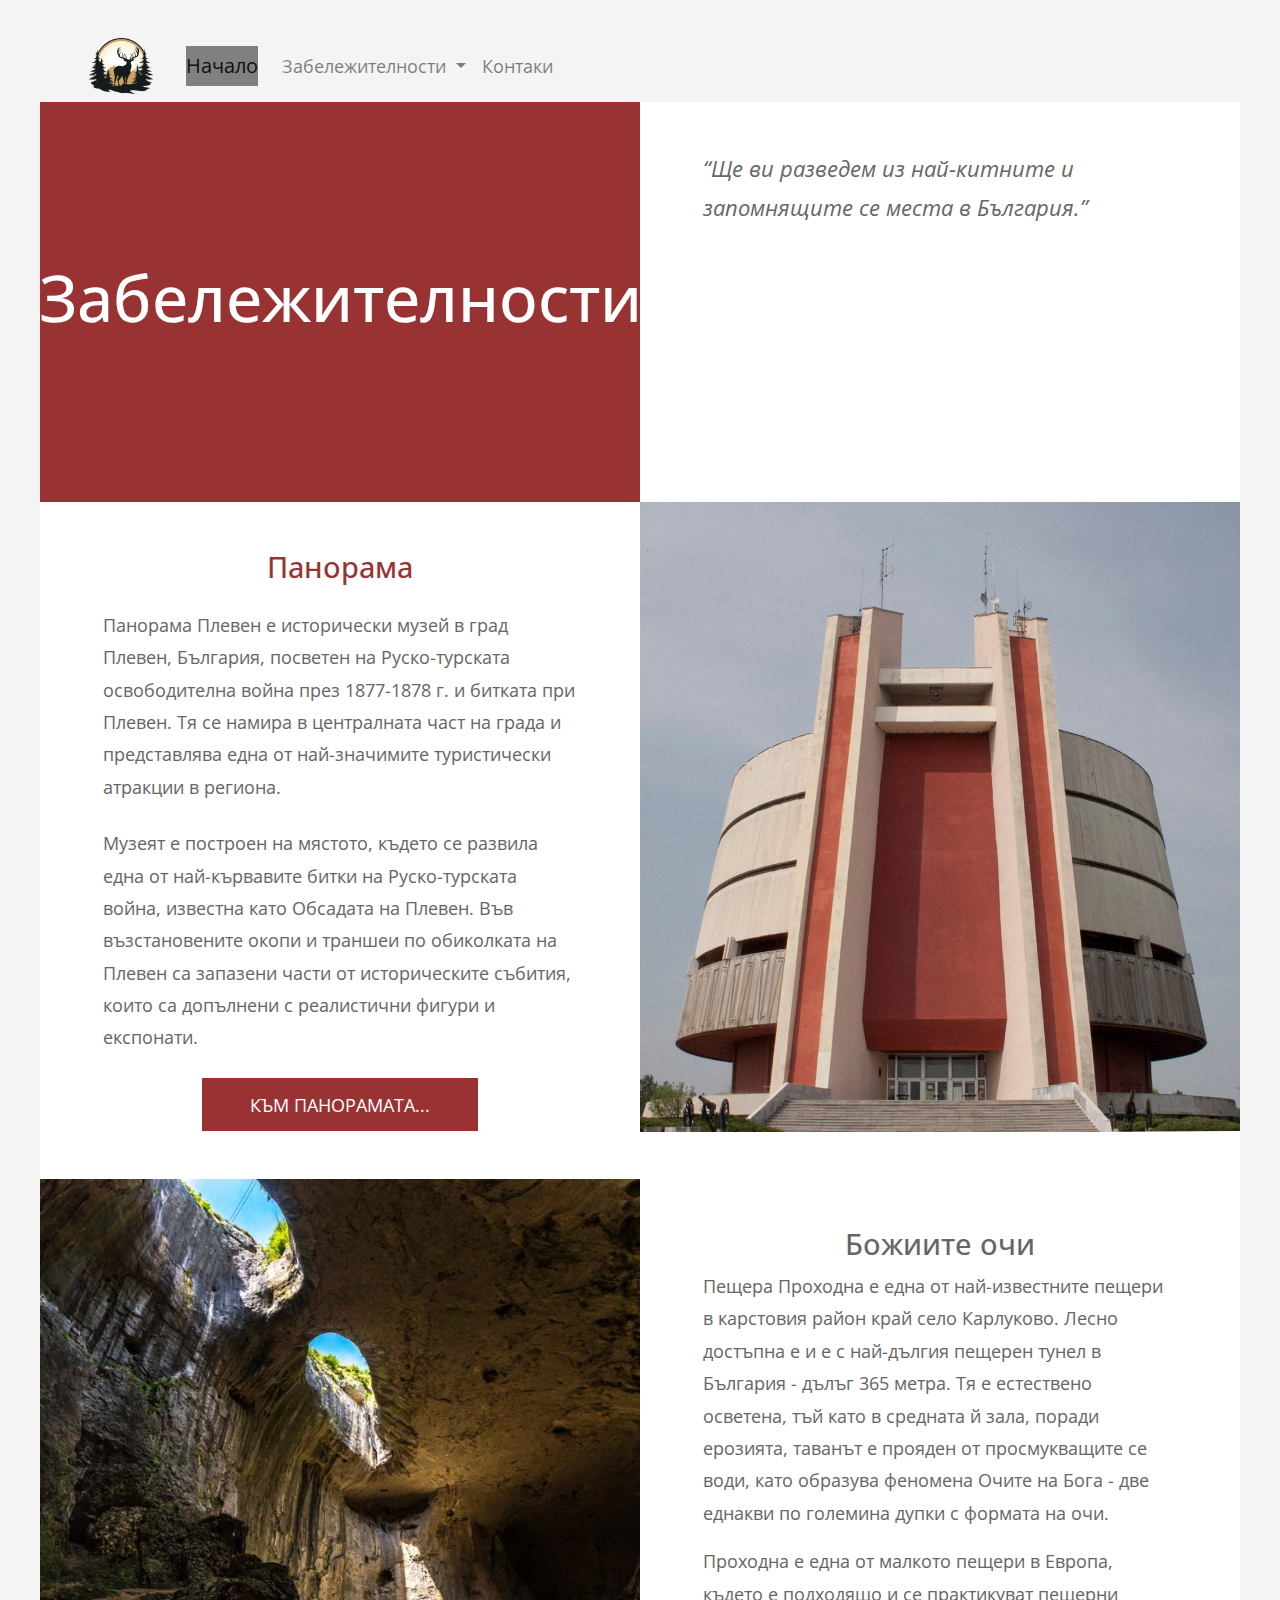
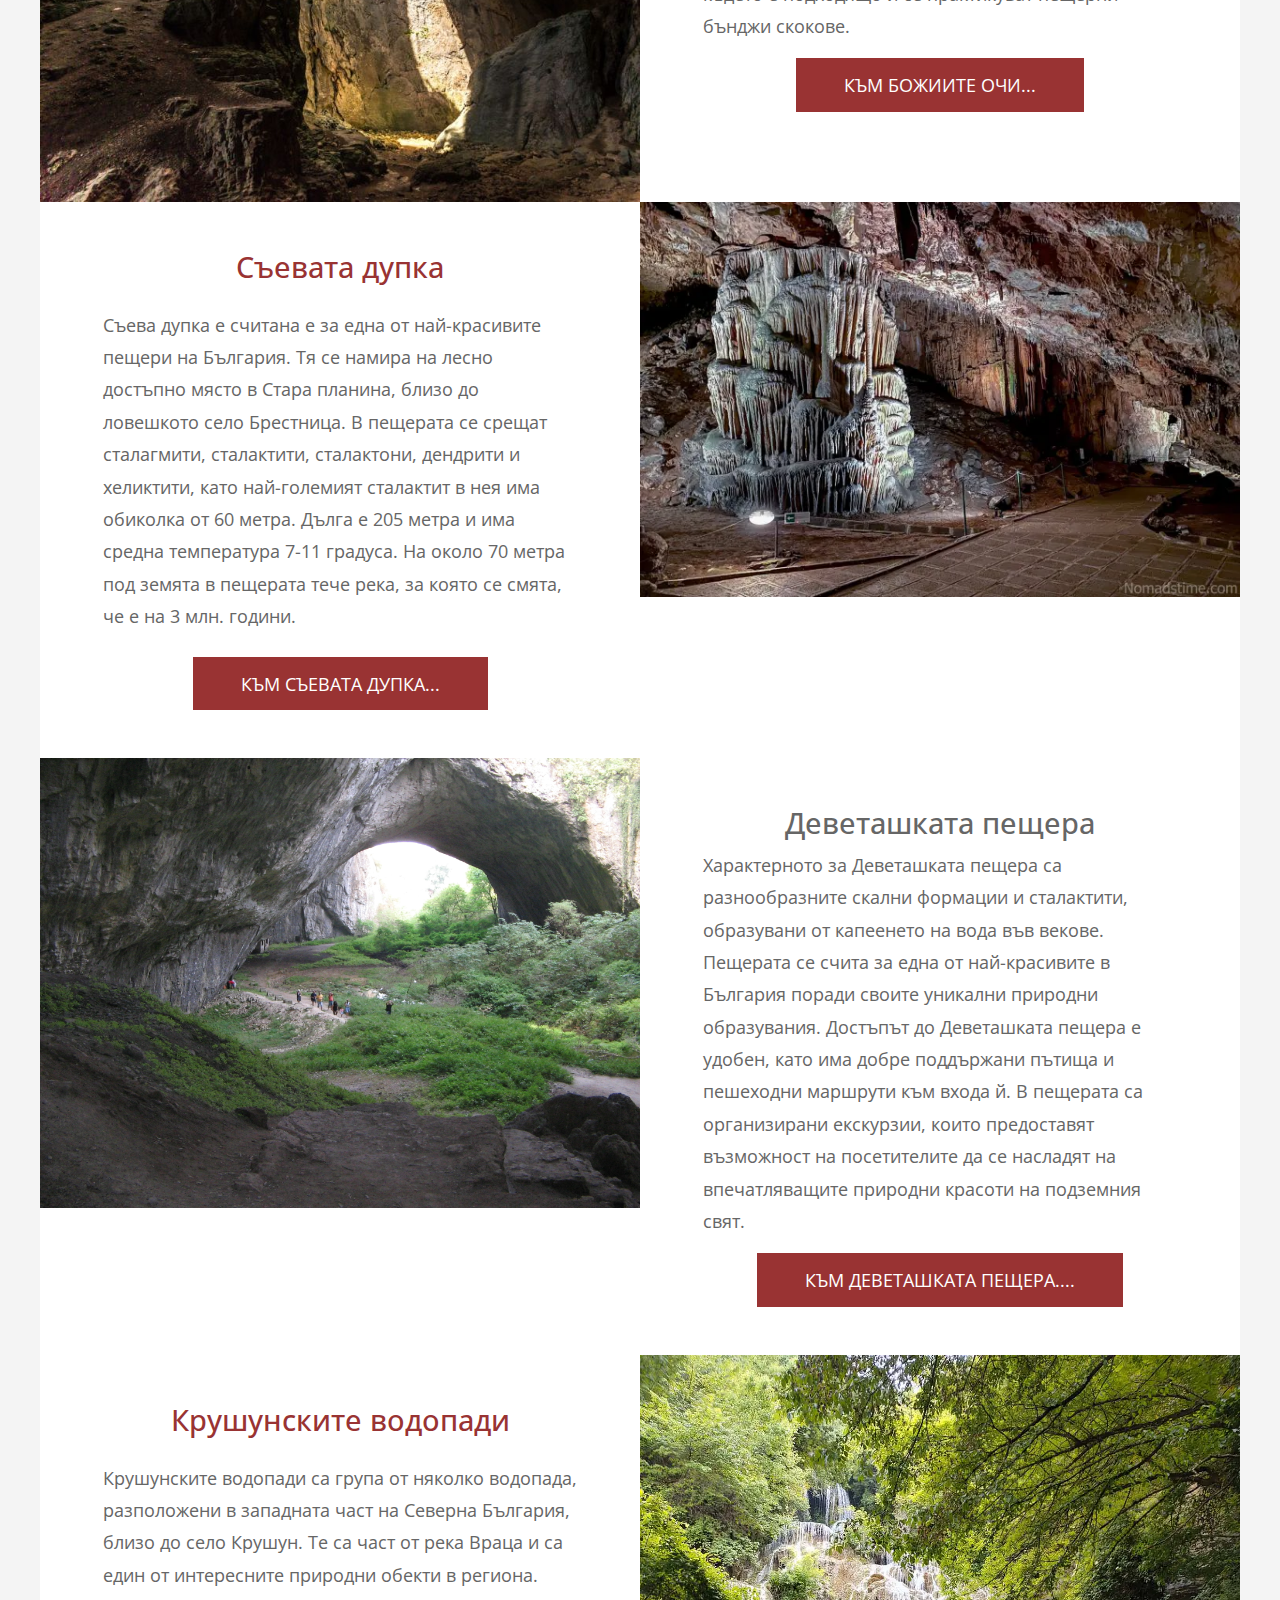
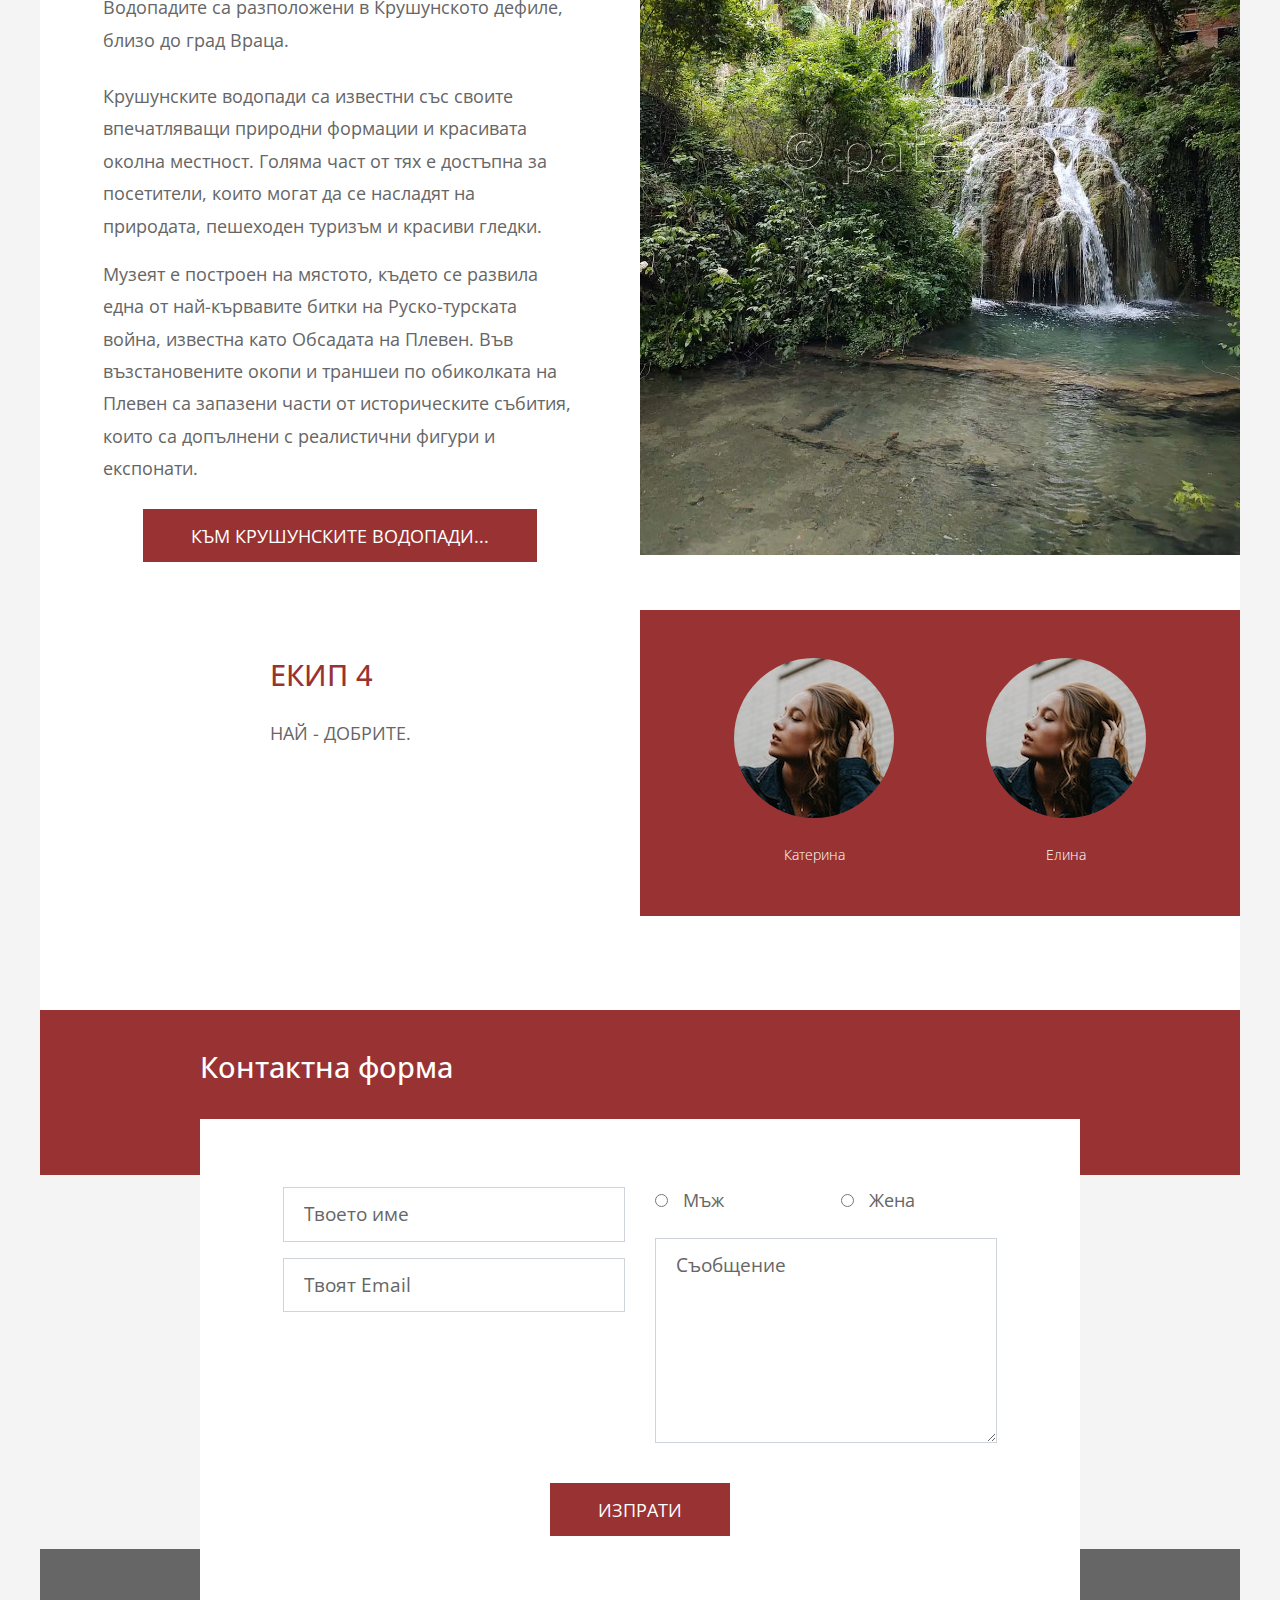
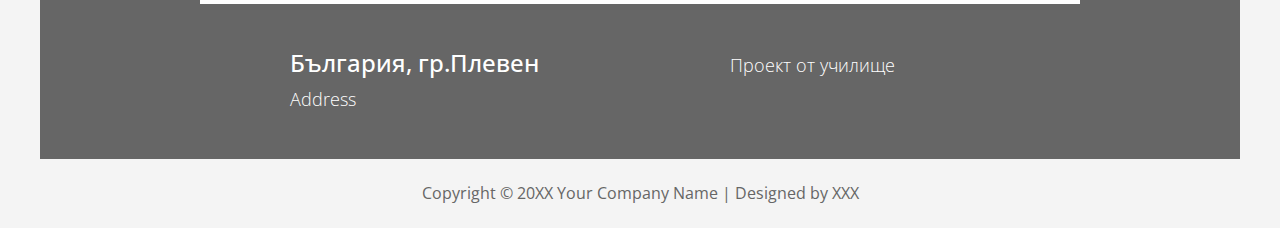
<file: SiteTemplate/index.html>
<!DOCTYPE html>
<html lang="en">
<head>
  <meta charset="utf-8">
  <meta name="viewport" content="width=device-width, initial-scale=1">

  <title>Шаблон за сайт</title>

  <!-- load CSS -->
  <script src="https://cdn.jsdelivr.net/npm/bootstrap@5.0.0-beta1/dist/js/bootstrap.bundle.min.js" integrity="sha384-ygbV9kiqUc6oa4msXn9868pTtWMgiQaeYH7/t7LECLbyPA2x65Kgf80OJFdroafW" crossorigin="anonymous"></script>
  <link rel="stylesheet" href="https://fonts.googleapis.com/css?family=Open+Sans:300,400">    <!-- Google web font "Open Sans" -->
  <link rel="stylesheet" href="css/bootstrap.min.css">                                        <!-- https://getbootstrap.com/ -->
  <link rel="stylesheet" href="css/style.css">                                     <!-- Templatemo style -->
  
  <script>
    var renderPage = true;

    if(navigator.userAgent.indexOf('MSIE')!==-1
      || navigator.appVersion.indexOf('Trident/') > 0){
        /* Microsoft Internet Explorer detected in. */
        alert("Please view this in a modern browser such as Chrome or Microsoft Edge.");
        renderPage = false;
    }
  </script>
</head>

<body>
  <!-- Loader -->
  <div id="loader-wrapper">
    <div id="loader"></div>
    <div class="loader-section section-left"></div>
    <div class="loader-section section-right"></div>
  </div>
 <div class="container">

  <nav class="navbar navbar-expand-lg navbar-light bg-light">
    <div class="logo"><img src="ИТ-сайт материали\New Project.png" width="100px" heigh="100px"></div>
     <div class="container-fluid">
      <a class="navbar-brand navbar-hover" href="index.html" >Начало</a>
      <button class="navbar-toggler" type="button" data-bs-toggle="collapse" data-bs-target="#navbarNavDropdown" aria-controls="navbarNavDropdown" aria-expanded="false" aria-label="Toggle navigation">
        <span class="navbar-toggler-icon"></span>
      </button>
      <div class="collapse navbar-collapse" id="navbarNavDropdown">
        <ul class="navbar-nav">
          <li class="nav-item dropdown">
            <a class="nav-link dropdown-toggle" href="#" id="navbarDropdownMenuLink" role="button" data-bs-toggle="dropdown" aria-expanded="false">
              Забележителности
            </a>
            <ul class="dropdown-menu" aria-labelledby="navbarDropdownMenuLink">
              <li><a class="dropdown-item" href="Panorama.html" >Панорама</a></li>
              <li><a class="dropdown-item" href="bojii_Ochi.html">Божиите очи</a></li>
              <li><a class="dropdown-item" href="Sueva_Dupka.html">Съева дупка</a></li>
              <li><a class="dropdown-item" href="devetashka_peshera.html">Деветашка пещера</a></li>
              <li><a class="dropdown-item" href="krushunski_vodopadi.html">Крушунски водопади</a></li>
            </ul>
          </li>
          <li class="nav-item">
            <a class="nav-link" href="kontakti.html">Контаки</a>
          </li>
        </ul>
      </div>
    </div>
  </nav>
  <!-- 1st section -->
  <section class="row tm-section">
   <div class="col-sm-12 col-md-12 col-lg-6 col-xl-6 p-0">
    <div class="tm-flex-center p-5 tm-bg-color-primary tm-section-min-h">
      <h1 class="tm-text-color-white tm-site-name">Забележителности</h1>
    </div>
  </div>
  <div class="col-sm-12 col-md-12 col-lg-6 col-xl-6">
    <div class="tm-flex-center p-5">
      <q class="tm-quote tm-text-color-gray">Ще ви разведем из най-китните и запомнящите се места в България.</q>
    </div>
  </div>
</section>


<!-- 2nd Section -->
<section class="row tm-section tm-mb-30">
  <div class="col-sm-12 col-md-12 col-lg-6 col-xl-6">
    <div class="tm-flex-center p-5">
      <div class="tm-flex-center tm-flex-col">
     <h2 class="mb-4 tm-text-color-primary">Панорама</h2>
     <p class="mb-4">
      Панорама Плевен е исторически музей в град Плевен, България, посветен на Руско-турската освободителна война през 1877-1878 г. и битката при Плевен. Тя се намира в централната част на града и представлява една от най-значимите туристически атракции в региона.
     </p>
     <p class="mb-4">
      Музеят е построен на мястото, където се развила една от най-кървавите битки на Руско-турската война, известна като Обсадата на Плевен. Във възстановените окопи и траншеи по обиколката на Плевен са запазени части от историческите събития, които са допълнени с реалистични фигури и експонати. </p>
     <a href="Panorama.html" class="btn btn-primary float-lg-right tm-md-align-center">към панорамата...</a>
   </div>
 </div>
</div>
<div class="col-sm-12 col-md-12 col-lg-6 col-xl-6 p-0 text-center">
 <img src="ИТ-сайт материали\Панорама\о.jpg" alt="Image" class="img-fluid">
</div>
</section>

 <!-- 3rd Section -->
 <section class="row tm-section tm-mb-30">
  <div class="col-sm-12 col-md-12 col-lg-6 col-xl-6 p-0 text-center">
    <img src="ИТ-сайт материали\Пещера Божиите очи\768x.jpg" alt="Image" class="img-fluid">
  </div>
  <div class="col-sm-12 col-md-12 col-lg-6 col-xl-6">
    <div class="tm-flex-center p-5">
      <div class="tm-flex-center tm-flex-col">
        <h2 class="tm-align-left">Божиите очи</h2>
        <p>Пещера Проходна е една от най-известните пещери в карстовия район край село Карлуково. 
          Лесно достъпна е и е с най-дългия пещерен тунел в България - дълъг 365 метра. Тя е естествено осветена,
           тъй като в средната й зала, поради ерозията, таванът е прояден от просмукващите се води, като образува
           феномена Очите на Бога - две еднакви по големина дупки с формата на очи.</p>
          <p>Проходна е една от малкото пещери в Европа, където е подходящо и се практикуват пещерни бънджи скокове.</p>
        <a href="bojii_Ochi.html" class="btn btn-primary">към божиите очи...</a>
      </div>
    </div>
  </div>
</section>


<section class="row tm-section tm-mb-30">
  <div class="col-sm-12 col-md-12 col-lg-6 col-xl-6">
    <div class="tm-flex-center p-5">
      <div class="tm-flex-center tm-flex-col">
     <h2 class="mb-4 tm-text-color-primary">Съевата дупка</h2>
     <p class="mb-4">
      Съева дупка е считана е за една от най-красивите пещери на България. Тя се намира на лесно достъпно място в Стара планина, близо до ловешкото село Брестница. В пещерата се срещат сталагмити, сталактити, сталактони, дендрити и хеликтити, като най-големият сталактит в нея има обиколка от 60 метра. Дълга е 205 метра и има средна температура 7-11 градуса. На около 70 метра под земята в пещерата тече река, за която се смята, че е на 3 млн. години.
     </p>
     <a href="Sueva_Dupka.html" class="btn btn-primary float-lg-right tm-md-align-center">към съевата дупка...</a>
   </div>
 </div>
</div>
<div class="col-sm-12 col-md-12 col-lg-6 col-xl-6 p-0 text-center">
 <img src="ИТ-сайт материали\Съева дупка\IMG_8625-saeva-dupka-NT.webp" alt="Image" class="img-fluid">
</div>
</section>

<section class="row tm-section tm-mb-30">
  <div class="col-sm-12 col-md-12 col-lg-6 col-xl-6 p-0 text-center">
    <img src="ИТ-сайт материали\Деветашка пещера\Куршуна,Деветашка_пещера_032.jpg" alt="Image" class="img-fluid">
  </div>
  <div class="col-sm-12 col-md-12 col-lg-6 col-xl-6">
    <div class="tm-flex-center p-5">
      <div class="tm-flex-center tm-flex-col">
        <h2 class="tm-align-left">Деветашката пещера</h2>
          <p>
            Характерното за Деветашката пещера са разнообразните скални формации и сталактити, образувани от капеенето на вода във векове. Пещерата се счита за една от най-красивите в България поради своите уникални природни образувания.

Достъпът до Деветашката пещера е удобен, като има добре поддържани пътища и пешеходни маршрути към входа й. В пещерата са организирани екскурзии, които предоставят възможност на посетителите да се насладят на впечатляващите природни красоти на подземния свят.
          </p>
        <a href="devetashka_peshera.html" class="btn btn-primary">към деветашката пещера....</a>
      </div>
    </div>
  </div>
</section>


<section class="row tm-section tm-mb-30">
  <div class="col-sm-12 col-md-12 col-lg-6 col-xl-6">
    <div class="tm-flex-center p-5">
      <div class="tm-flex-center tm-flex-col">
     <h2 class="mb-4 tm-text-color-primary">Крушунските водопади</h2>
     <p class="mb-4">
      Крушунските водопади са група от няколко водопада, разположени в западната част на Северна България, близо до село Крушун. Те са част от река Враца и са един от интересните природни обекти в региона. Водопадите са разположени в Крушунското дефиле, близо до град Враца.
     </p>
     <p>
      Крушунските водопади са известни със своите впечатляващи природни формации и красивата околна местност. Голяма част от тях е достъпна за посетители, които могат да се насладят на природата, пешеходен туризъм и красиви гледки.
     </p>
     <p class="mb-4">
      Музеят е построен на мястото, където се развила една от най-кървавите битки на Руско-турската война, известна като Обсадата на Плевен. Във възстановените окопи и траншеи по обиколката на Плевен са запазени части от историческите събития, които са допълнени с реалистични фигури и експонати. </p>
     <a href="krushunski_vodopadi.html" class="btn btn-primary float-lg-right tm-md-align-center">към крушунските водопади...</a>
   </div>
 </div>
</div>
<div class="col-sm-12 col-md-12 col-lg-6 col-xl-6 p-0 text-center">
 <img src="ИТ-сайт материали\Крушункси водопади\дулго.webp" alt="Image" class="img-fluid">
</div>
</section>
<!-- 4th section -->
<section id="team" class="row tm-section tm-col-md-reverse">
  <div class="col-sm-12 col-md-12 col-lg-6 col-xl-6">
   <div class="tm-flex-center p-5">
     <div class="tm-md-flex-center">
       <h2 class="tm-text-color-primary mb-4">ЕКИП 4</h2>
       <p class="mb-4">НАЙ - ДОБРИТЕ.</p>
       
        </div>
   </div>
 </div>
 <div class="col-sm-12 col-md-12 col-lg-6 col-xl-6 p-0">
   <div class="tm-flex-center p-5 tm-bg-color-primary">
     <div class="tm-max-w-400 tm-flex-center tm-flex-col">
       <img src="img/image-04.jpg" alt="Image" class="rounded-circle mb-4">
       <p class="tm-text-color-white small tm-font-thin mb-0">Катерина</p>
      </div>
      <div class="tm-max-w-400 tm-flex-center tm-flex-col">
       <img src="img/image-04.jpg" alt="Image" class="rounded-circle mb-4">
       <p class="tm-text-color-white small tm-font-thin mb-0">Елина</p>
     </div>
   </div>
   
  </div>
 </section>

<!-- contact Section -->
<section class="row">
  <div class="col-lg-12 tm-form-header pl-5 pr-5">
    <h2 class="tm-container-inner tm-text-color-white">Контактна форма</h2>
  </div>
  <div class="col-lg-12 pl-2 pl-sm-3 pl-md-5 pr-2 pr-sm-3 pr-md-5">
    <form action="index.html" method="post" class="row tm-container-inner tm-contact-form">
      <div class="col-xs-12 col-sm-12 col-md-6 col-lg-6 col-xl-6">
        <div class="form-group">
          <input type="text" id="contact_name" name="contact_name" class="form-control" placeholder="Твоето име"  required/>
        </div>
        <div class="form-group">
          <input type="email" id="contact_email" name="contact_email" class="form-control" placeholder="Твоят Email"  required/>
        </div>
      </div>
      <div class="col-xs-12 col-sm-12 col-md-6 col-lg-6 col-xl-6">
        <div class="form-group">
          <div class="row">
            <div class="col-lg-6">
              <label>
                <input type="radio" name="gender" value="m" required> Мъж
              </label>
            </div>
            <div class="col-lg-6">
              <label>
                <input type="radio" name="gender" value="f" required> Жена
              </label>
            </div>
          </div>
        </div>
        <div class="form-group">
          <textarea id="contact_message" name="contact_message" class="form-control" rows="6" placeholder="Съобщение" required></textarea>
        </div>
      </div>
      <div class="col-xs-12 mt-4 tm-center">
        <button type="submit" class="btn btn-primary">Изпрати</button>
      </div>
    </form>
  </div>
  <!-- Footer -->
  <div class="col-lg-12 tm-bg-color-gray tm-text-color-white tm-font-thin tm-form-footer">
    <div class="row tm-container-inner">
      <div class="col-sm-12 col-md-6 col-lg-6 col-xl-6">
        <div class="tm-footer-info-box">
          <h4>България, гр.Плевен</h4>
          <address>
            Address
          </address>
        </div>
      </div>
      <div class="col-sm-12 col-md-6 col-lg-6 col-xl-6">
        <div class="tm-footer-info-box">
          <p>Проект от училище</p>
        </div>
      </div>
    </div>
  </div>
</section>
<div class="row">
  <div class="col-lg-12">
    <p class="text-center small tm-copyright-text mb-0">Copyright &copy; 20XX Your Company Name | Designed by <a href="#" class="tm-text-color-gray" target="_parent">XXX</a></p>
  </div>
</div>
</div>

<!-- load JS -->
<script src="js/jquery-3.2.1.slim.min.js"></script>         <!-- https://jquery.com/ -->
<script>

  /* DOM is ready
  ------------------------------------------------*/
  $(function(){

    if(renderPage) {
      $('body').addClass('loaded');
    }

    $('.tm-current-year').text(new Date().getFullYear());  // Update year in copyright
  });

</script>

</body>
</html>
</file>
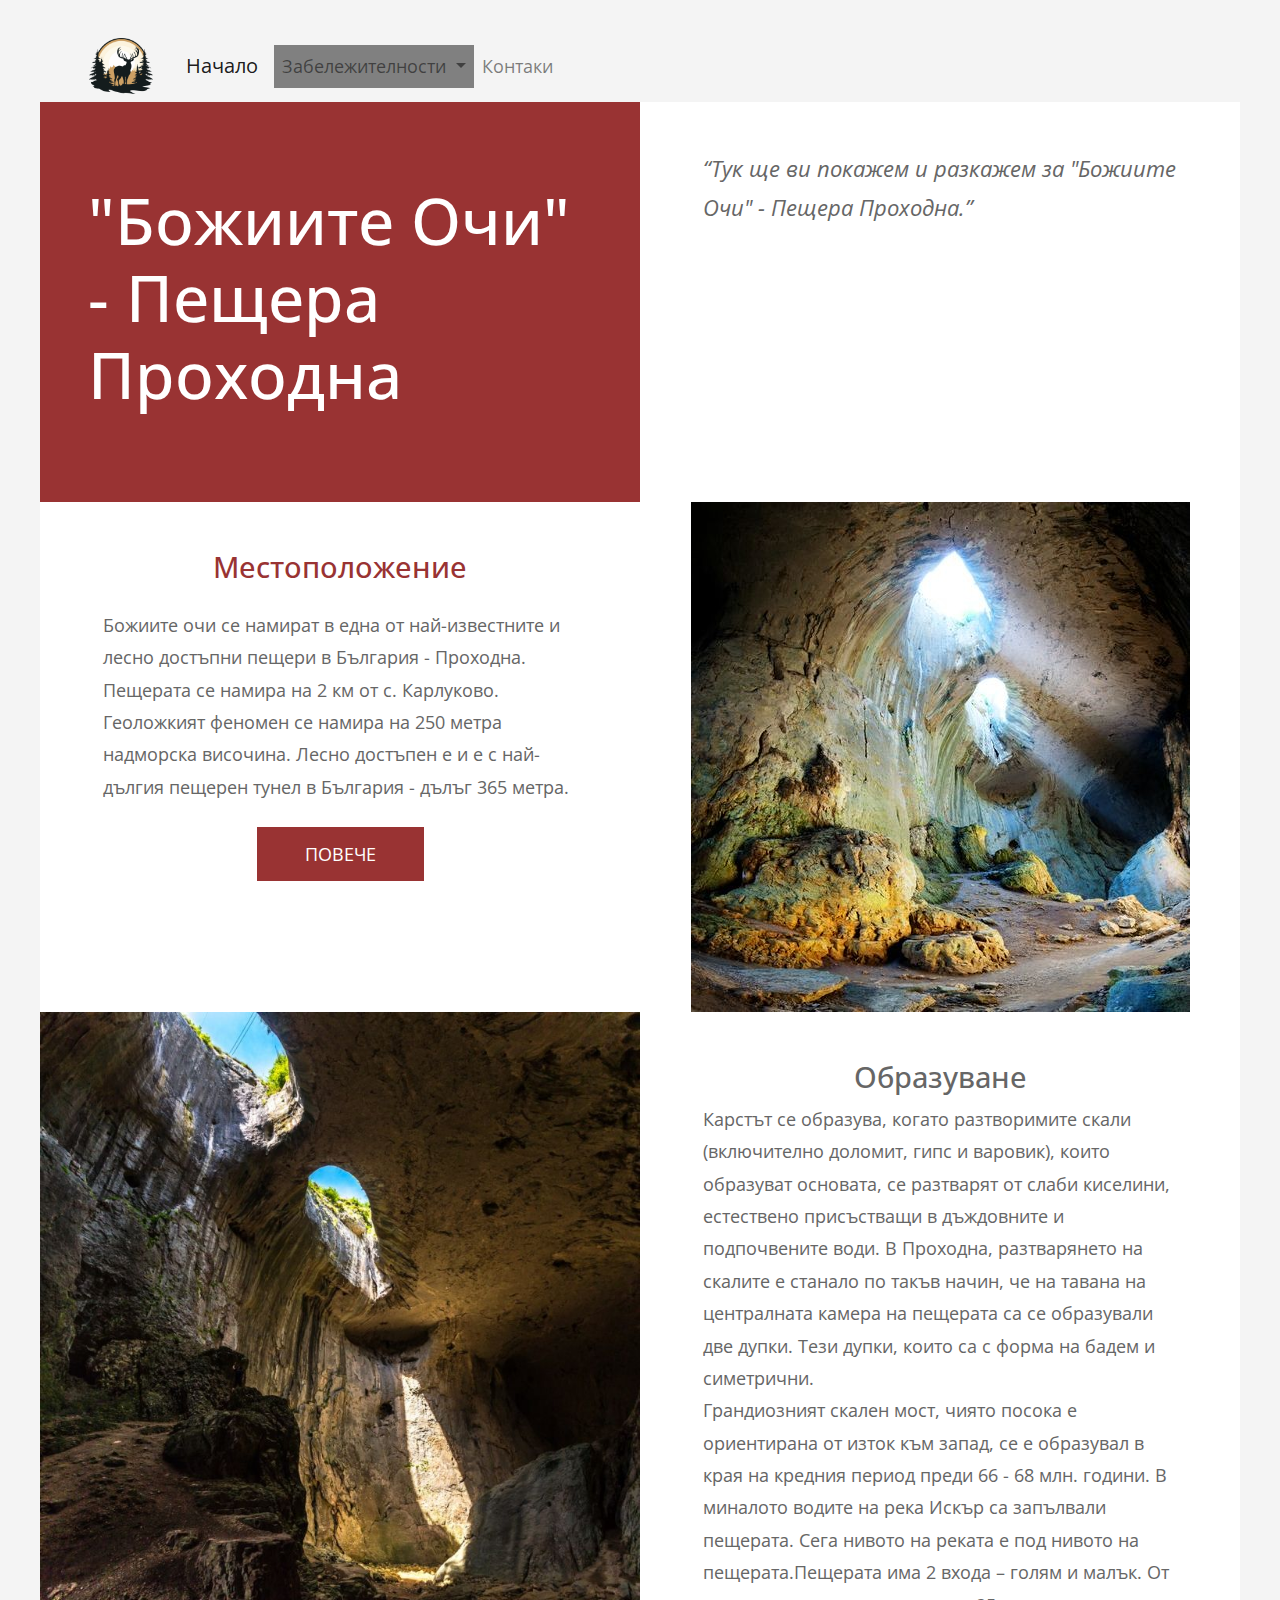
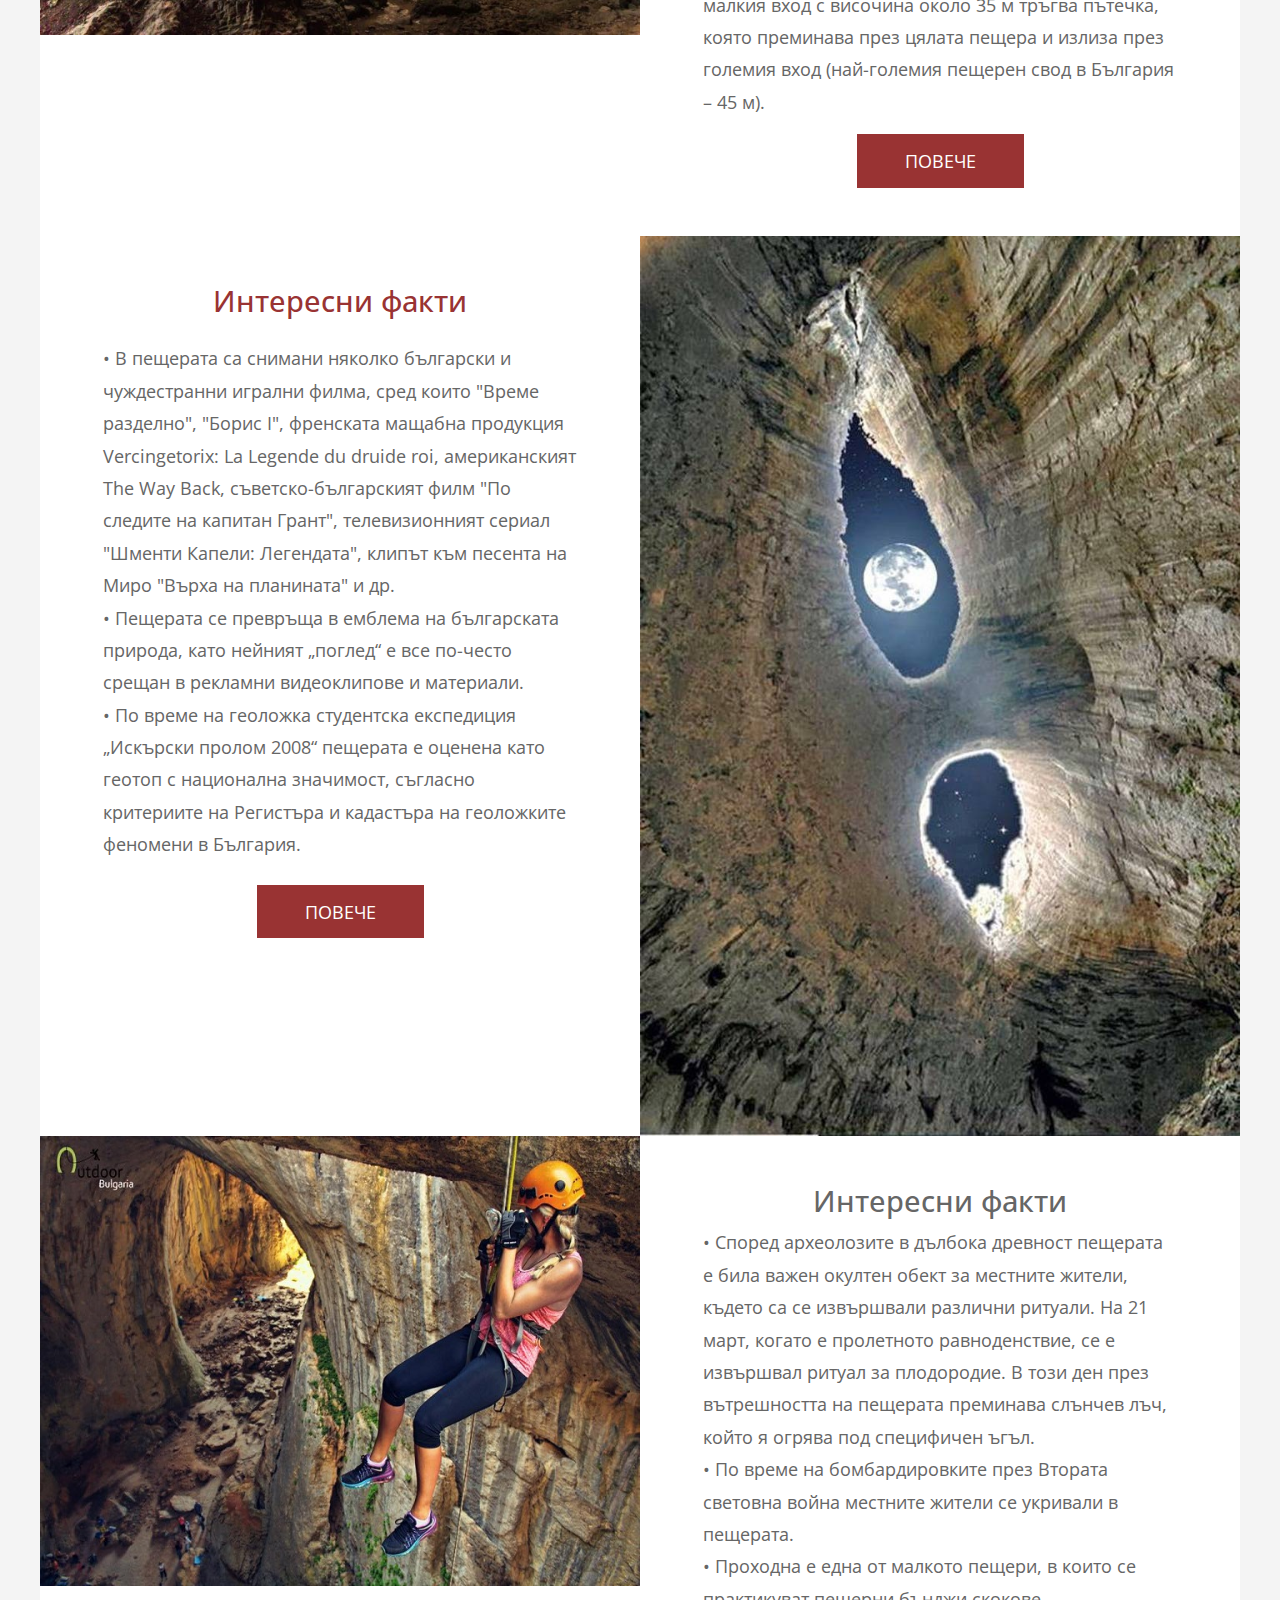
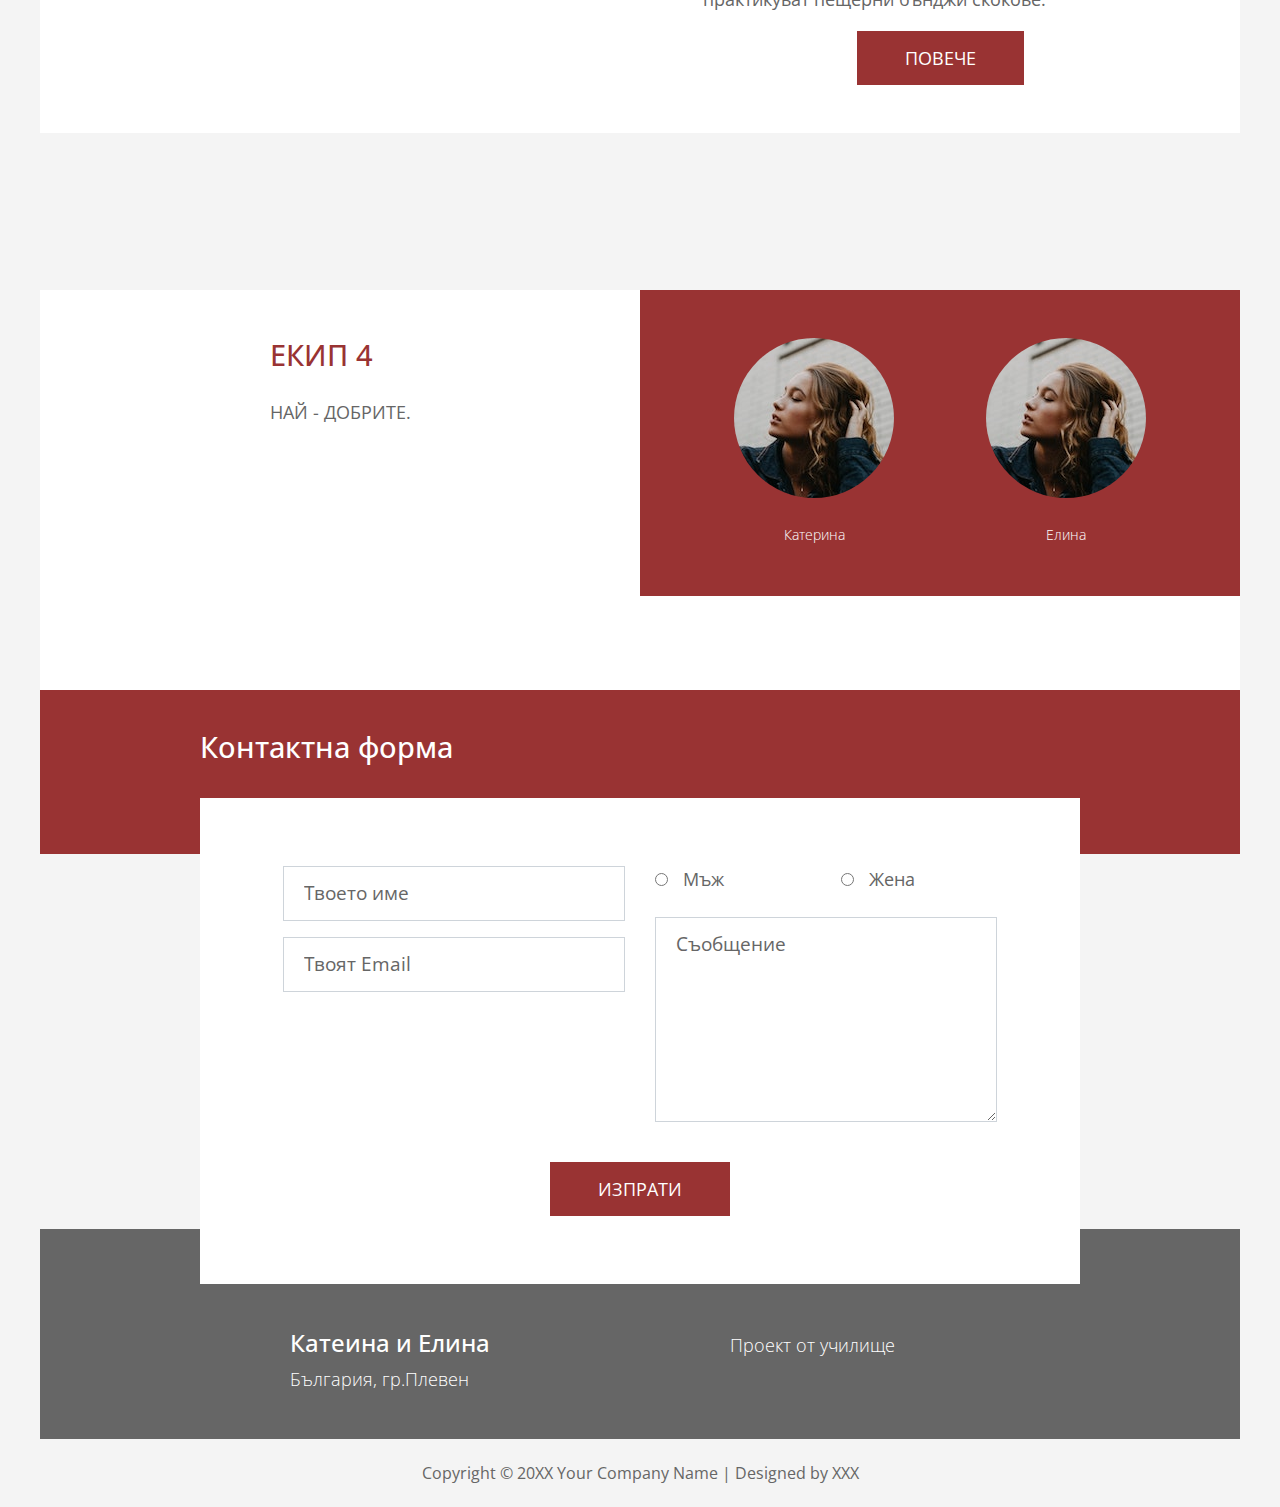
<file: SiteTemplate/bojii_Ochi.html>
<!DOCTYPE html>
<html lang="en">
<head>
    <meta charset="UTF-8">
    <meta name="viewport" content="width=device-width, initial-scale=1.0">
    <title>Document</title>
    <script src="https://cdn.jsdelivr.net/npm/bootstrap@5.0.0-beta1/dist/js/bootstrap.bundle.min.js" integrity="sha384-ygbV9kiqUc6oa4msXn9868pTtWMgiQaeYH7/t7LECLbyPA2x65Kgf80OJFdroafW" crossorigin="anonymous"></script>
    <link rel="stylesheet" href="https://fonts.googleapis.com/css?family=Open+Sans:300,400">    <!-- Google web font "Open Sans" -->
    <link rel="stylesheet" href="css/bootstrap.min.css">                                        <!-- https://getbootstrap.com/ -->
    <link rel="stylesheet" href="css/style.css">
    <script>
      var renderPage = true;
  
      if(navigator.userAgent.indexOf('MSIE')!==-1
        || navigator.appVersion.indexOf('Trident/') > 0){
          /* Microsoft Internet Explorer detected in. */
          alert("Please view this in a modern browser such as Chrome or Microsoft Edge.");
          renderPage = false;
      }
    </script>
</head>
<body>
  <div id="loader-wrapper">
    <div id="loader"></div>
    <div class="loader-section section-left"></div>
    <div class="loader-section section-right"></div>
  </div>
     <div class="container">
    
      <nav class="navbar navbar-expand-lg navbar-light bg-light">
        <div class="logo"><img src="ИТ-сайт материали\New Project.png" width="100px" heigh="100px"></div>
         <div class="container-fluid">
          <a class="navbar-brand" href="index.html">Начало</a>
          <button class="navbar-toggler" type="button" data-bs-toggle="collapse" data-bs-target="#navbarNavDropdown" aria-controls="navbarNavDropdown" aria-expanded="false" aria-label="Toggle navigation">
            <span class="navbar-toggler-icon"></span>
          </button>
          <div class="collapse navbar-collapse" id="navbarNavDropdown">
            <ul class="navbar-nav">
              <li class="nav-item dropdown">
                <a class="nav-link dropdown-toggle navbar-hover" href="#" id="navbarDropdownMenuLink navbar-hover" role="button" data-bs-toggle="dropdown" aria-expanded="false">
                    Забележителности
                </a>
                <ul class="dropdown-menu" aria-labelledby="navbarDropdownMenuLink">
                  <li><a class="dropdown-item" href="Panorama.html">Панорама</a></li>
                  <li><a class="dropdown-item navbar-hover" href="bojii_Ochi.html" >Божиите Очи</a></li>
                  <li><a class="dropdown-item" href="Sueva_Dupka.html">Съева дупка</a></li>
                  <li><a class="dropdown-item" href="devetashka_peshera.html">Деветашка пещера</a></li>
                  <li><a class="dropdown-item" href="krushunski_vodopadi.html">Крушунски водопади</a></li>
                </ul>
              </li>
              <li class="nav-item">
                <a class="nav-link" href="kontakti.html">Контаки</a>
              </li>
            </ul>
          </div>
        </div>
      </nav>
      <!-- 1st section -->
      <section class="row tm-section">
       <div class="col-sm-12 col-md-12 col-lg-6 col-xl-6 p-0">
        <div class="tm-flex-center p-5 tm-bg-color-primary tm-section-min-h">
          <h1 class="tm-text-color-white tm-site-name">"Божиите Очи" - Пещера Проходна </h1>
        </div>
      </div>
      <div class="col-sm-12 col-md-12 col-lg-6 col-xl-6">
        <div class="tm-flex-center p-5">
          <q class="tm-quote tm-text-color-gray">Тук ще ви покажем и разкажем за "Божиите Очи" - Пещера Проходна.</q>
        </div>
      </div>
    </section>
    
    
    <!-- 2nd Section -->
    <section class="row tm-section tm-mb-30">
      <div class="col-sm-12 col-md-12 col-lg-6 col-xl-6">
        <div class="tm-flex-center p-5">
          <div class="tm-flex-center tm-flex-col">
         <h2 class="mb-4 tm-text-color-primary">Местоположение</h2>
         <p class="mb-4">Божиите очи се намират в една от най-известните и лесно достъпни пещери в България - Проходна. Пещерата се намира на 2 км от с. Карлуково. Геоложкият феномен се намира на 250 метра надморска височина. Лесно достъпен е и е с най-дългия пещерен тунел в България - дълъг 365 метра.</p>
         <a href="https://www.fixstay.com/bg/article/39/the-eyes-of-god.html" class="btn btn-primary float-lg-right tm-md-align-center">Повече</a>
       </div>
     </div>
    </div>
    <div class="col-sm-12 col-md-12 col-lg-6 col-xl-6 p-0 text-center">
     <img src="ИТ-сайт материали\Пещера Божиите очи\bojiite-ochi-fenomenat-v-peshtera-prohodna-15-433887-500x0.jpg" alt="Image" class="img-fluid">
    </div>
    </section>
    
     <!-- 3rd Section -->
     <section class="row tm-section tm-mb-30">
      <div class="col-sm-12 col-md-12 col-lg-6 col-xl-6 p-0 text-center">
        <img src="ИТ-сайт материали\Пещера Божиите очи\768x.jpg" alt="Image" class="img-fluid">
      </div>
      <div class="col-sm-12 col-md-12 col-lg-6 col-xl-6">
        <div class="tm-flex-center p-5">
          <div class="tm-flex-center tm-flex-col">
            <h2 class="tm-align-left">Образуване</h2>
            <p>Карстът се образува, когато разтворимите скали (включително доломит, гипс и варовик), които образуват основата, се разтварят от слаби киселини, естествено присъстващи в дъждовните и подпочвените води. В Проходна, разтварянето на скалите е станало по такъв начин, че на тавана на централната камера на пещерата са се образували две дупки. Тези дупки, които са с форма на бадем и симетрични.
                <br>
                Грандиозният скален мост, чиято посока е ориентирана от изток към запад, се е образувал в края на кредния период преди 66 - 68 млн. години. В миналото водите на река Искър са запълвали пещерата. Сега нивото на реката е под нивото на пещерата.Пещерата има 2 входа – голям и малък. От малкия вход с височина около 35 м тръгва пътечка, която преминава през цялата пещера и излиза през големия вход (най-големия пещерен свод в България – 45 м).
            </p>
            <a href="https://www.fixstay.com/bg/article/39/the-eyes-of-god.html" class="btn btn-primary">Повече</a>
          </div>
        </div>
      </div>
    </section>

    <section class="row tm-section tm-mb-30">
      <div class="col-sm-12 col-md-12 col-lg-6 col-xl-6">
        <div class="tm-flex-center p-5">
          <div class="tm-flex-center tm-flex-col">
         <h2 class="mb-4 tm-text-color-primary">Интересни факти</h2>
         <p class="mb-4">
            •	В пещерата са снимани няколко български и чуждестранни игрални филма, сред които "Време разделно", "Борис I", френската мащабна продукция Vercingetorix: La Legende du druide roi, американският The Way Back, съветско-българският филм "По следите на капитан Грант", телевизионният сериал "Шменти Капели: Легендата", клипът към песента на Миро "Върха на планината" и др.
            <br>•	Пещерата се превръща в емблема на българската природа, като нейният „поглед“ е все по-често срещан в рекламни видеоклипове и материали.
            <br>•	По време на геоложка студентска експедиция „Искърски пролом 2008“ пещерата е оценена като геотоп с национална значимост, съгласно критериите на Регистъра и кадастъра на геоложките феномени в България.

         </p>
         <a href="https://www.fixstay.com/bg/article/39/the-eyes-of-god.html" class="btn btn-primary float-lg-right tm-md-align-center">Повече</a>
       </div>
     </div>
    </div>
    <div class="col-sm-12 col-md-12 col-lg-6 col-xl-6 p-0 text-center">
     <img src="ИТ-сайт материали\Пещера Божиите очи\ochi-prez-noshta.jpg" alt="Image" class="img-fluid">
    </div>
    </section>
    
    <section class="row tm-section tm-mb-30">
      <div class="col-sm-12 col-md-12 col-lg-6 col-xl-6 p-0 text-center">
        <img src="ИТ-сайт материали\Пещера Божиите очи\Карлуково-Катерене-Скок-пандюл-Пещера-Проходна-Божиите-очи.jpg" alt="Image" class="img-fluid">
      </div>
      <div class="col-sm-12 col-md-12 col-lg-6 col-xl-6">
        <div class="tm-flex-center p-5">
          <div class="tm-flex-center tm-flex-col">
            <h2 class="tm-align-left">Интересни факти</h2>
            <p>
                •	Според археолозите в дълбока древност пещерата е била важен окултен обект за местните жители, където са се извършвали различни ритуали. На 21 март, когато е пролетното равноденствие, се е извършвал ритуал за плодородие. В този ден през вътрешността на пещерата преминава слънчев лъч, който я огрява под специфичен ъгъл. 
                <br>•	По време на бомбардировките през Втората световна война местните жители се укривали в пещерата.
                <br>•	Проходна е една от малкото пещери, в които се практикуват пещерни бънджи скокове.
            </p>
            <a href="https://www.fixstay.com/bg/article/39/the-eyes-of-god.html" class="btn btn-primary">Повече</a>
          </div>
        </div>
      </div>
    </section>
    <center><iframe src="https://youtu.be/lhqNDTwdthA?si=G2edSRmAGQDuBUwI" frameborder="0"></iframe></center>
    <!-- 4th section -->
    <section id="team" class="row tm-section tm-col-md-reverse">
      <div class="col-sm-12 col-md-12 col-lg-6 col-xl-6">
       <div class="tm-flex-center p-5">
         <div class="tm-md-flex-center">
           <h2 class="tm-text-color-primary mb-4">ЕКИП 4</h2>
           <p class="mb-4">НАЙ - ДОБРИТЕ.</p>
           <!--your map here--->
           
            </div>
       </div>
     </div>
     <div class="col-sm-12 col-md-12 col-lg-6 col-xl-6 p-0">
       <div class="tm-flex-center p-5 tm-bg-color-primary">
         <div class="tm-max-w-400 tm-flex-center tm-flex-col">
           <img src="img/image-04.jpg" alt="Image" class="rounded-circle mb-4">
           <p class="tm-text-color-white small tm-font-thin mb-0">Катерина</p>
          </div>
          <div class="tm-max-w-400 tm-flex-center tm-flex-col">
           <img src="img/image-04.jpg" alt="Image" class="rounded-circle mb-4">
           <p class="tm-text-color-white small tm-font-thin mb-0">Елина</p>
         </div>
       </div>
       
     </div>
     </section>
    
    <!-- contact Section -->
    <section class="row">
      <div class="col-lg-12 tm-form-header pl-5 pr-5">
        <h2 class="tm-container-inner tm-text-color-white">Контактна форма</h2>
      </div>
      <div class="col-lg-12 pl-2 pl-sm-3 pl-md-5 pr-2 pr-sm-3 pr-md-5">
        <form action="index.html" method="post" class="row tm-container-inner tm-contact-form">
          <div class="col-xs-12 col-sm-12 col-md-6 col-lg-6 col-xl-6">
            <div class="form-group">
              <input type="text" id="contact_name" name="contact_name" class="form-control" placeholder="Твоето име"  required/>
            </div>
            <div class="form-group">
              <input type="email" id="contact_email" name="contact_email" class="form-control" placeholder="Твоят Email"  required/>
            </div>
          </div>
          <div class="col-xs-12 col-sm-12 col-md-6 col-lg-6 col-xl-6">
            <div class="form-group">
              <div class="row">
                <div class="col-lg-6">
                  <label>
                    <input type="radio" name="gender" value="m" required> Мъж
                  </label>
                </div>
                <div class="col-lg-6">
                  <label>
                    <input type="radio" name="gender" value="f" required> Жена
                  </label>
                </div>
              </div>
            </div>
            <div class="form-group">
              <textarea id="contact_message" name="contact_message" class="form-control" rows="6" placeholder="Съобщение" required></textarea>
            </div>
          </div>
          <div class="col-xs-12 mt-4 tm-center">
            <button type="submit" class="btn btn-primary">Изпрати</button>
          </div>
        </form>
      </div>
      <!-- Footer -->
      <div class="col-lg-12 tm-bg-color-gray tm-text-color-white tm-font-thin tm-form-footer">
        <div class="row tm-container-inner">
          <div class="col-sm-12 col-md-6 col-lg-6 col-xl-6">
            <div class="tm-footer-info-box">
              <h4>Катеина и Елина</h4>
              <address>
                България, гр.Плевен
              </address>
            </div>
          </div>
          <div class="col-sm-12 col-md-6 col-lg-6 col-xl-6">
            <div class="tm-footer-info-box">
              <p>Проект от училище</p>
            </div>
          </div>
        </div>
      </div>
    </section>
    <div class="row">
      <div class="col-lg-12">
        <p class="text-center small tm-copyright-text mb-0">Copyright &copy; 20XX Your Company Name | Designed by <a href="#" class="tm-text-color-gray" target="_parent">XXX</a></p>
      </div>
    </div>
    </div>
    <!-- load JS -->
<script src="js/jquery-3.2.1.slim.min.js"></script>         <!-- https://jquery.com/ -->
<script>

  /* DOM is ready
  ------------------------------------------------*/
  $(function(){

    if(renderPage) {
      $('body').addClass('loaded');
    }

    $('.tm-current-year').text(new Date().getFullYear());  // Update year in copyright
  });

</script>
</body>
</html>
</file>
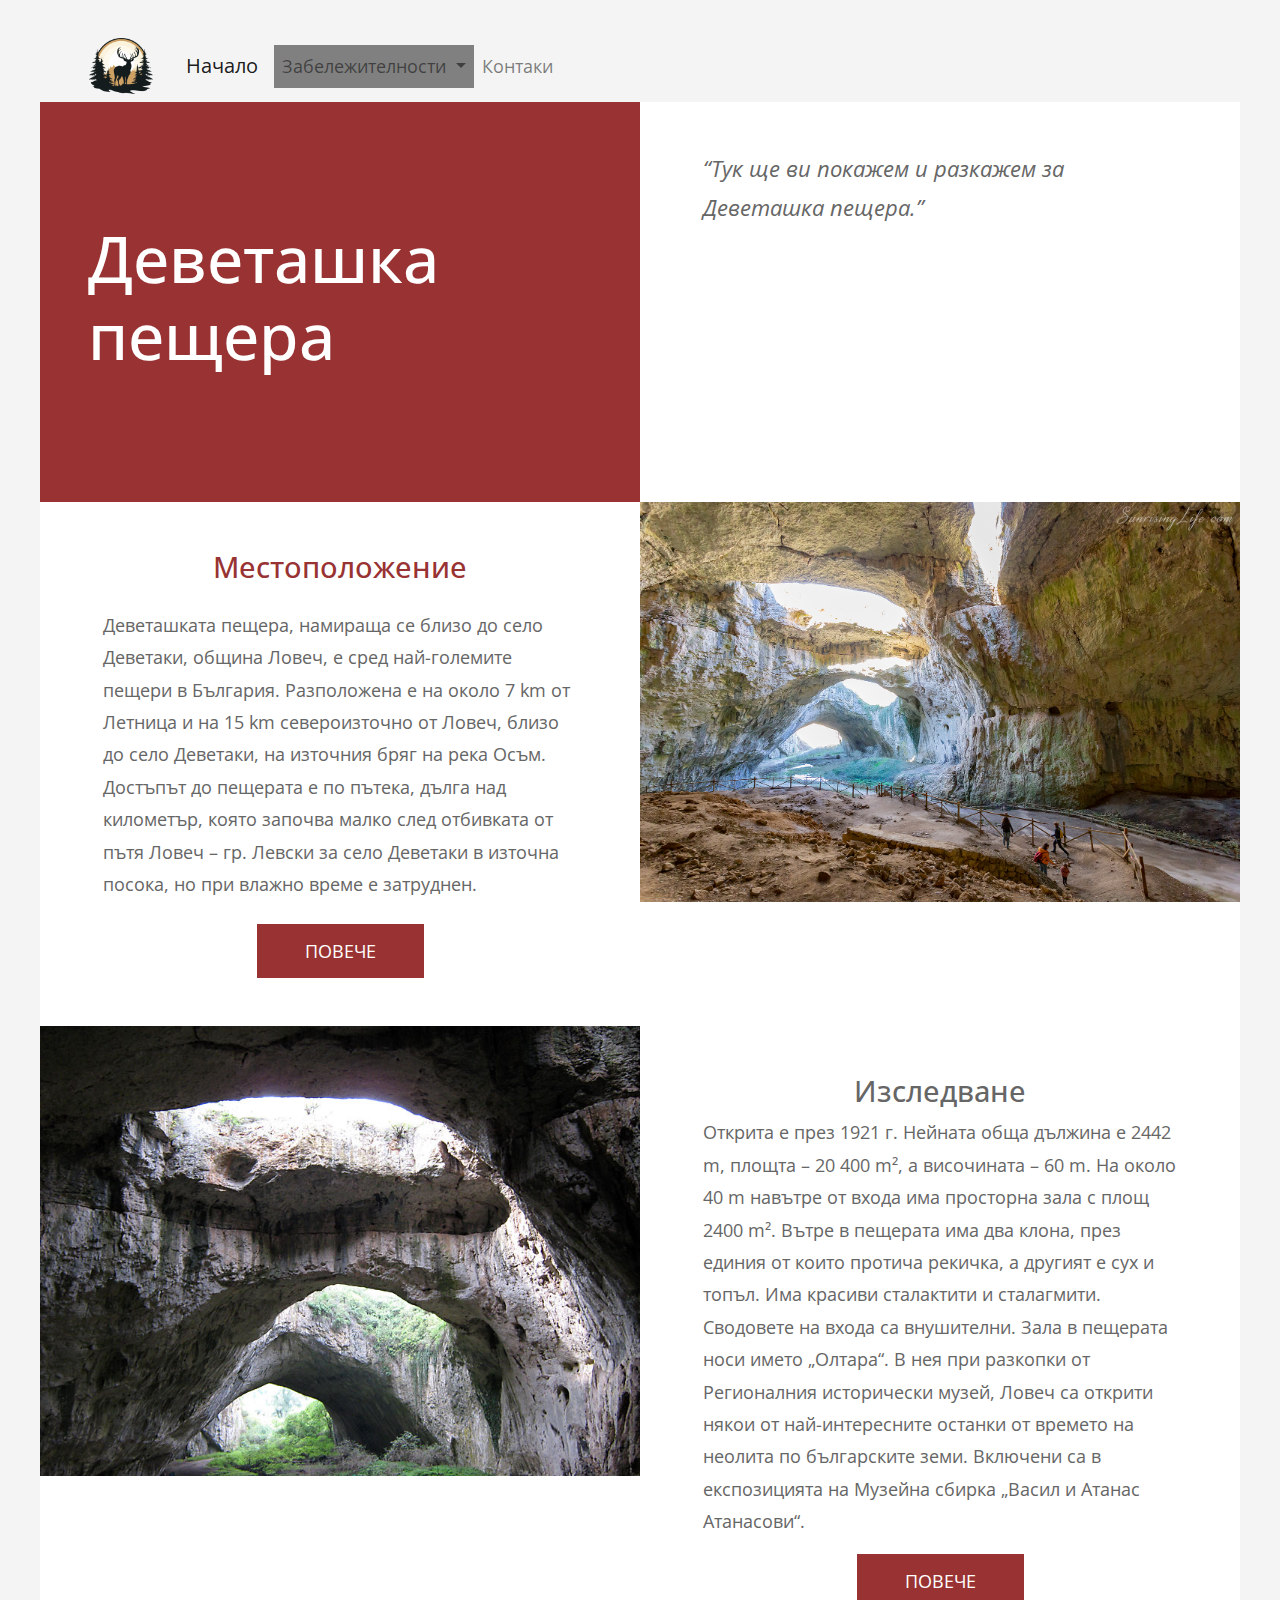
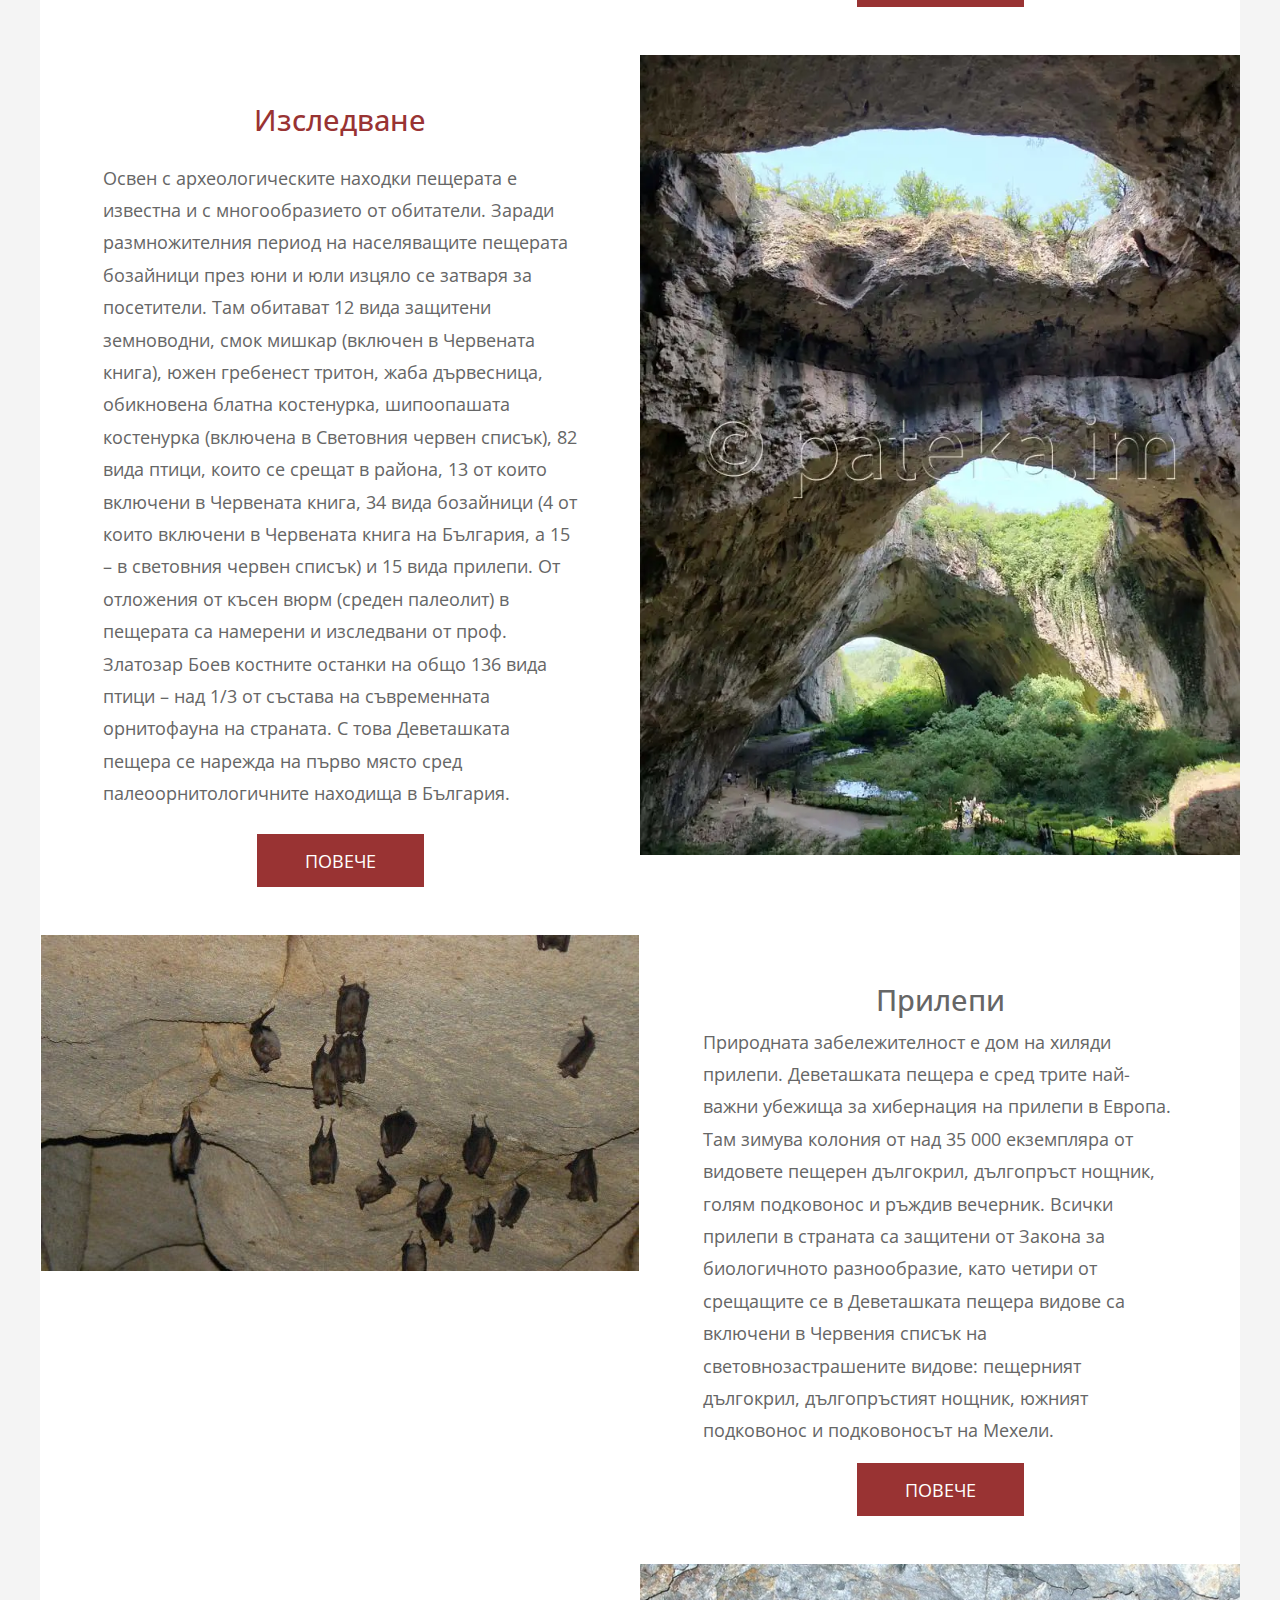
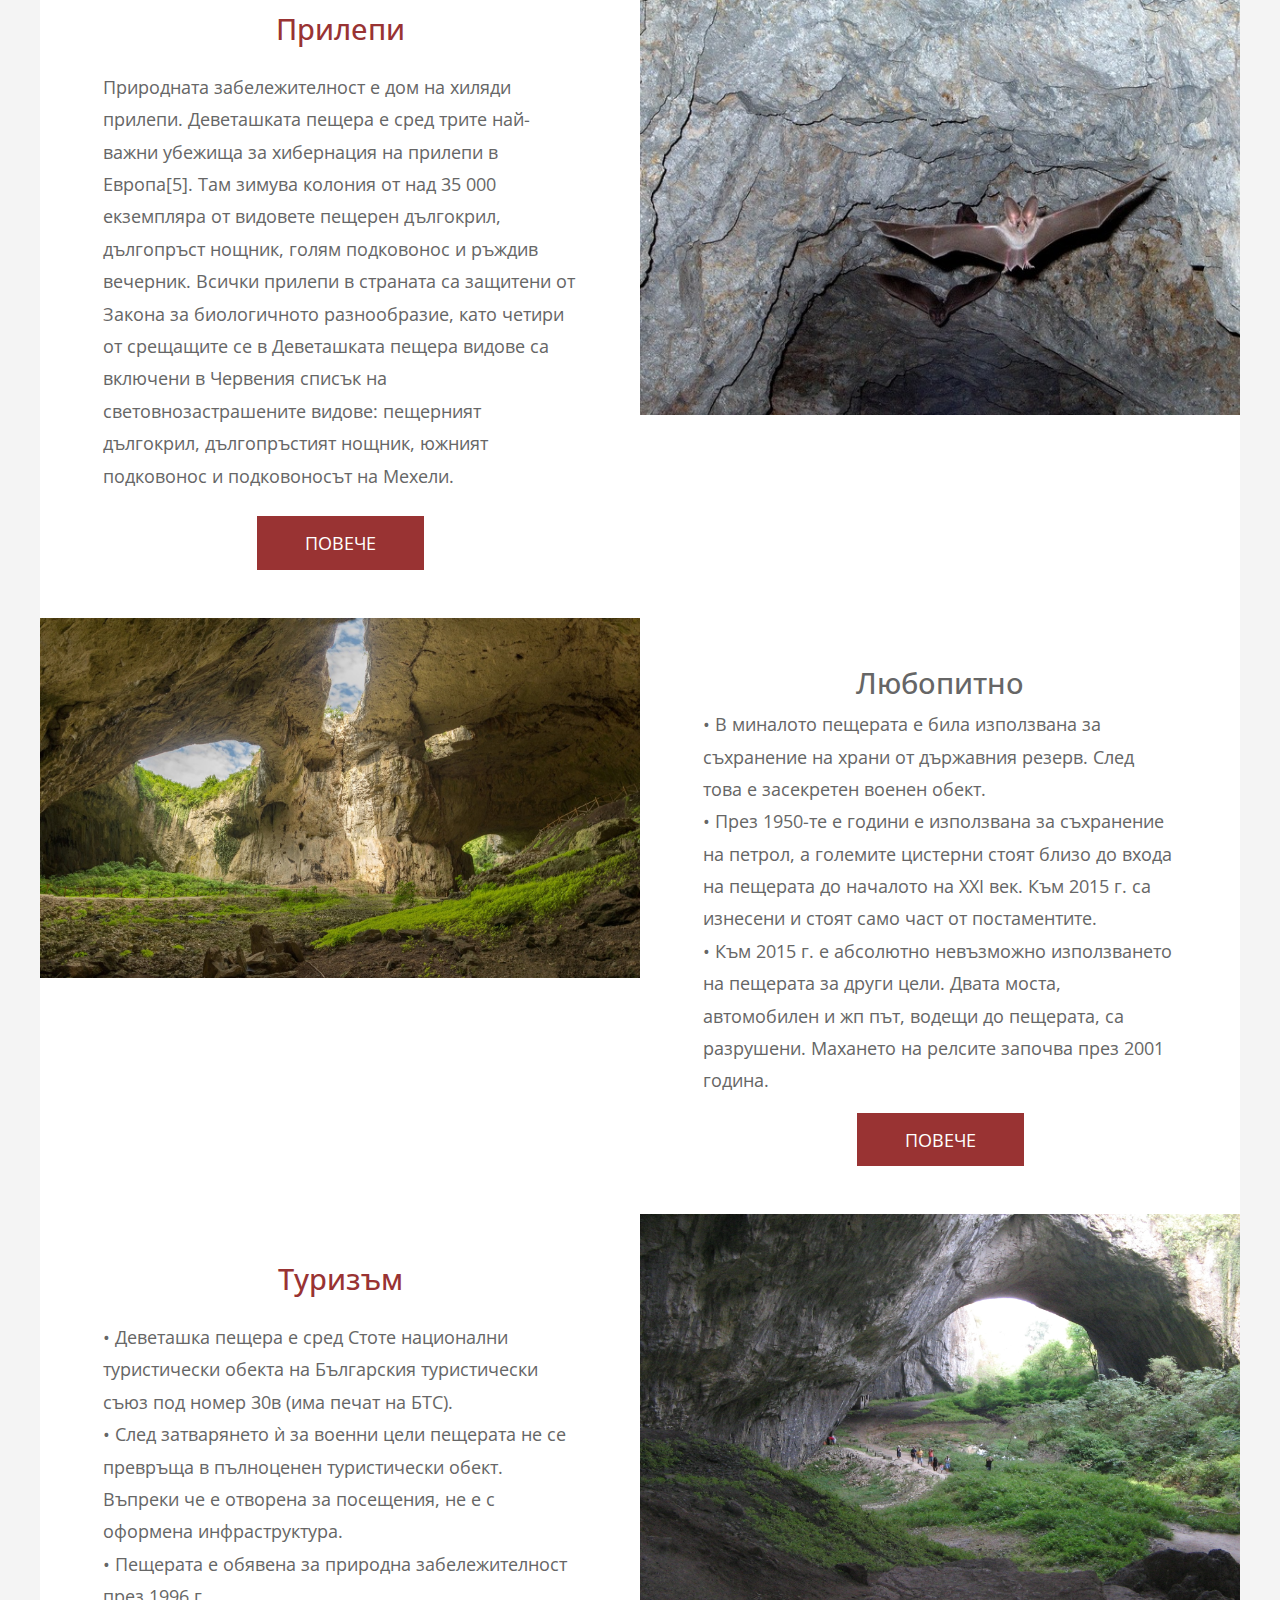
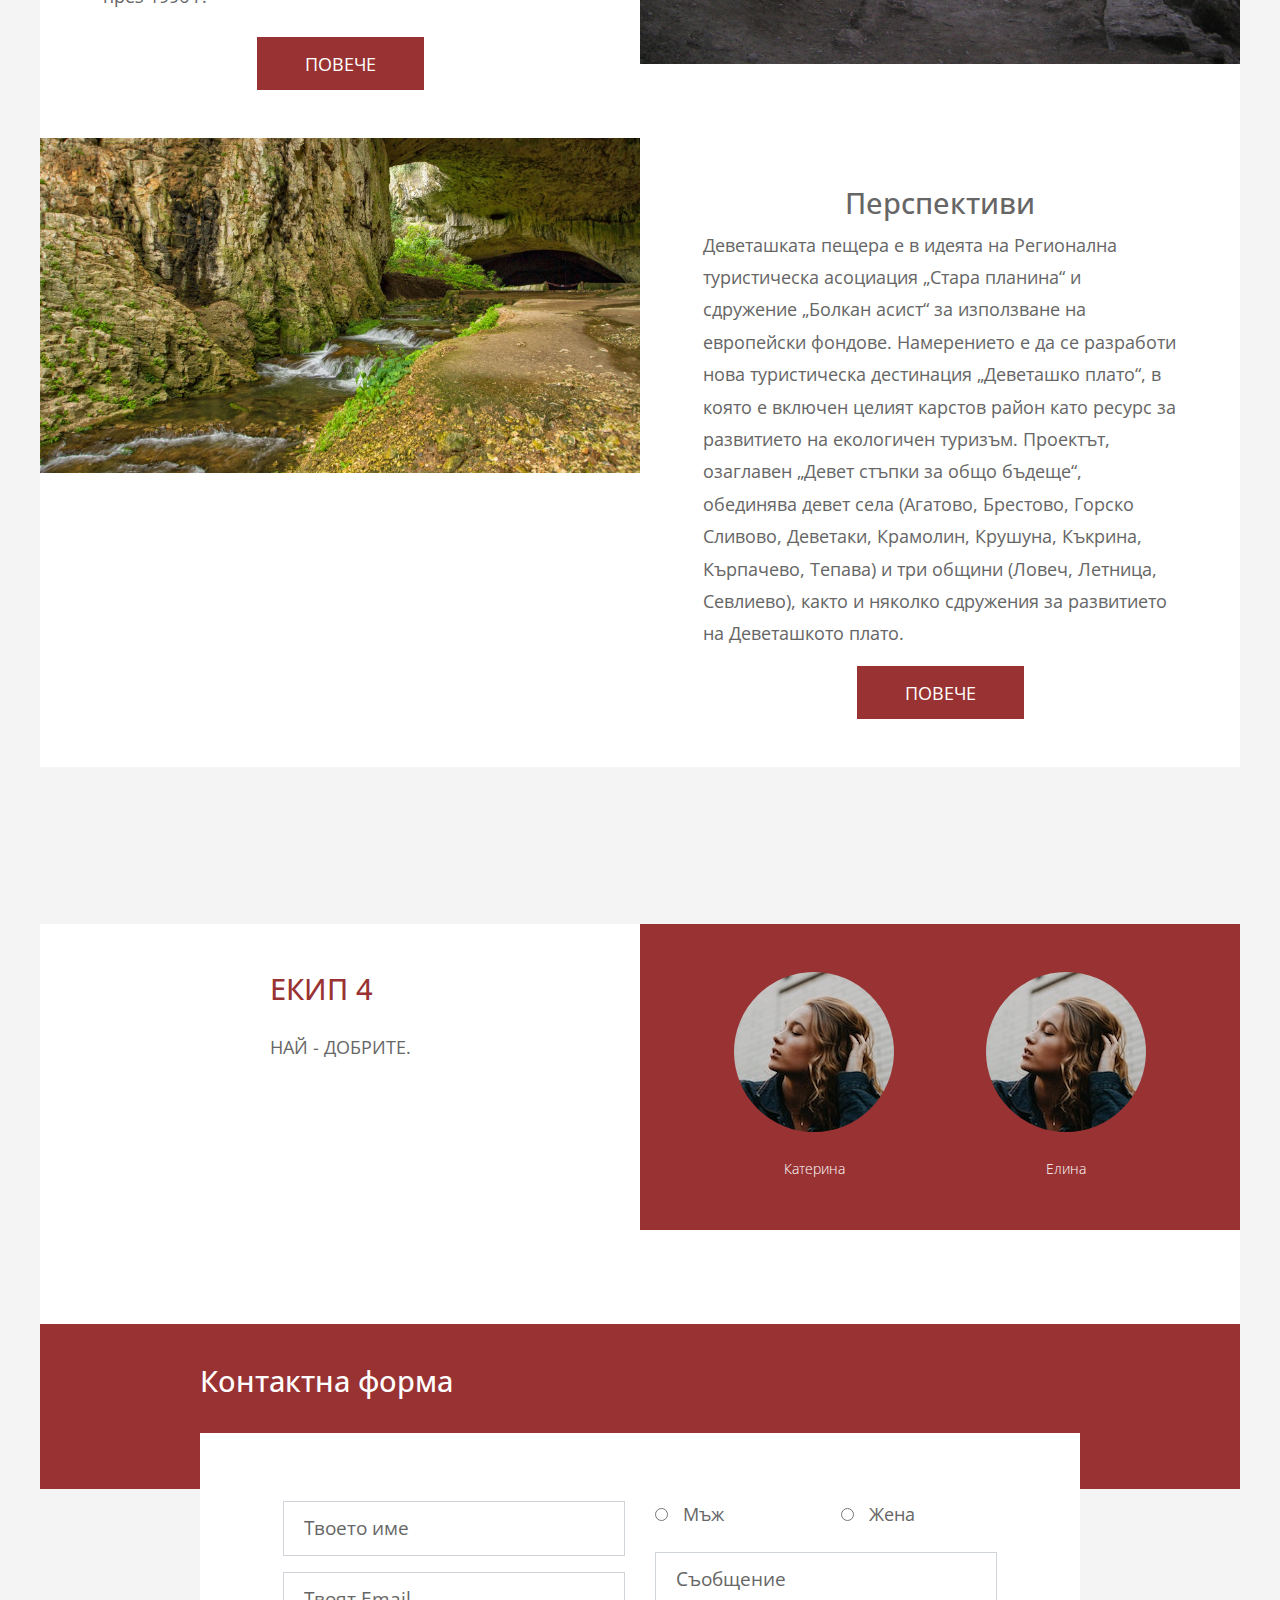
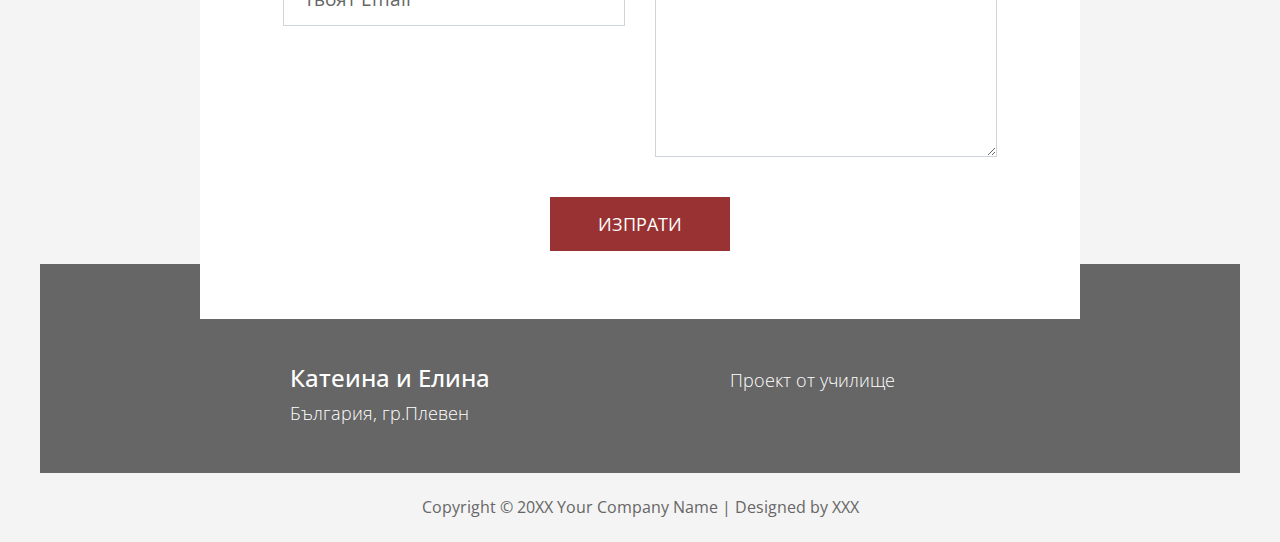
<file: SiteTemplate/devetashka_peshera.html>
<!DOCTYPE html>
<html lang="en">
<head>
    <meta charset="UTF-8">
    <meta name="viewport" content="width=device-width, initial-scale=1.0">
    <title>Document</title>
    <script src="https://cdn.jsdelivr.net/npm/bootstrap@5.0.0-beta1/dist/js/bootstrap.bundle.min.js" integrity="sha384-ygbV9kiqUc6oa4msXn9868pTtWMgiQaeYH7/t7LECLbyPA2x65Kgf80OJFdroafW" crossorigin="anonymous"></script>
    <link rel="stylesheet" href="https://fonts.googleapis.com/css?family=Open+Sans:300,400">    <!-- Google web font "Open Sans" -->
    <link rel="stylesheet" href="css/bootstrap.min.css">                                        <!-- https://getbootstrap.com/ -->
    <link rel="stylesheet" href="css/style.css">
    <script>
      var renderPage = true;
  
      if(navigator.userAgent.indexOf('MSIE')!==-1
        || navigator.appVersion.indexOf('Trident/') > 0){
          /* Microsoft Internet Explorer detected in. */
          alert("Please view this in a modern browser such as Chrome or Microsoft Edge.");
          renderPage = false;
      }
    </script>
</head>
<body>
  <div id="loader-wrapper">
    <div id="loader"></div>
    <div class="loader-section section-left"></div>
    <div class="loader-section section-right"></div>
  </div>
     <div class="container">
    
      <nav class="navbar navbar-expand-lg navbar-light bg-light">
        <div class="logo"><img src="ИТ-сайт материали\New Project.png" width="100px" heigh="100px"></div>
         <div class="container-fluid">
          <a class="navbar-brand" href="index.html">Начало</a>
          <button class="navbar-toggler" type="button" data-bs-toggle="collapse" data-bs-target="#navbarNavDropdown" aria-controls="navbarNavDropdown" aria-expanded="false" aria-label="Toggle navigation">
            <span class="navbar-toggler-icon"></span>
          </button>
          <div class="collapse navbar-collapse" id="navbarNavDropdown">
            <ul class="navbar-nav">
              <li class="nav-item dropdown">
                <a class="nav-link dropdown-toggle navbar-hover" href="#" id="navbarDropdownMenuLink" role="button" data-bs-toggle="dropdown" aria-expanded="false">
                  Забележителности
                </a>
                <ul class="dropdown-menu" aria-labelledby="navbarDropdownMenuLink">
                  <li><a class="dropdown-item" href="Panorama.html">Панорама</a></li>
                  <li><a class="dropdown-item" href="bojii_Ochi.html">Божиите Очи</a></li>
                  <li><a class="dropdown-item" href="Sueva_Dupka.html">Съева дупка</a></li>
                  <li><a class="dropdown-item navbar-hover" href="devetashka_peshera.html">Деветашка пещера</a></li>
                  <li><a class="dropdown-item" href="krushunski_vodopadi.html">Крушунски водопади</a></li>
                </ul>
              </li>
              <li class="nav-item">
                <a class="nav-link" href="kontakti.html">Контаки</a>
              </li>
            </ul>
          </div>
        </div>
      </nav>
      <!-- 1st section -->
      <section class="row tm-section">
       <div class="col-sm-12 col-md-12 col-lg-6 col-xl-6 p-0">
        <div class="tm-flex-center p-5 tm-bg-color-primary tm-section-min-h">
          <h1 class="tm-text-color-white tm-site-name">Деветашка пещера</h1>
        </div>
      </div>
      <div class="col-sm-12 col-md-12 col-lg-6 col-xl-6">
        <div class="tm-flex-center p-5">
          <q class="tm-quote tm-text-color-gray">Тук ще ви покажем и разкажем за Деветашка пещера.</q>
        </div>
      </div>
    </section>
    
    
    <!-- 2nd Section -->
    <section class="row tm-section tm-mb-30">
      <div class="col-sm-12 col-md-12 col-lg-6 col-xl-6">
        <div class="tm-flex-center p-5">
          <div class="tm-flex-center tm-flex-col">
         <h2 class="mb-4 tm-text-color-primary">Местоположение</h2>
         <p class="mb-4">
            Деветашката пещера, намираща се близо до село Деветаки, община Ловеч, е сред най-големите пещери в България.
            Разположена е на около 7 km от Летница и на 15 km североизточно от Ловеч, близо до село Деветаки, на източния бряг на река Осъм. Достъпът до пещерата е по пътека, дълга над километър, която започва малко след отбивката от пътя Ловеч – гр. Левски за село Деветаки в източна посока, но при влажно време е затруднен.
         </p>
         <a href="https://bg.wikipedia.org/wiki/%D0%94%D0%B5%D0%B2%D0%B5%D1%82%D0%B0%D1%88%D0%BA%D0%B0_%D0%BF%D0%B5%D1%89%D0%B5%D1%80%D0%B0" class="btn btn-primary float-lg-right tm-md-align-center">Повече</a>
       </div>
     </div>
    </div>
    <div class="col-sm-12 col-md-12 col-lg-6 col-xl-6 p-0 text-center">
     <img src="ИТ-сайт материали\Деветашка пещера\IMG_6275.jpg" alt="Image" class="img-fluid">
    </div>
    </section>
    
     <!-- 3rd Section -->
     <section class="row tm-section tm-mb-30">
      <div class="col-sm-12 col-md-12 col-lg-6 col-xl-6 p-0 text-center">
        <img src="ИТ-сайт материали\Деветашка пещера\0devetashkata_peshtera-20.jpg" alt="Image" class="img-fluid">
      </div>
      <div class="col-sm-12 col-md-12 col-lg-6 col-xl-6">
        <div class="tm-flex-center p-5">
          <div class="tm-flex-center tm-flex-col">
            <h2 class="tm-align-left">Изследване</h2>
            <p>
                Открита е през 1921 г. Нейната обща дължина е 2442 m, площта – 20 400 m², а височината – 60 m.
На около 40 m навътре от входа има просторна зала с площ 2400 m². Вътре в пещерата има два клона, през единия от които протича рекичка, а другият е сух и топъл. Има красиви сталактити и сталагмити. Сводовете на входа са внушителни.
Зала в пещерата носи името „Олтара“. В нея при разкопки от Регионалния исторически музей, Ловеч са открити някои от най-интересните останки от времето на неолита по българските земи. Включени са в експозицията на Музейна сбирка „Васил и Атанас Атанасови“.

            </p>
            <a href="https://bg.wikipedia.org/wiki/%D0%94%D0%B5%D0%B2%D0%B5%D1%82%D0%B0%D1%88%D0%BA%D0%B0_%D0%BF%D0%B5%D1%89%D0%B5%D1%80%D0%B0" class="btn btn-primary">Повече</a>
          </div>
        </div>
      </div>
    </section>

    <section class="row tm-section tm-mb-30">
      <div class="col-sm-12 col-md-12 col-lg-6 col-xl-6">
        <div class="tm-flex-center p-5">
          <div class="tm-flex-center tm-flex-col">
         <h2 class="mb-4 tm-text-color-primary">Изследване</h2>
         <p class="mb-4">
            Освен с археологическите находки пещерата е известна и с многообразието от обитатели. Заради размножителния период на населяващите пещерата бозайници през юни и юли изцяло се затваря за посетители. Там обитават 12 вида защитени земноводни, смок мишкар (включен в Червената книга), южен гребенест тритон, жаба дървесница, обикновена блатна костенурка, шипоопашата костенурка (включена в Световния червен списък), 82 вида птици, които се срещат в района, 13 от които включени в Червената книга, 34 вида бозайници (4 от които включени в Червената книга на България, а 15 – в световния червен списък) и 15 вида прилепи.
От отложения от късен вюрм (среден палеолит) в пещерата са намерени и изследвани от проф. Златозар Боев костните останки на общо 136 вида птици – над 1/3 от състава на съвременната орнитофауна на страната. С това Деветашката пещера се нарежда на първо място сред палеоорнитологичните находища в България. 

         </p>
         <a href="https://bg.wikipedia.org/wiki/%D0%94%D0%B5%D0%B2%D0%B5%D1%82%D0%B0%D1%88%D0%BA%D0%B0_%D0%BF%D0%B5%D1%89%D0%B5%D1%80%D0%B0" class="btn btn-primary float-lg-right tm-md-align-center">Повече</a>
       </div>
     </div>
    </div>
    <div class="col-sm-12 col-md-12 col-lg-6 col-xl-6 p-0 text-center">
     <img src="ИТ-сайт материали\Деветашка пещера\Devetashka-peshtera-30.webp" alt="Image" class="img-fluid">
    </div>
    </section>
    
    <section class="row tm-section tm-mb-30">
      <div class="col-sm-12 col-md-12 col-lg-6 col-xl-6 p-0 text-center">
        <img src="ИТ-сайт материали\Деветашка пещера\прилепи.jpg" alt="Image" class="img-fluid">
      </div>
      <div class="col-sm-12 col-md-12 col-lg-6 col-xl-6">
        <div class="tm-flex-center p-5">
          <div class="tm-flex-center tm-flex-col">
            <h2 class="tm-align-left">Прилепи</h2>
            <p>
                Природната забележителност е дом на хиляди прилепи.
            Деветашката пещера е сред трите най-важни убежища за хибернация на прилепи в Европа. Там зимува колония от над 35 000 екземпляра от видовете пещерен дългокрил, дългопръст нощник, голям подковонос и ръждив вечерник.
            Всички прилепи в страната са защитени от Закона за биологичното разнообразие, като четири от срещащите се в Деветашката пещера видове са включени в Червения списък на световнозастрашените видове: пещерният дългокрил, дългопръстият нощник, южният подковонос и подковоносът на Мехели.
            
            </p>
            <a href="https://bg.wikipedia.org/wiki/%D0%94%D0%B5%D0%B2%D0%B5%D1%82%D0%B0%D1%88%D0%BA%D0%B0_%D0%BF%D0%B5%D1%89%D0%B5%D1%80%D0%B0" class="btn btn-primary">Повече</a>
          </div>
        </div>
      </div>
    </section>

    <section class="row tm-section tm-mb-30">
        <div class="col-sm-12 col-md-12 col-lg-6 col-xl-6">
          <div class="tm-flex-center p-5">
            <div class="tm-flex-center tm-flex-col">
           <h2 class="mb-4 tm-text-color-primary">Прилепи</h2>
           <p class="mb-4">Природната забележителност е дом на хиляди прилепи.
            Деветашката пещера е сред трите най-важни убежища за хибернация на прилепи в Европа[5]. Там зимува колония от над 35 000 екземпляра от видовете пещерен дългокрил, дългопръст нощник, голям подковонос и ръждив вечерник.
            Всички прилепи в страната са защитени от Закона за биологичното разнообразие, като четири от срещащите се в Деветашката пещера видове са включени в Червения списък на световнозастрашените видове: пещерният дългокрил, дългопръстият нощник, южният подковонос и подковоносът на Мехели.
            
           </p>
           <a href="https://bg.wikipedia.org/wiki/%D0%94%D0%B5%D0%B2%D0%B5%D1%82%D0%B0%D1%88%D0%BA%D0%B0_%D0%BF%D0%B5%D1%89%D0%B5%D1%80%D0%B0" class="btn btn-primary float-lg-right tm-md-align-center">Повече</a>
         </div>
       </div>
      </div>
      <div class="col-sm-12 col-md-12 col-lg-6 col-xl-6 p-0 text-center">
       <img src="ИТ-сайт материали\Деветашка пещера\прилеп2.jpg" alt="Image" class="img-fluid">
      </div>
      </section>

      <section class="row tm-section tm-mb-30">
        <div class="col-sm-12 col-md-12 col-lg-6 col-xl-6 p-0 text-center">
          <img src="ИТ-сайт материали\Деветашка пещера\img_5624347-hdr_stitch.jpg" alt="Image" class="img-fluid">
        </div>
        <div class="col-sm-12 col-md-12 col-lg-6 col-xl-6">
          <div class="tm-flex-center p-5">
            <div class="tm-flex-center tm-flex-col">
              <h2 class="tm-align-left">Любопитно</h2>
              <p>
                •	В миналото пещерата е била използвана за съхранение на храни от държавния резерв. След това е засекретен военен обект.
                <br>
•	През 1950-те е години е използвана за съхранение на петрол, а големите цистерни стоят близо до входа на пещерата до началото на XXI век. Към 2015 г. са изнесени и стоят само част от постаментите.
<br>
•	Към 2015 г. е абсолютно невъзможно използването на пещерата за други цели. Двата моста, автомобилен и жп път, водещи до пещерата, са разрушени. Махането на релсите започва през 2001 година.


              </p>
              <a href="https://bg.wikipedia.org/wiki/%D0%94%D0%B5%D0%B2%D0%B5%D1%82%D0%B0%D1%88%D0%BA%D0%B0_%D0%BF%D0%B5%D1%89%D0%B5%D1%80%D0%B0" class="btn btn-primary">Повече</a>
            </div>
          </div>
        </div>
      </section>

      <section class="row tm-section tm-mb-30">
        <div class="col-sm-12 col-md-12 col-lg-6 col-xl-6">
          <div class="tm-flex-center p-5">
            <div class="tm-flex-center tm-flex-col">
           <h2 class="mb-4 tm-text-color-primary">Туризъм</h2>
           <p class="mb-4">
            •	Деветашка пещера е сред Стоте национални туристически обекта на Българския туристически съюз под номер 30в (има печат на БТС).
            <br>
•	След затварянето ѝ за военни цели пещерата не се превръща в пълноценен туристически обект. Въпреки че е отворена за посещения, не е с оформена инфраструктура.
<br>
•	Пещерата е обявена за природна забележителност през 1996 г.

           </p>
           <a href="https://bg.wikipedia.org/wiki/%D0%94%D0%B5%D0%B2%D0%B5%D1%82%D0%B0%D1%88%D0%BA%D0%B0_%D0%BF%D0%B5%D1%89%D0%B5%D1%80%D0%B0" class="btn btn-primary float-lg-right tm-md-align-center">Повече</a>
         </div>
       </div>
      </div>
      <div class="col-sm-12 col-md-12 col-lg-6 col-xl-6 p-0 text-center">
       <img src="ИТ-сайт материали\Деветашка пещера\Куршуна,Деветашка_пещера_032.jpg" alt="Image" class="img-fluid">
      </div>
      </section>

      <section class="row tm-section tm-mb-30">
        <div class="col-sm-12 col-md-12 col-lg-6 col-xl-6 p-0 text-center">
          <img src="ИТ-сайт материали\Деветашка пещера\img_1068-edit.jpg" alt="Image" class="img-fluid">
        </div>
        <div class="col-sm-12 col-md-12 col-lg-6 col-xl-6">
          <div class="tm-flex-center p-5">
            <div class="tm-flex-center tm-flex-col">
              <h2 class="tm-align-left">Перспективи</h2>
              <p>
                Деветашката пещера е в идеята на Регионална туристическа асоциация „Стара планина“ и сдружение „Болкан асист“ за използване на европейски фондове. Намерението е да се разработи нова туристическа дестинация „Деветашко плато“, в която е включен целият карстов район като ресурс за развитието на екологичен туризъм. Проектът, озаглавен „Девет стъпки за общо бъдеще“, обединява девет села (Агатово, Брестово, Горско Сливово, Деветаки, Крамолин, Крушуна, Къкрина, Кърпачево, Тепава) и три общини (Ловеч, Летница, Севлиево), както и няколко сдружения за развитието на Деветашкото плато.
              </p>
              <a href="https://bg.wikipedia.org/wiki/%D0%94%D0%B5%D0%B2%D0%B5%D1%82%D0%B0%D1%88%D0%BA%D0%B0_%D0%BF%D0%B5%D1%89%D0%B5%D1%80%D0%B0" class="btn btn-primary">Повече</a>
            </div>
          </div>
        </div>
      </section>

      
    <center><iframe src="https://www.youtube.com/watch?v=4cJnLUqNcO0&ab_channel=YavorPavlov" frameborder="0"></iframe></center>
    <!-- 4th section -->
    <section id="team" class="row tm-section tm-col-md-reverse">
      <div class="col-sm-12 col-md-12 col-lg-6 col-xl-6">
       <div class="tm-flex-center p-5">
         <div class="tm-md-flex-center">
           <h2 class="tm-text-color-primary mb-4">ЕКИП 4</h2>
           <p class="mb-4">НАЙ - ДОБРИТЕ.</p>
           <!--your map here--->
           
            </div>
       </div>
     </div>
     <div class="col-sm-12 col-md-12 col-lg-6 col-xl-6 p-0">
       <div class="tm-flex-center p-5 tm-bg-color-primary">
         <div class="tm-max-w-400 tm-flex-center tm-flex-col">
           <img src="img/image-04.jpg" alt="Image" class="rounded-circle mb-4">
           <p class="tm-text-color-white small tm-font-thin mb-0">Катерина</p>
          </div>
          <div class="tm-max-w-400 tm-flex-center tm-flex-col">
           <img src="img/image-04.jpg" alt="Image" class="rounded-circle mb-4">
           <p class="tm-text-color-white small tm-font-thin mb-0">Елина</p>
         </div>
       </div>
       
     </div>
     </section>
    
    <!-- contact Section -->
    <section class="row">
      <div class="col-lg-12 tm-form-header pl-5 pr-5">
        <h2 class="tm-container-inner tm-text-color-white">Контактна форма</h2>
      </div>
      <div class="col-lg-12 pl-2 pl-sm-3 pl-md-5 pr-2 pr-sm-3 pr-md-5">
        <form action="index.html" method="post" class="row tm-container-inner tm-contact-form">
          <div class="col-xs-12 col-sm-12 col-md-6 col-lg-6 col-xl-6">
            <div class="form-group">
              <input type="text" id="contact_name" name="contact_name" class="form-control" placeholder="Твоето име"  required/>
            </div>
            <div class="form-group">
              <input type="email" id="contact_email" name="contact_email" class="form-control" placeholder="Твоят Email"  required/>
            </div>
          </div>
          <div class="col-xs-12 col-sm-12 col-md-6 col-lg-6 col-xl-6">
            <div class="form-group">
              <div class="row">
                <div class="col-lg-6">
                  <label>
                    <input type="radio" name="gender" value="m" required> Мъж
                  </label>
                </div>
                <div class="col-lg-6">
                  <label>
                    <input type="radio" name="gender" value="f" required> Жена
                  </label>
                </div>
              </div>
            </div>
            <div class="form-group">
              <textarea id="contact_message" name="contact_message" class="form-control" rows="6" placeholder="Съобщение" required></textarea>
            </div>
          </div>
          <div class="col-xs-12 mt-4 tm-center">
            <button type="submit" class="btn btn-primary">Изпрати</button>
          </div>
        </form>
      </div>
      <!-- Footer -->
      <div class="col-lg-12 tm-bg-color-gray tm-text-color-white tm-font-thin tm-form-footer">
        <div class="row tm-container-inner">
          <div class="col-sm-12 col-md-6 col-lg-6 col-xl-6">
            <div class="tm-footer-info-box">
              <h4>Катеина и Елина</h4>
              <address>
                България, гр.Плевен
              </address>
            </div>
          </div>
          <div class="col-sm-12 col-md-6 col-lg-6 col-xl-6">
            <div class="tm-footer-info-box">
              <p>Проект от училище</p>
            </div>
          </div>
        </div>
      </div>
    </section>
    <div class="row">
      <div class="col-lg-12">
        <p class="text-center small tm-copyright-text mb-0">Copyright &copy; 20XX Your Company Name | Designed by <a href="#" class="tm-text-color-gray" target="_parent">XXX</a></p>
      </div>
    </div>
    </div>
    <!-- load JS -->
<script src="js/jquery-3.2.1.slim.min.js"></script>         <!-- https://jquery.com/ -->
<script>

  /* DOM is ready
  ------------------------------------------------*/
  $(function(){

    if(renderPage) {
      $('body').addClass('loaded');
    }

    $('.tm-current-year').text(new Date().getFullYear());  // Update year in copyright
  });

</script>
</body>
</html>
</file>
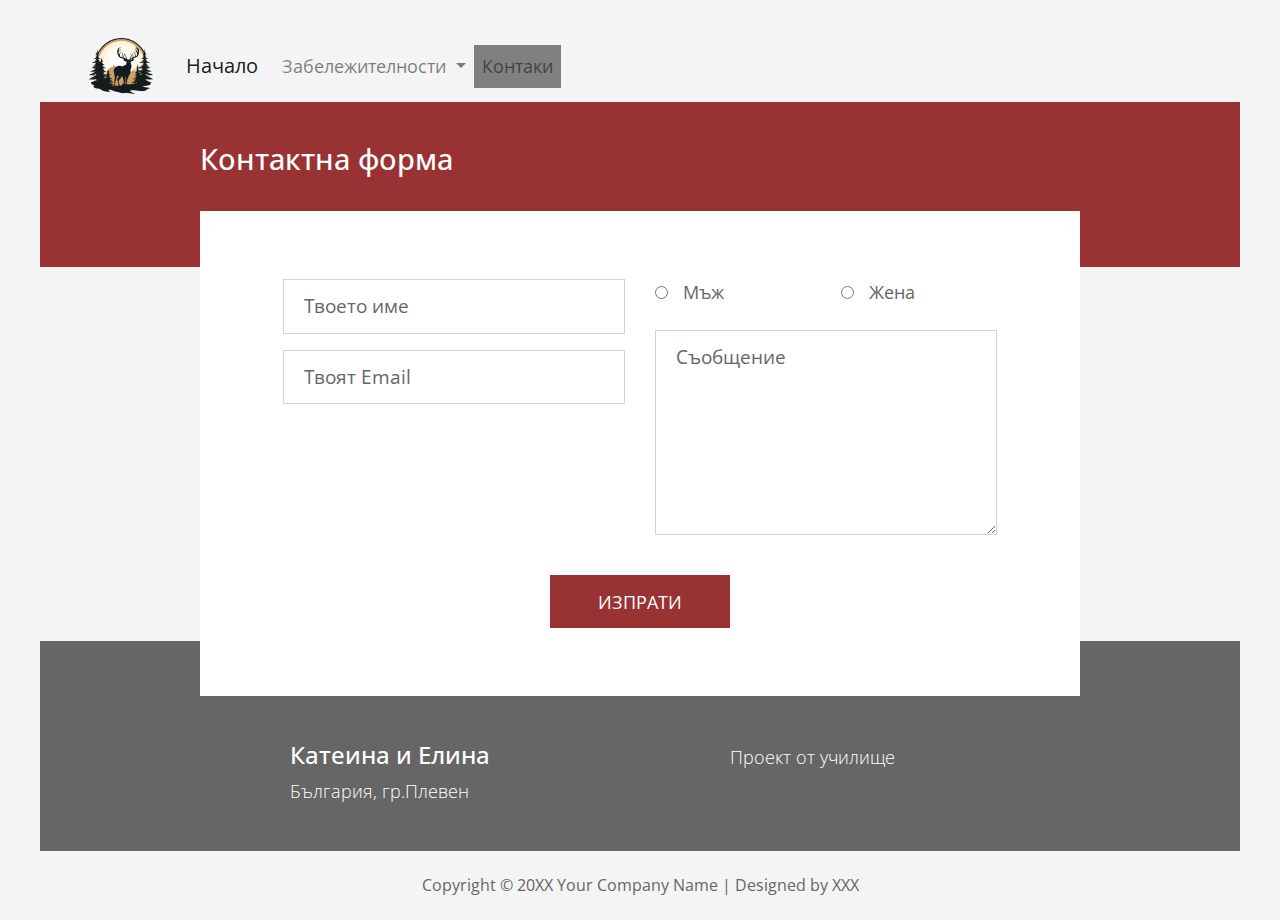
<file: SiteTemplate/kontakti.html>
<!DOCTYPE html>
<html lang="en">
<head>
    <meta charset="UTF-8">
    <meta name="viewport" content="width=device-width, initial-scale=1.0">
    <title>Document</title>
    <script src="https://cdn.jsdelivr.net/npm/bootstrap@5.0.0-beta1/dist/js/bootstrap.bundle.min.js" integrity="sha384-ygbV9kiqUc6oa4msXn9868pTtWMgiQaeYH7/t7LECLbyPA2x65Kgf80OJFdroafW" crossorigin="anonymous"></script>
    <link rel="stylesheet" href="https://fonts.googleapis.com/css?family=Open+Sans:300,400">    <!-- Google web font "Open Sans" -->
    <link rel="stylesheet" href="css/bootstrap.min.css">                                        <!-- https://getbootstrap.com/ -->
    <link rel="stylesheet" href="css/style.css">
    <script>
      var renderPage = true;
  
      if(navigator.userAgent.indexOf('MSIE')!==-1
        || navigator.appVersion.indexOf('Trident/') > 0){
          /* Microsoft Internet Explorer detected in. */
          alert("Please view this in a modern browser such as Chrome or Microsoft Edge.");
          renderPage = false;
      }
    </script>
</head>
<body>
  <div id="loader-wrapper">
    <div id="loader"></div>
    <div class="loader-section section-left"></div>
    <div class="loader-section section-right"></div>
  </div>
     <div class="container">
    
      <nav class="navbar navbar-expand-lg navbar-light bg-light">
        <div class="logo"><img src="ИТ-сайт материали\New Project.png" width="100px" heigh="100px"></div>
         <div class="container-fluid">
          <a class="navbar-brand" href="index.html">Начало</a>
          <button class="navbar-toggler" type="button" data-bs-toggle="collapse" data-bs-target="#navbarNavDropdown" aria-controls="navbarNavDropdown" aria-expanded="false" aria-label="Toggle navigation">
            <span class="navbar-toggler-icon"></span>
          </button>
          <div class="collapse navbar-collapse" id="navbarNavDropdown">
            <ul class="navbar-nav">
              <li class="nav-item dropdown">
                <a class="nav-link dropdown-toggle" href="#" id="navbarDropdownMenuLink" role="button" data-bs-toggle="dropdown" aria-expanded="false">
                  Забележителности
                </a>
                <ul class="dropdown-menu" aria-labelledby="navbarDropdownMenuLink">
                  <li><a class="dropdown-item" href="Panorama.html">Панорама</a></li>
                  <li><a class="dropdown-item" href="bojii_Ochi.html">Божиите Очи</a></li>
                  <li><a class="dropdown-item" href="Sueva_Dupka.html">Съева дупка</a></li>
                  <li><a class="dropdown-item" href="devetashka_peshera.html">Деветашка пещера</a></li>
                  <li><a class="dropdown-item" href="krushunski_vodopadi.html">Крушунски водопади</a></li>
                </ul>
              </li>
              <li class="nav-item">
                <a class="nav-link navbar-hover" href="kontakti.html" >Контаки</a>
              </li>
            </ul>
          </div>
        </div>
      </nav>
    <!-- contact Section -->
    <section class="row">
      <div class="col-lg-12 tm-form-header pl-5 pr-5">
        <h2 class="tm-container-inner tm-text-color-white">Контактна форма</h2>
      </div>
      <div class="col-lg-12 pl-2 pl-sm-3 pl-md-5 pr-2 pr-sm-3 pr-md-5">
        <form action="index.html" method="post" class="row tm-container-inner tm-contact-form">
          <div class="col-xs-12 col-sm-12 col-md-6 col-lg-6 col-xl-6">
            <div class="form-group">
              <input type="text" id="contact_name" name="contact_name" class="form-control" placeholder="Твоето име"  required/>
            </div>
            <div class="form-group">
              <input type="email" id="contact_email" name="contact_email" class="form-control" placeholder="Твоят Email"  required/>
            </div>
          </div>
          <div class="col-xs-12 col-sm-12 col-md-6 col-lg-6 col-xl-6">
            <div class="form-group">
              <div class="row">
                <div class="col-lg-6">
                  <label>
                    <input type="radio" name="gender" value="m" required> Мъж
                  </label>
                </div>
                <div class="col-lg-6">
                  <label>
                    <input type="radio" name="gender" value="f" required> Жена
                  </label>
                </div>
              </div>
            </div>
            <div class="form-group">
              <textarea id="contact_message" name="contact_message" class="form-control" rows="6" placeholder="Съобщение" required></textarea>
            </div>
          </div>
          <div class="col-xs-12 mt-4 tm-center">
            <button type="submit" class="btn btn-primary">Изпрати</button>
          </div>
        </form>
      </div>
      <!-- Footer -->
      <div class="col-lg-12 tm-bg-color-gray tm-text-color-white tm-font-thin tm-form-footer">
        <div class="row tm-container-inner">
          <div class="col-sm-12 col-md-6 col-lg-6 col-xl-6">
            <div class="tm-footer-info-box">
              <h4>Катеина и Елина</h4>
              <address>
                България, гр.Плевен
              </address>
            </div>
          </div>
          <div class="col-sm-12 col-md-6 col-lg-6 col-xl-6">
            <div class="tm-footer-info-box">
              <p>Проект от училище</p>
            </div>
          </div>
        </div>
      </div>
    </section>
    <div class="row">
      <div class="col-lg-12">
        <p class="text-center small tm-copyright-text mb-0">Copyright &copy; 20XX Your Company Name | Designed by <a href="#" class="tm-text-color-gray" target="_parent">XXX</a></p>
      </div>
    </div>
    </div>
    <!-- load JS -->
<script src="js/jquery-3.2.1.slim.min.js"></script>         <!-- https://jquery.com/ -->
<script>

  /* DOM is ready
  ------------------------------------------------*/
  $(function(){

    if(renderPage) {
      $('body').addClass('loaded');
    }

    $('.tm-current-year').text(new Date().getFullYear());  // Update year in copyright
  });

</script>
</body>
</html>
</file>
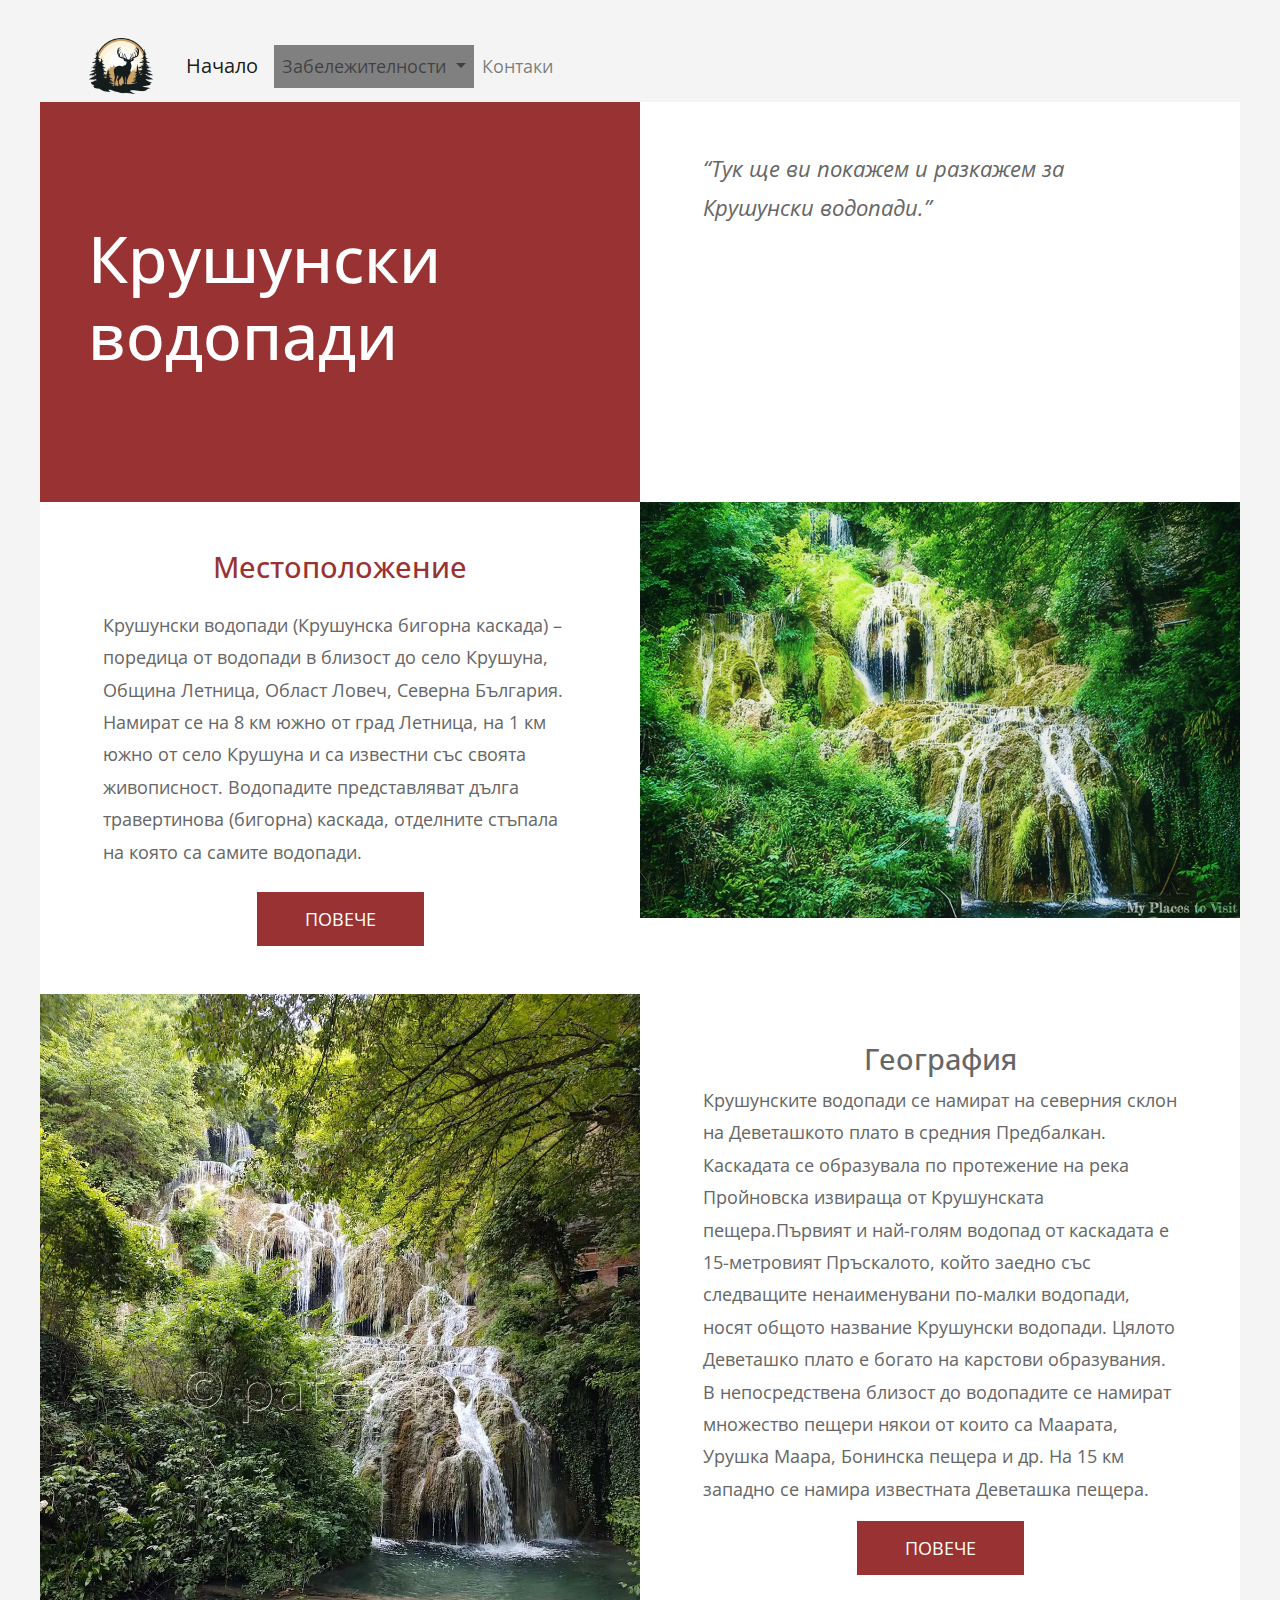
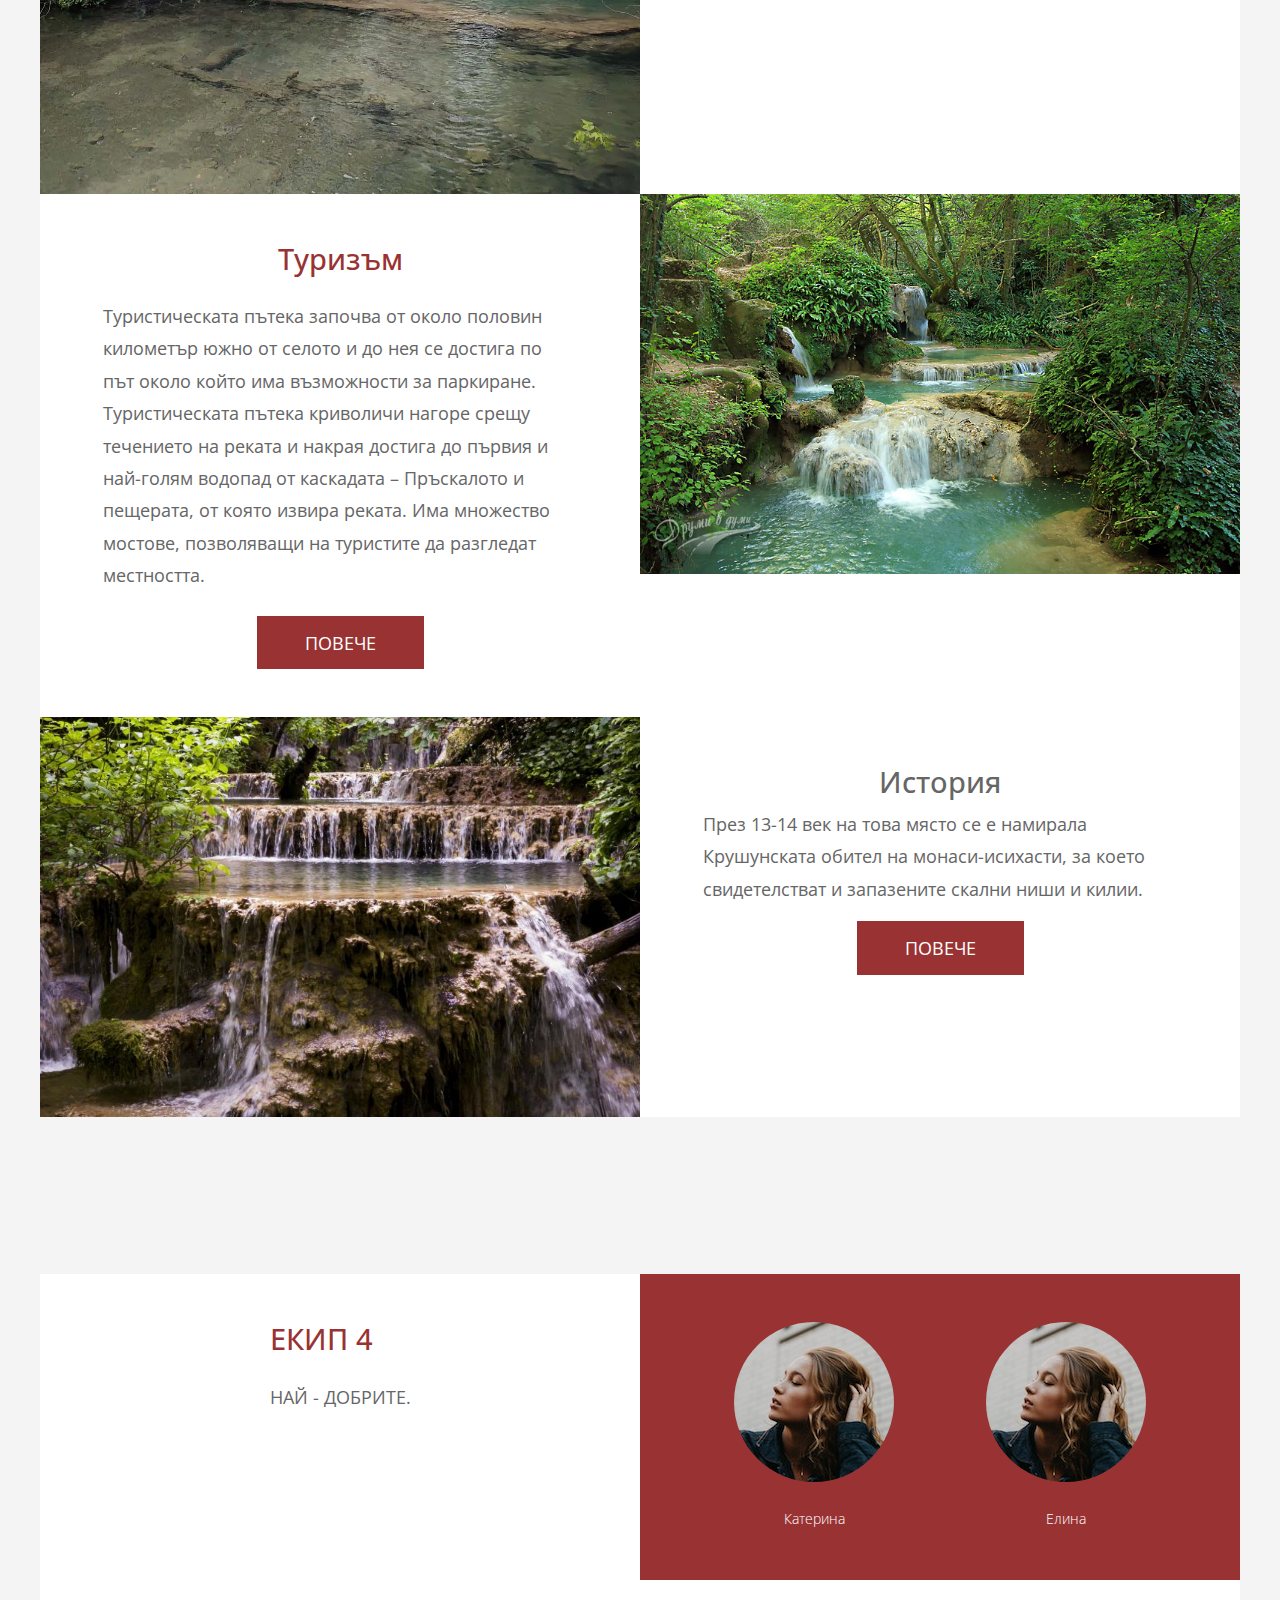
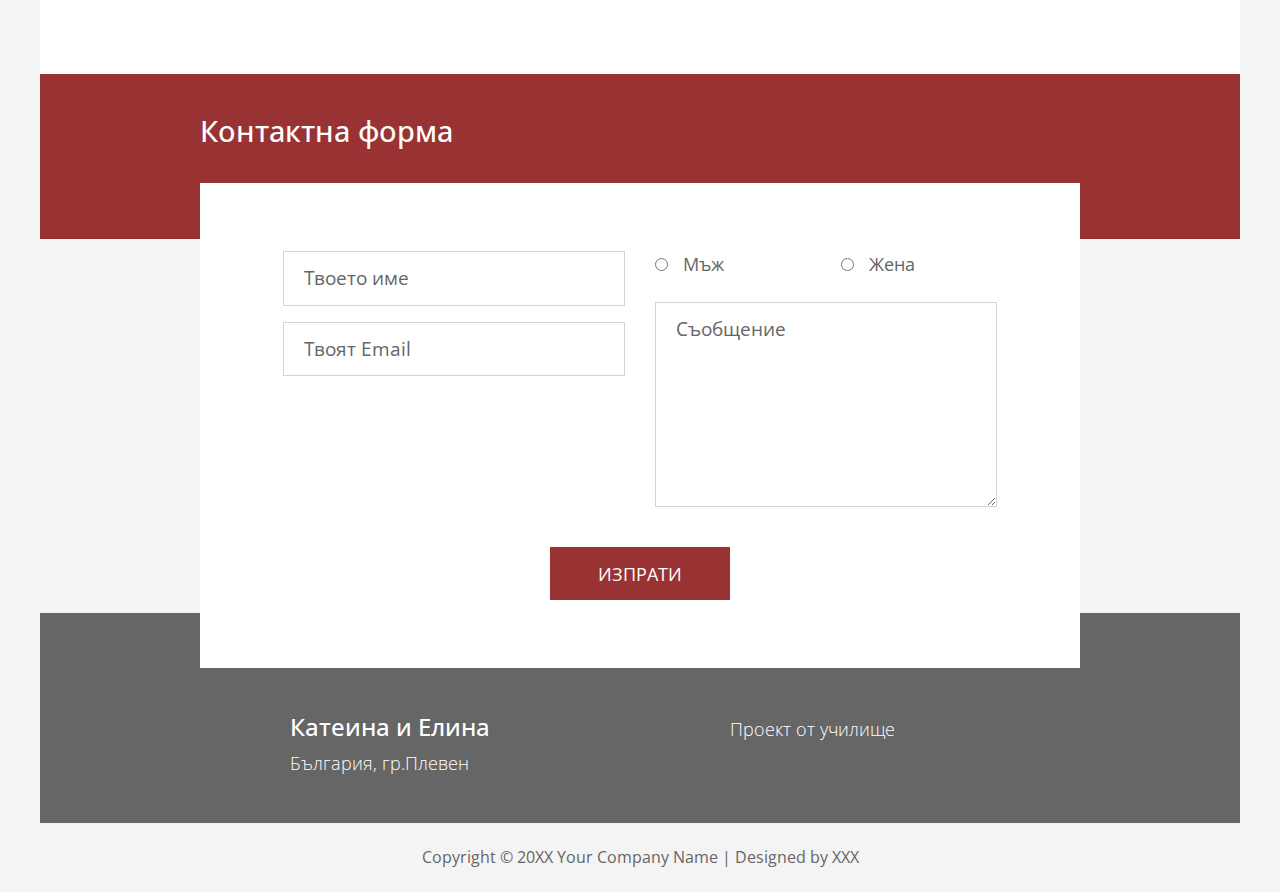
<file: SiteTemplate/krushunski_vodopadi.html>
<!DOCTYPE html>
<html lang="en">
<head>
    <meta charset="UTF-8">
    <meta name="viewport" content="width=device-width, initial-scale=1.0">
    <title>Document</title>
    <script src="https://cdn.jsdelivr.net/npm/bootstrap@5.0.0-beta1/dist/js/bootstrap.bundle.min.js" integrity="sha384-ygbV9kiqUc6oa4msXn9868pTtWMgiQaeYH7/t7LECLbyPA2x65Kgf80OJFdroafW" crossorigin="anonymous"></script>
    <link rel="stylesheet" href="https://fonts.googleapis.com/css?family=Open+Sans:300,400">    <!-- Google web font "Open Sans" -->
    <link rel="stylesheet" href="css/bootstrap.min.css">                                        <!-- https://getbootstrap.com/ -->
    <link rel="stylesheet" href="css/style.css">
    <script>
      var renderPage = true;
  
      if(navigator.userAgent.indexOf('MSIE')!==-1
        || navigator.appVersion.indexOf('Trident/') > 0){
          /* Microsoft Internet Explorer detected in. */
          alert("Please view this in a modern browser such as Chrome or Microsoft Edge.");
          renderPage = false;
      }
    </script>
</head>
<body>
  <div id="loader-wrapper">
    <div id="loader"></div>
    <div class="loader-section section-left"></div>
    <div class="loader-section section-right"></div>
  </div>
     <div class="container">
    
      <nav class="navbar navbar-expand-lg navbar-light bg-light">
        <div class="logo"><img src="ИТ-сайт материали\New Project.png" width="100px" heigh="100px"></div>
         <div class="container-fluid">
          <a class="navbar-brand" href="index.html">Начало</a>
          <button class="navbar-toggler" type="button" data-bs-toggle="collapse" data-bs-target="#navbarNavDropdown" aria-controls="navbarNavDropdown" aria-expanded="false" aria-label="Toggle navigation">
            <span class="navbar-toggler-icon"></span>
          </button>
          <div class="collapse navbar-collapse" id="navbarNavDropdown">
            <ul class="navbar-nav">
              <li class="nav-item dropdown">
                <a class="nav-link dropdown-toggle navbar-hover" href="#" id="navbarDropdownMenuLink" role="button" data-bs-toggle="dropdown" aria-expanded="false">
                  Забележителности
                </a>
                <ul class="dropdown-menu" aria-labelledby="navbarDropdownMenuLink">
                  <li><a class="dropdown-item" href="Panorama.html">Панорама</a></li>
                  <li><a class="dropdown-item" href="bojii_Ochi.html">Божиите Очи</a></li>
                  <li><a class="dropdown-item" href="Sueva_Dupka.html">Съева дупка</a></li>
                  <li><a class="dropdown-item" href="devetashka_peshera.html">Деветашка пещера</a></li>
                  <li><a class="dropdown-item navbar-hover" href="krushunski_vodopadi.html">Крушунски водопади</a></li>
                </ul>
              </li>
              <li class="nav-item">
                <a class="nav-link" href="kontakti.html">Контаки</a>
              </li>
            </ul>
          </div>
        </div>
      </nav>
      <!-- 1st section -->
      <section class="row tm-section">
       <div class="col-sm-12 col-md-12 col-lg-6 col-xl-6 p-0">
        <div class="tm-flex-center p-5 tm-bg-color-primary tm-section-min-h">
          <h1 class="tm-text-color-white tm-site-name">Крушунски водопади</h1>
        </div>
      </div>
      <div class="col-sm-12 col-md-12 col-lg-6 col-xl-6">
        <div class="tm-flex-center p-5">
          <q class="tm-quote tm-text-color-gray">Тук ще ви покажем и разкажем за Крушунски водопади.</q>
        </div>
      </div>
    </section>
    
    
    <!-- 2nd Section -->
    <section class="row tm-section tm-mb-30">
      <div class="col-sm-12 col-md-12 col-lg-6 col-xl-6">
        <div class="tm-flex-center p-5">
          <div class="tm-flex-center tm-flex-col">
         <h2 class="mb-4 tm-text-color-primary">Местоположение</h2>
         <p class="mb-4">Крушунски водопади (Крушунска бигорна каскада) – поредица от водопади в близост до село Крушуна, Община Летница, Област Ловеч, Северна България. Намират се на 8 км южно от град Летница, на 1 км южно от село Крушуна и са известни със своята живописност. Водопадите представляват дълга травертинова (бигорна) каскада, отделните стъпала на която са самите водопади. </p>
         <a href="https://bg.wikipedia.org/wiki/%D0%9A%D1%80%D1%83%D1%88%D1%83%D0%BD%D1%81%D0%BA%D0%B0_%D0%B1%D0%B8%D0%B3%D0%BE%D1%80%D0%BD%D0%B0_%D0%BA%D0%B0%D1%81%D0%BA%D0%B0%D0%B4%D0%B0" class="btn btn-primary float-lg-right tm-md-align-center">Повече</a>
       </div>
     </div>
    </div>
    <div class="col-sm-12 col-md-12 col-lg-6 col-xl-6 p-0 text-center">
     <img src="ИТ-сайт материали\Крушункси водопади\Krushuna-waterfalls-3.-webp.webp" alt="Image" class="img-fluid">
    </div>
    </section>
    
     <!-- 3rd Section -->
     <section class="row tm-section tm-mb-30">
      <div class="col-sm-12 col-md-12 col-lg-6 col-xl-6 p-0 text-center">
        <img src="ИТ-сайт материали\Крушункси водопади\дулго.webp" alt="Image" class="img-fluid">
      </div>
      <div class="col-sm-12 col-md-12 col-lg-6 col-xl-6">
        <div class="tm-flex-center p-5">
          <div class="tm-flex-center tm-flex-col">
            <h2 class="tm-align-left">География</h2>
            <p>Крушунските водопади се намират на северния склон на Деветашкото плато в средния Предбалкан. Каскадата се образувала по протежение на река Пройновска извираща от Крушунската пещера.Първият и най-голям водопад от каскадата е 15-метровият Пръскалото, който заедно със следващите ненаименувани по-малки водопади, носят общото название Крушунски водопади.
                Цялото Деветашко плато е богато на карстови образувания. В непосредствена близост до водопадите се намират множество пещери някои от които са Маарата, Урушка Маара, Бонинска пещера и др. На 15 км западно се намира известната Деветашка пещера.
               </p>
            <a href="https://bg.wikipedia.org/wiki/%D0%9A%D1%80%D1%83%D1%88%D1%83%D0%BD%D1%81%D0%BA%D0%B0_%D0%B1%D0%B8%D0%B3%D0%BE%D1%80%D0%BD%D0%B0_%D0%BA%D0%B0%D1%81%D0%BA%D0%B0%D0%B4%D0%B0" class="btn btn-primary">Повече</a>
          </div>
        </div>
      </div>
    </section>

    <section class="row tm-section tm-mb-30">
      <div class="col-sm-12 col-md-12 col-lg-6 col-xl-6">
        <div class="tm-flex-center p-5">
          <div class="tm-flex-center tm-flex-col">
         <h2 class="mb-4 tm-text-color-primary">Туризъм</h2>
         <p class="mb-4">
            Туристическата пътека започва от около половин километър южно от селото и до нея се достига по път около който има 
            възможности за паркиране. Туристическата пътека криволичи нагоре срещу течението на реката и накрая достига до 
            първия и най-голям водопад от каскадата – Пръскалото и пещерата, от която извира реката. Има множество мостове, 
            позволяващи на туристите да разгледат местността.
         </p>
         <a href="https://bg.wikipedia.org/wiki/%D0%9A%D1%80%D1%83%D1%88%D1%83%D0%BD%D1%81%D0%BA%D0%B0_%D0%B1%D0%B8%D0%B3%D0%BE%D1%80%D0%BD%D0%B0_%D0%BA%D0%B0%D1%81%D0%BA%D0%B0%D0%B4%D0%B0" class="btn btn-primary float-lg-right tm-md-align-center">Повече</a>
       </div>
     </div>
    </div>
    <div class="col-sm-12 col-md-12 col-lg-6 col-xl-6 p-0 text-center">
     <img src="ИТ-сайт материали\Крушункси водопади\0krushunski_vodopadi_7090.jpg" alt="Image" class="img-fluid">
    </div>
    </section>
    
    <section class="row tm-section tm-mb-30">
      <div class="col-sm-12 col-md-12 col-lg-6 col-xl-6 p-0 text-center">
        <img src="ИТ-сайт материали\Крушункси водопади\991-ratio-krushonskite-vodopadi.jpg" alt="Image" class="img-fluid">
      </div>
      <div class="col-sm-12 col-md-12 col-lg-6 col-xl-6">
        <div class="tm-flex-center p-5">
          <div class="tm-flex-center tm-flex-col">
            <h2 class="tm-align-left">История</h2>
            <p>
                През 13-14 век на това място се е намирала Крушунската обител на монаси-исихасти, 
                за което свидетелстват и запазените скални ниши и килии.
            </p>
            <a href="https://bg.wikipedia.org/wiki/%D0%9A%D1%80%D1%83%D1%88%D1%83%D0%BD%D1%81%D0%BA%D0%B0_%D0%B1%D0%B8%D0%B3%D0%BE%D1%80%D0%BD%D0%B0_%D0%BA%D0%B0%D1%81%D0%BA%D0%B0%D0%B4%D0%B0" class="btn btn-primary">Повече</a>
          </div>
        </div>
      </div>
    </section>

    


    <center><iframe src="https://www.youtube.com/watch?v=4cJnLUqNcO0&ab_channel=YavorPavlov" frameborder="0"></iframe></center>
    <!-- 4th section -->
    <section id="team" class="row tm-section tm-col-md-reverse">
      <div class="col-sm-12 col-md-12 col-lg-6 col-xl-6">
       <div class="tm-flex-center p-5">
         <div class="tm-md-flex-center">
           <h2 class="tm-text-color-primary mb-4">ЕКИП 4</h2>
           <p class="mb-4">НАЙ - ДОБРИТЕ.</p>
           <!--your map here--->
           
            </div>
       </div>
     </div>
     <div class="col-sm-12 col-md-12 col-lg-6 col-xl-6 p-0">
       <div class="tm-flex-center p-5 tm-bg-color-primary">
         <div class="tm-max-w-400 tm-flex-center tm-flex-col">
           <img src="img/image-04.jpg" alt="Image" class="rounded-circle mb-4">
           <p class="tm-text-color-white small tm-font-thin mb-0">Катерина</p>
          </div>
          <div class="tm-max-w-400 tm-flex-center tm-flex-col">
           <img src="img/image-04.jpg" alt="Image" class="rounded-circle mb-4">
           <p class="tm-text-color-white small tm-font-thin mb-0">Елина</p>
         </div>
       </div>
       
     </div>
     </section>
    
    <!-- contact Section -->
    <section class="row">
      <div class="col-lg-12 tm-form-header pl-5 pr-5">
        <h2 class="tm-container-inner tm-text-color-white">Контактна форма</h2>
      </div>
      <div class="col-lg-12 pl-2 pl-sm-3 pl-md-5 pr-2 pr-sm-3 pr-md-5">
        <form action="index.html" method="post" class="row tm-container-inner tm-contact-form">
          <div class="col-xs-12 col-sm-12 col-md-6 col-lg-6 col-xl-6">
            <div class="form-group">
              <input type="text" id="contact_name" name="contact_name" class="form-control" placeholder="Твоето име"  required/>
            </div>
            <div class="form-group">
              <input type="email" id="contact_email" name="contact_email" class="form-control" placeholder="Твоят Email"  required/>
            </div>
          </div>
          <div class="col-xs-12 col-sm-12 col-md-6 col-lg-6 col-xl-6">
            <div class="form-group">
              <div class="row">
                <div class="col-lg-6">
                  <label>
                    <input type="radio" name="gender" value="m" required> Мъж
                  </label>
                </div>
                <div class="col-lg-6">
                  <label>
                    <input type="radio" name="gender" value="f" required> Жена
                  </label>
                </div>
              </div>
            </div>
            <div class="form-group">
              <textarea id="contact_message" name="contact_message" class="form-control" rows="6" placeholder="Съобщение" required></textarea>
            </div>
          </div>
          <div class="col-xs-12 mt-4 tm-center">
            <button type="submit" class="btn btn-primary">Изпрати</button>
          </div>
        </form>
      </div>
      <!-- Footer -->
      <div class="col-lg-12 tm-bg-color-gray tm-text-color-white tm-font-thin tm-form-footer">
        <div class="row tm-container-inner">
          <div class="col-sm-12 col-md-6 col-lg-6 col-xl-6">
            <div class="tm-footer-info-box">
              <h4>Катеина и Елина</h4>
              <address>
                България, гр.Плевен
              </address>
            </div>
          </div>
          <div class="col-sm-12 col-md-6 col-lg-6 col-xl-6">
            <div class="tm-footer-info-box">
              <p>Проект от училище</p>
            </div>
          </div>
        </div>
      </div>
    </section>
    <div class="row">
      <div class="col-lg-12">
        <p class="text-center small tm-copyright-text mb-0">Copyright &copy; 20XX Your Company Name | Designed by <a href="#" class="tm-text-color-gray" target="_parent">XXX</a></p>
      </div>
    </div>
    </div>
    <!-- load JS -->
<script src="js/jquery-3.2.1.slim.min.js"></script>         <!-- https://jquery.com/ -->
<script>

  /* DOM is ready
  ------------------------------------------------*/
  $(function(){

    if(renderPage) {
      $('body').addClass('loaded');
    }

    $('.tm-current-year').text(new Date().getFullYear());  // Update year in copyright
  });

</script>
</body>
</html>
</file>
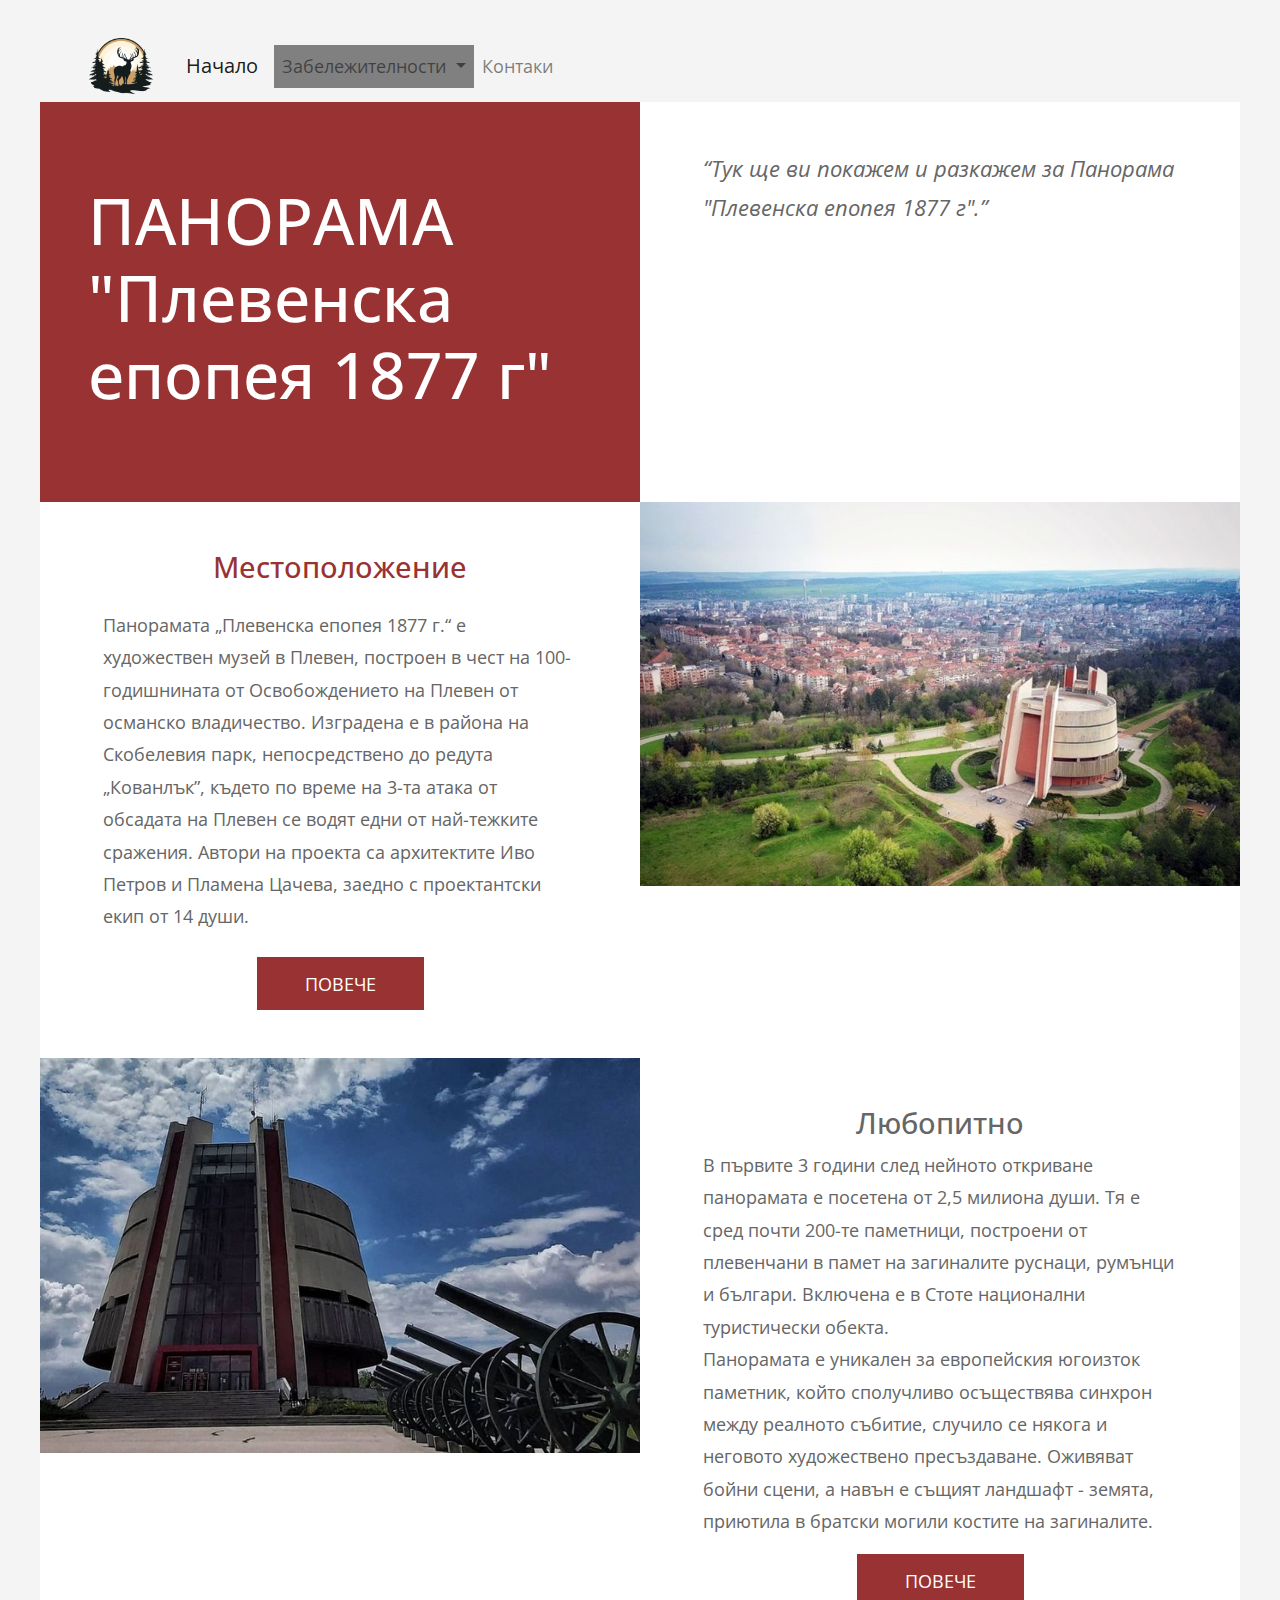
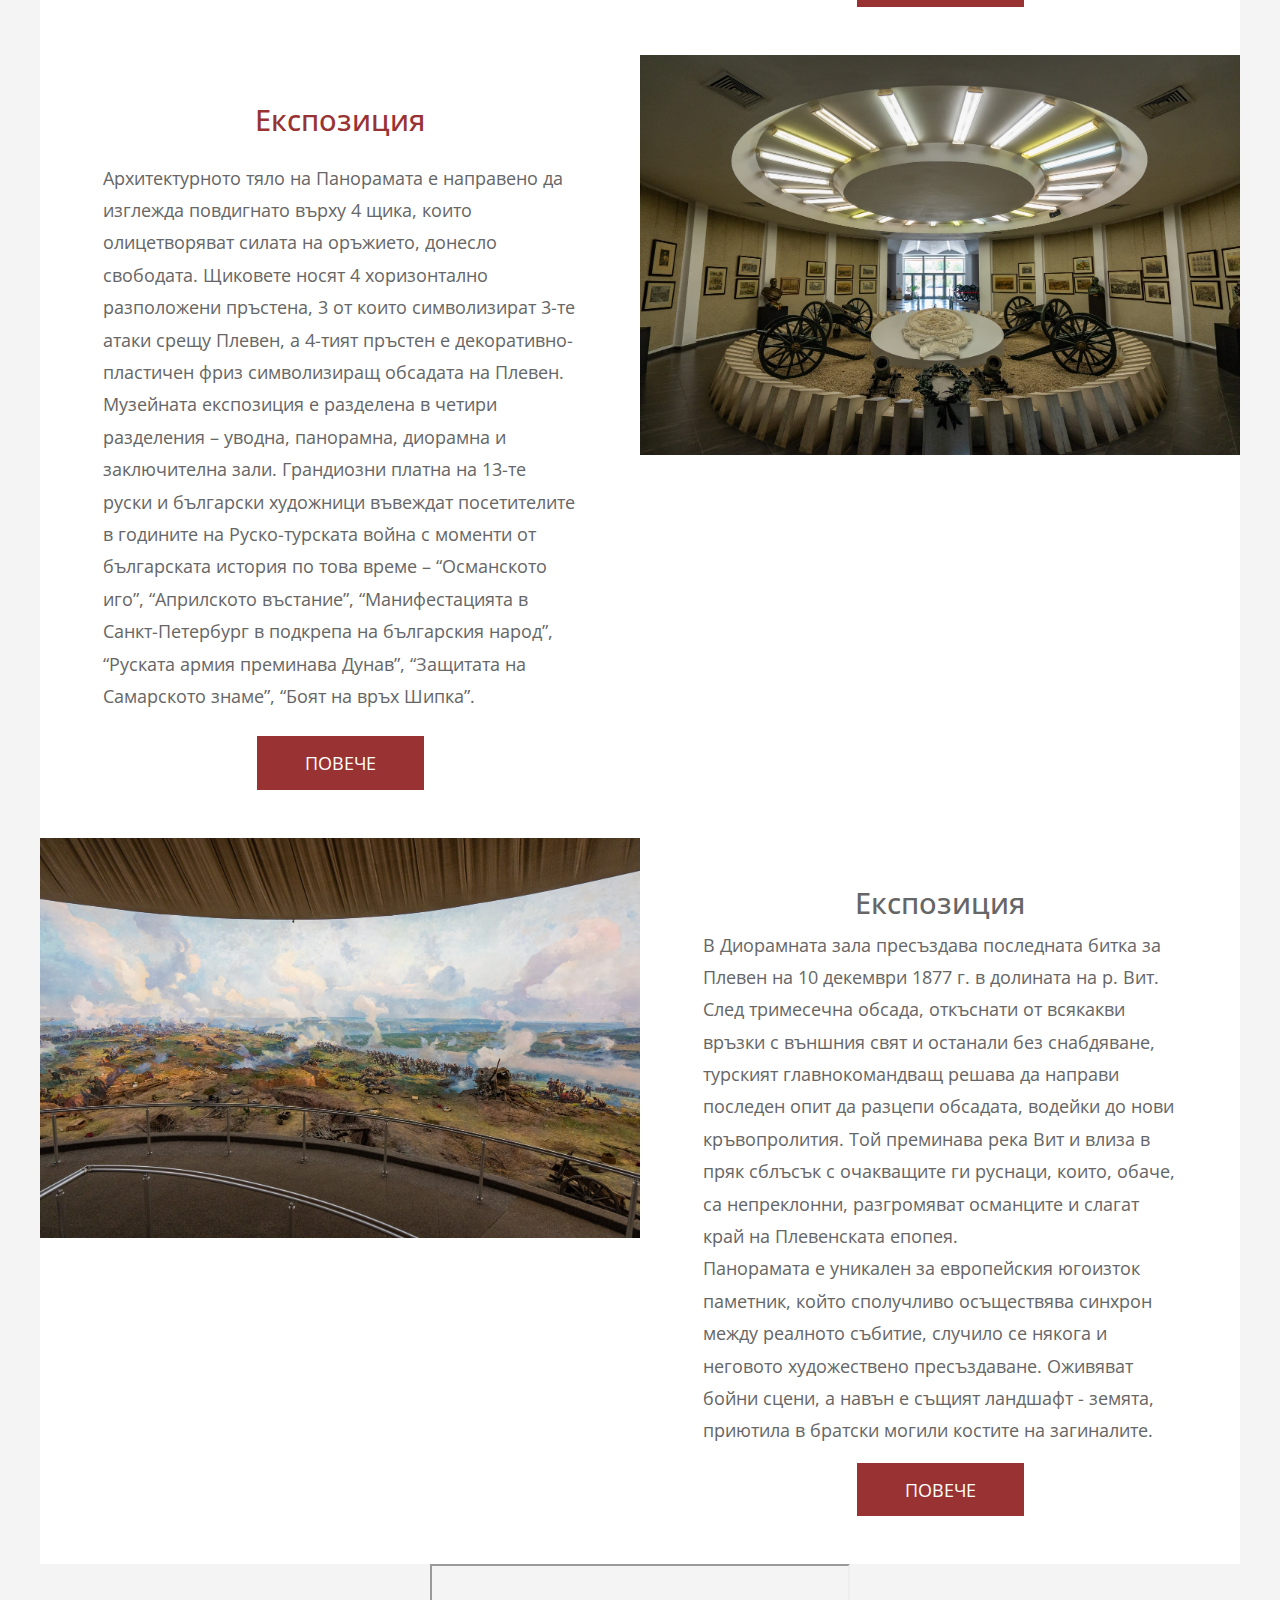
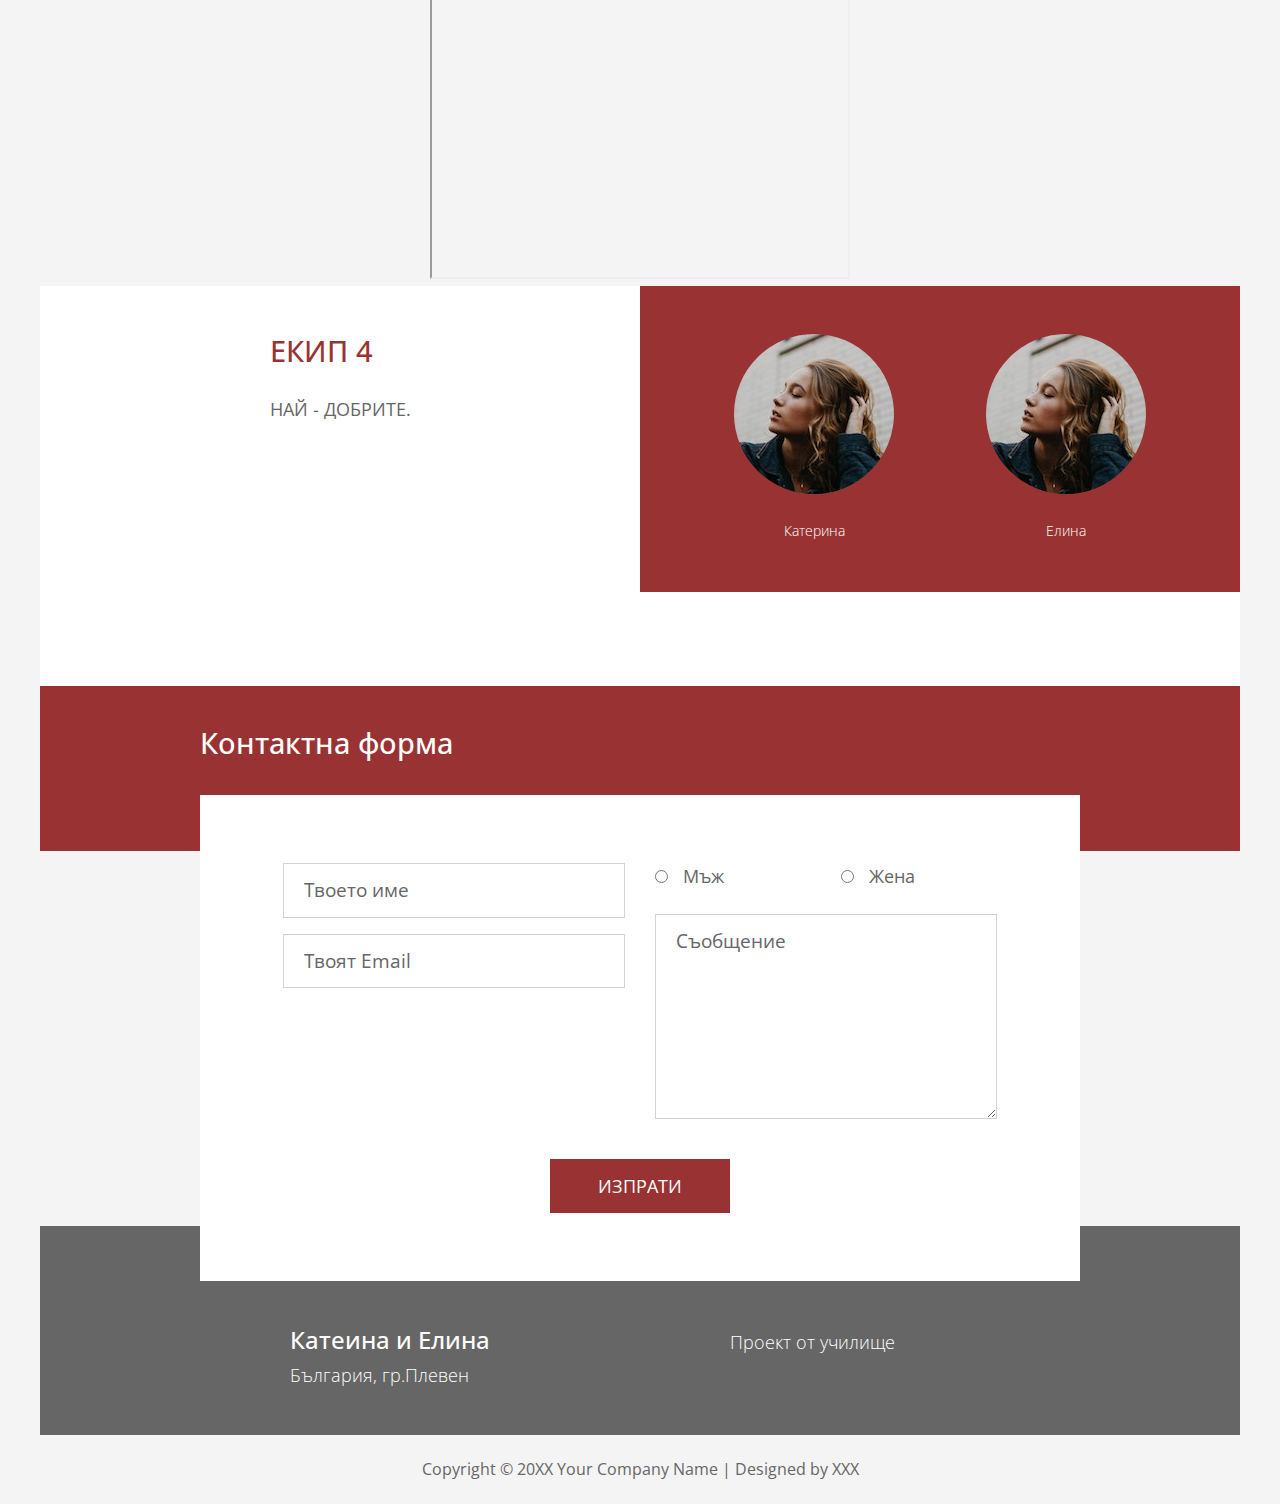
<file: SiteTemplate/Panorama.html>
<!DOCTYPE html>
<html lang="en">
<head>
    <meta charset="UTF-8">
    <meta name="viewport" content="width=device-width, initial-scale=1.0">
    <title>Document</title>
    <script src="https://cdn.jsdelivr.net/npm/bootstrap@5.0.0-beta1/dist/js/bootstrap.bundle.min.js" integrity="sha384-ygbV9kiqUc6oa4msXn9868pTtWMgiQaeYH7/t7LECLbyPA2x65Kgf80OJFdroafW" crossorigin="anonymous"></script>
    <link rel="stylesheet" href="https://fonts.googleapis.com/css?family=Open+Sans:300,400">    <!-- Google web font "Open Sans" -->
    <link rel="stylesheet" href="css/bootstrap.min.css">                                        <!-- https://getbootstrap.com/ -->
    <link rel="stylesheet" href="css/style.css">
    <script>
      var renderPage = true;
  
      if(navigator.userAgent.indexOf('MSIE')!==-1
        || navigator.appVersion.indexOf('Trident/') > 0){
          /* Microsoft Internet Explorer detected in. */
          alert("Please view this in a modern browser such as Chrome or Microsoft Edge.");
          renderPage = false;
      }
    </script>
</head>
<body>
  <div id="loader-wrapper">
    <div id="loader"></div>
    <div class="loader-section section-left"></div>
    <div class="loader-section section-right"></div>
  </div>
     <div class="container">
    
      <nav class="navbar navbar-expand-lg navbar-light bg-light">
        <div class="logo"><img src="ИТ-сайт материали\New Project.png" width="100px" heigh="100px"></div>
         <div class="container-fluid">
          <a class="navbar-brand" href="index.html">Начало</a>
          <button class="navbar-toggler" type="button" data-bs-toggle="collapse" data-bs-target="#navbarNavDropdown" aria-controls="navbarNavDropdown" aria-expanded="false" aria-label="Toggle navigation">
            <span class="navbar-toggler-icon"></span>
          </button>
          <div class="collapse navbar-collapse" id="navbarNavDropdown">
            <ul class="navbar-nav">
              <li class="nav-item dropdown">
                <a class="nav-link dropdown-toggle navbar-hover" href="#" id="navbarDropdownMenuLink"  role="button" data-bs-toggle="dropdown" aria-expanded="false">
                  Забележителности
                </a>
                <ul class="dropdown-menu" aria-labelledby="navbarDropdownMenuLink">
                  <li><a class="dropdown-item navbar-hover" href="Panorama.html">Панорама</a></li>
                  <li><a class="dropdown-item" href="bojii_Ochi.html">Божиите очи</a></li>
                  <li><a class="dropdown-item" href="Sueva_Dupka.html">Съева дупка</a></li>
                  <li><a class="dropdown-item" href="devetashka_peshera.html">Деветашка пещера</a></li>
                  <li><a class="dropdown-item" href="krushunski_vodopadi.html">Крушунски водопади</a></li>
                </ul>
              </li>
              <li class="nav-item">
                <a class="nav-link" href="kontakti.html">Контаки</a>
              </li>
            </ul>
          </div>
        </div>
      </nav>
      <!-- 1st section -->
      <section class="row tm-section">
       <div class="col-sm-12 col-md-12 col-lg-6 col-xl-6 p-0">
        <div class="tm-flex-center p-5 tm-bg-color-primary tm-section-min-h">
          <h1 class="tm-text-color-white tm-site-name">ПАНОРАМА <br>"Плевенска епопея 1877 г"</h1>
        </div>
      </div>
      <div class="col-sm-12 col-md-12 col-lg-6 col-xl-6">
        <div class="tm-flex-center p-5">
          <q class="tm-quote tm-text-color-gray">Тук ще ви покажем и разкажем за Панорама "Плевенска епопея 1877 г".</q>
        </div>
      </div>
    </section>
    
    
    <!-- 2nd Section -->
    <section class="row tm-section tm-mb-30">
      <div class="col-sm-12 col-md-12 col-lg-6 col-xl-6">
        <div class="tm-flex-center p-5">
          <div class="tm-flex-center tm-flex-col">
         <h2 class="mb-4 tm-text-color-primary">Местоположение</h2>
         <p class="mb-4">Панорамата „Плевенска епопея 1877 г.“ е художествен музей в Плевен, построен в чест на 100-годишнината от Освобождението на Плевен от османско владичество. 
            Изградена е в района на Скобелевия парк, непосредствено до редута „Кованлък”, където по време на 3-та атака от обсадата на Плевен се водят едни от най-тежките сражения. Автори на проекта са архитектите Иво Петров и Пламена Цачева, заедно с проектантски екип от 14 души.
            </p>
         <a href="https://bg.wikipedia.org/wiki/%D0%9F%D0%B0%D0%BD%D0%BE%D1%80%D0%B0%D0%BC%D0%B0_%E2%80%9E%D0%9F%D0%BB%D0%B5%D0%B2%D0%B5%D0%BD%D1%81%D0%BA%D0%B0_%D0%B5%D0%BF%D0%BE%D0%BF%D0%B5%D1%8F_1877_%D0%B3.%E2%80%9C" class="btn btn-primary float-lg-right tm-md-align-center">Повече</a>
       </div>
     </div>
    </div>
    <div class="col-sm-12 col-md-12 col-lg-6 col-xl-6 p-0 text-center">
     <img src="ИТ-сайт материали\Панорама\340925422_624012519599645_1911724558320384545_n.jpg" alt="Image" class="img-fluid">
    </div>
    </section>
    
     <!-- 3rd Section -->
     <section class="row tm-section tm-mb-30">
      <div class="col-sm-12 col-md-12 col-lg-6 col-xl-6 p-0 text-center">
        <img src="ИТ-сайт материали\Панорама\865c0c0b4ab0e063e5caa3387c1a874112d09e8acbc67ca1498432fa060821ea.jpg" alt="Image" class="img-fluid">
      </div>
      <div class="col-sm-12 col-md-12 col-lg-6 col-xl-6">
        <div class="tm-flex-center p-5">
          <div class="tm-flex-center tm-flex-col">
            <h2 class="tm-align-left">Любопитно</h2>
            <p>В първите 3 години след нейното откриване панорамата е посетена от 2,5 милиона души. Тя е сред почти 200-те паметници, построени от плевенчани в памет на загиналите руснаци, румънци и българи. Включена е в Стоте национални туристически обекта.
              <br>
              Панорамата е уникален за европейския югоизток паметник, който сполучливо осъществява синхрон между реалното събитие, случило се някога и неговото художествено пресъздаване. Оживяват бойни сцени, а навън е същият ландшафт - земята, приютила в братски могили костите на загиналите.
            </p>
            <a href="https://bg.wikipedia.org/wiki/%D0%9F%D0%B0%D0%BD%D0%BE%D1%80%D0%B0%D0%BC%D0%B0_%E2%80%9E%D0%9F%D0%BB%D0%B5%D0%B2%D0%B5%D0%BD%D1%81%D0%BA%D0%B0_%D0%B5%D0%BF%D0%BE%D0%BF%D0%B5%D1%8F_1877_%D0%B3.%E2%80%9C" class="btn btn-primary">Повече</a>
          </div>
        </div>
      </div>
    </section>

    <section class="row tm-section tm-mb-30">
      <div class="col-sm-12 col-md-12 col-lg-6 col-xl-6">
        <div class="tm-flex-center p-5">
          <div class="tm-flex-center tm-flex-col">
         <h2 class="mb-4 tm-text-color-primary">Експозиция</h2>
         <p class="mb-4">
          Архитектурното тяло на Панорамата е направено да изглежда повдигнато върху 4 щика, които олицетворяват силата на оръжието, донесло свободата. Щиковете носят 4 хоризонтално разположени пръстена, 3 от които символизират 3-те атаки срещу Плевен, а 4-тият пръстен е декоративно-пластичен фриз символизиращ обсадата на Плевен.
          <br>
          Музейната експозиция е разделена в четири разделения – уводна, панорамна, диорамна и заключителна зали. Грандиозни платна на 13-те руски и български художници въвеждат посетителите в годините на Руско-турската война с моменти от българската история по това време – “Османското иго”, “Априлското въстание”, “Манифестацията в Санкт-Петербург в подкрепа на българския народ”, “Руската армия преминава Дунав”, “Защитата на Самарското знаме”, “Боят на връх Шипка”.
          </p>
         <a href="https://bg.wikipedia.org/wiki/%D0%9F%D0%B0%D0%BD%D0%BE%D1%80%D0%B0%D0%BC%D0%B0_%E2%80%9E%D0%9F%D0%BB%D0%B5%D0%B2%D0%B5%D0%BD%D1%81%D0%BA%D0%B0_%D0%B5%D0%BF%D0%BE%D0%BF%D0%B5%D1%8F_1877_%D0%B3.%E2%80%9C" class="btn btn-primary float-lg-right tm-md-align-center">Повече</a>
       </div>
     </div>
    </div>
    <div class="col-sm-12 col-md-12 col-lg-6 col-xl-6 p-0 text-center">
     <img src="ИТ-сайт материали\Панорама\obshtina-2.2-100.jpg" alt="Image" class="img-fluid">
    </div>
    </section>
    
    <section class="row tm-section tm-mb-30">
      <div class="col-sm-12 col-md-12 col-lg-6 col-xl-6 p-0 text-center">
        <img src="ИТ-сайт материали\Панорама\obshtina-2.2-116.jpg" alt="Image" class="img-fluid">
      </div>
      <div class="col-sm-12 col-md-12 col-lg-6 col-xl-6">
        <div class="tm-flex-center p-5">
          <div class="tm-flex-center tm-flex-col">
            <h2 class="tm-align-left">Експозиция</h2>
            <p>В Диорамната зала пресъздава последната битка за Плевен на 10 декември 1877 г. в долината на р. Вит. След тримесечна обсада, откъснати от всякакви връзки с външния свят и останали без снабдяване, турският главнокомандващ решава да направи последен опит да разцепи обсадата, водейки до нови кръвопролития. Той преминава река Вит и влиза в пряк сблъсък с очакващите ги руснаци, които, обаче, са непреклонни, разгромяват османците и слагат край на Плевенската епопея.<br>
              Панорамата е уникален за европейския югоизток паметник, който сполучливо осъществява синхрон между реалното събитие, случило се някога и неговото художествено пресъздаване. Оживяват бойни сцени, а навън е същият ландшафт - земята, приютила в братски могили костите на загиналите.
              </p>
            <a href="https://bg.wikipedia.org/wiki/%D0%9F%D0%B0%D0%BD%D0%BE%D1%80%D0%B0%D0%BC%D0%B0_%E2%80%9E%D0%9F%D0%BB%D0%B5%D0%B2%D0%B5%D0%BD%D1%81%D0%BA%D0%B0_%D0%B5%D0%BF%D0%BE%D0%BF%D0%B5%D1%8F_1877_%D0%B3.%E2%80%9C" class="btn btn-primary">Повече</a>
          </div>
        </div>
      </div>
    </section>
    
    <center><iframe width="420" height="315"
      src="https://www.youtube.com/watch?v=UqLyu4sa98w&ab_channel=FolklorTVOfficial">
      </iframe></center>
    <!-- 4th section -->
    <section id="team" class="row tm-section tm-col-md-reverse">
      <div class="col-sm-12 col-md-12 col-lg-6 col-xl-6">
       <div class="tm-flex-center p-5">
         <div class="tm-md-flex-center">
           <h2 class="tm-text-color-primary mb-4">ЕКИП 4</h2>
           <p class="mb-4">НАЙ - ДОБРИТЕ.</p>
           <!--your map here--->
           
            </div>
       </div>
     </div>
     <div class="col-sm-12 col-md-12 col-lg-6 col-xl-6 p-0">
       <div class="tm-flex-center p-5 tm-bg-color-primary">
         <div class="tm-max-w-400 tm-flex-center tm-flex-col">
           <img src="img/image-04.jpg" alt="Image" class="rounded-circle mb-4">
           <p class="tm-text-color-white small tm-font-thin mb-0">Катерина</p>
          </div>
          <div class="tm-max-w-400 tm-flex-center tm-flex-col">
           <img src="img/image-04.jpg" alt="Image" class="rounded-circle mb-4">
           <p class="tm-text-color-white small tm-font-thin mb-0">Елина</p>
         </div>
       </div>
       
     </div>
     </section>
    
    <!-- contact Section -->
    <section class="row">
      <div class="col-lg-12 tm-form-header pl-5 pr-5">
        <h2 class="tm-container-inner tm-text-color-white">Контактна форма</h2>
      </div>
      <div class="col-lg-12 pl-2 pl-sm-3 pl-md-5 pr-2 pr-sm-3 pr-md-5">
        <form action="index.html" method="post" class="row tm-container-inner tm-contact-form">
          <div class="col-xs-12 col-sm-12 col-md-6 col-lg-6 col-xl-6">
            <div class="form-group">
              <input type="text" id="contact_name" name="contact_name" class="form-control" placeholder="Твоето име"  required/>
            </div>
            <div class="form-group">
              <input type="email" id="contact_email" name="contact_email" class="form-control" placeholder="Твоят Email"  required/>
            </div>
          </div>
          <div class="col-xs-12 col-sm-12 col-md-6 col-lg-6 col-xl-6">
            <div class="form-group">
              <div class="row">
                <div class="col-lg-6">
                  <label>
                    <input type="radio" name="gender" value="m" required> Мъж
                  </label>
                </div>
                <div class="col-lg-6">
                  <label>
                    <input type="radio" name="gender" value="f" required> Жена
                  </label>
                </div>
              </div>
            </div>
            <div class="form-group">
              <textarea id="contact_message" name="contact_message" class="form-control" rows="6" placeholder="Съобщение" required></textarea>
            </div>
          </div>
          <div class="col-xs-12 mt-4 tm-center">
            <button type="submit" class="btn btn-primary">Изпрати</button>
          </div>
        </form>
      </div>
      <!-- Footer -->
      <div class="col-lg-12 tm-bg-color-gray tm-text-color-white tm-font-thin tm-form-footer">
        <div class="row tm-container-inner">
          <div class="col-sm-12 col-md-6 col-lg-6 col-xl-6">
            <div class="tm-footer-info-box">
              <h4>Катеина и Елина</h4>
              <address>
                България, гр.Плевен
              </address>
            </div>
          </div>
          <div class="col-sm-12 col-md-6 col-lg-6 col-xl-6">
            <div class="tm-footer-info-box">
              <p>Проект от училище</p>
            </div>
          </div>
        </div>
      </div>
    </section>
    <div class="row">
      <div class="col-lg-12">
        <p class="text-center small tm-copyright-text mb-0">Copyright &copy; 20XX Your Company Name | Designed by <a href="#" class="tm-text-color-gray" target="_parent">XXX</a></p>
      </div>
    </div>
    </div>
    <!-- load JS -->
<script src="js/jquery-3.2.1.slim.min.js"></script>         <!-- https://jquery.com/ -->
<script>

  /* DOM is ready
  ------------------------------------------------*/
  $(function(){

    if(renderPage) {
      $('body').addClass('loaded');
    }

    $('.tm-current-year').text(new Date().getFullYear());  // Update year in copyright
  });

</script>
</body>
</html>
</file>
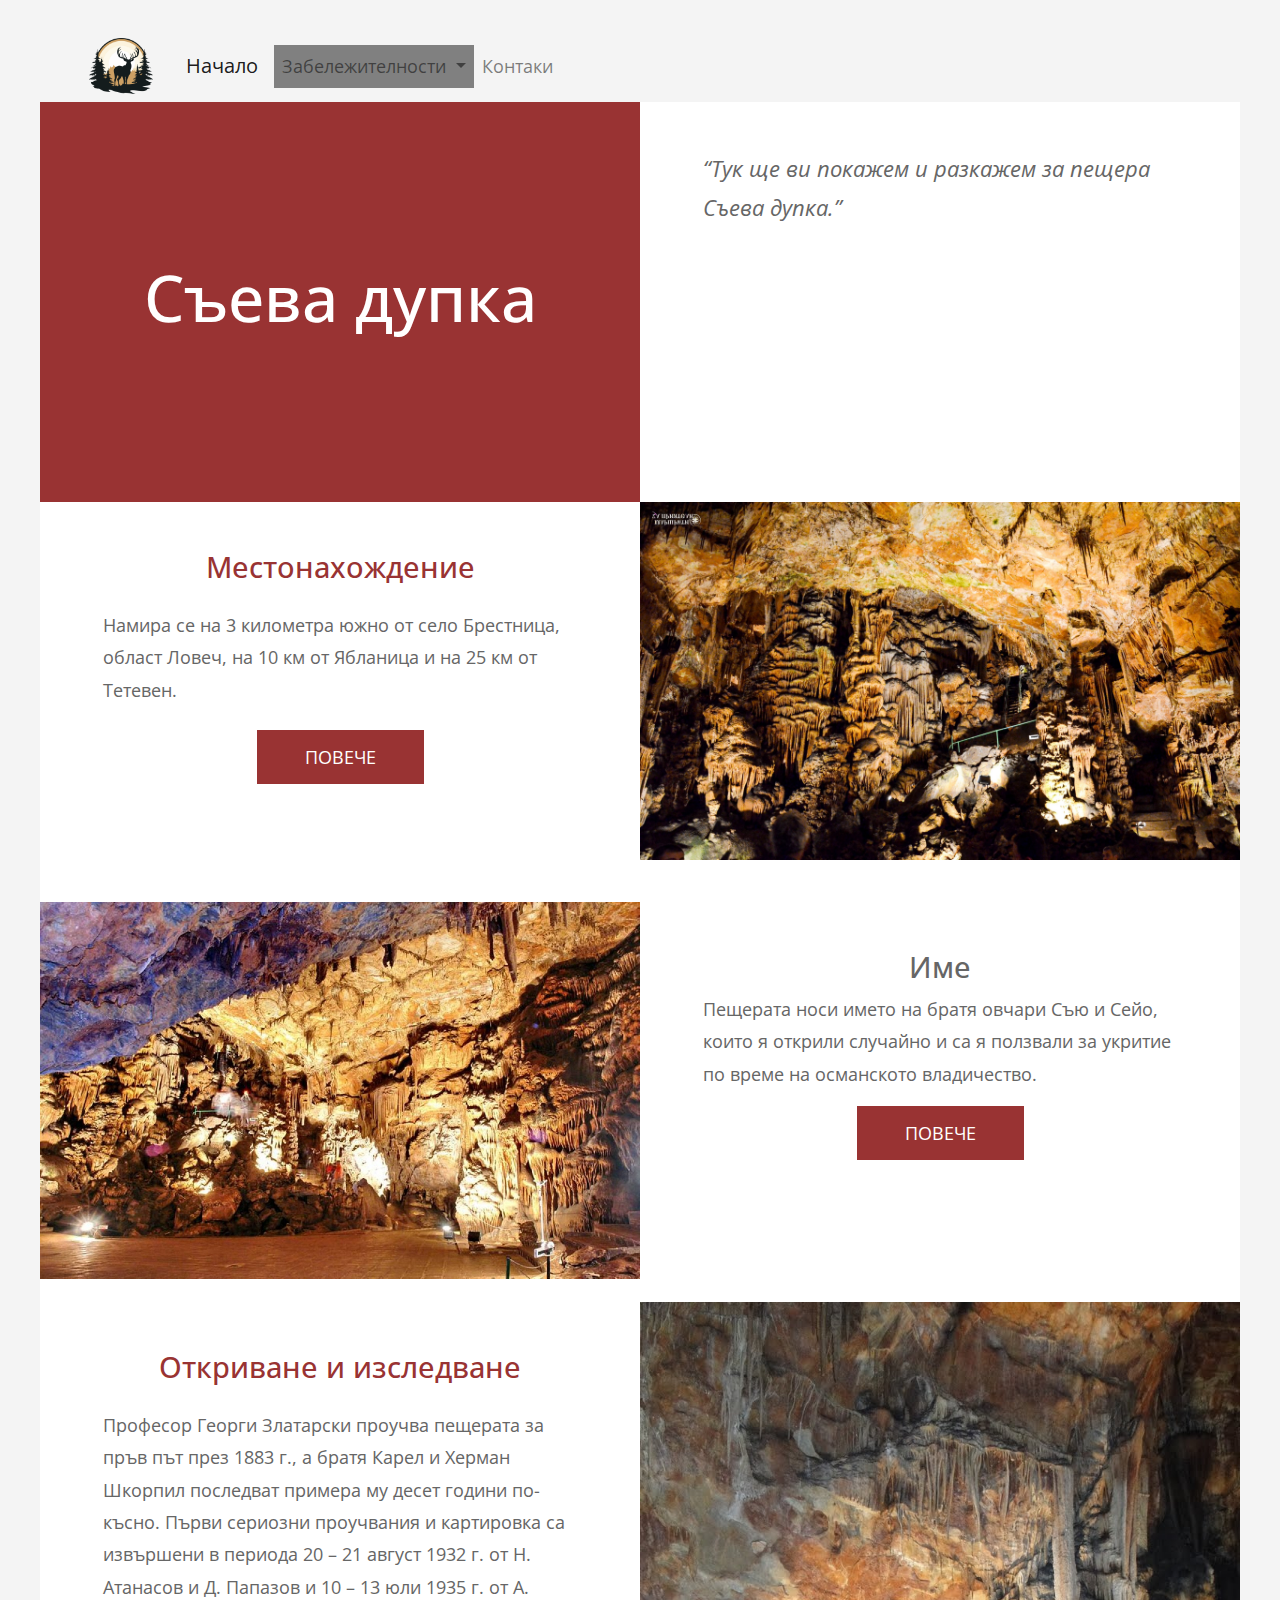
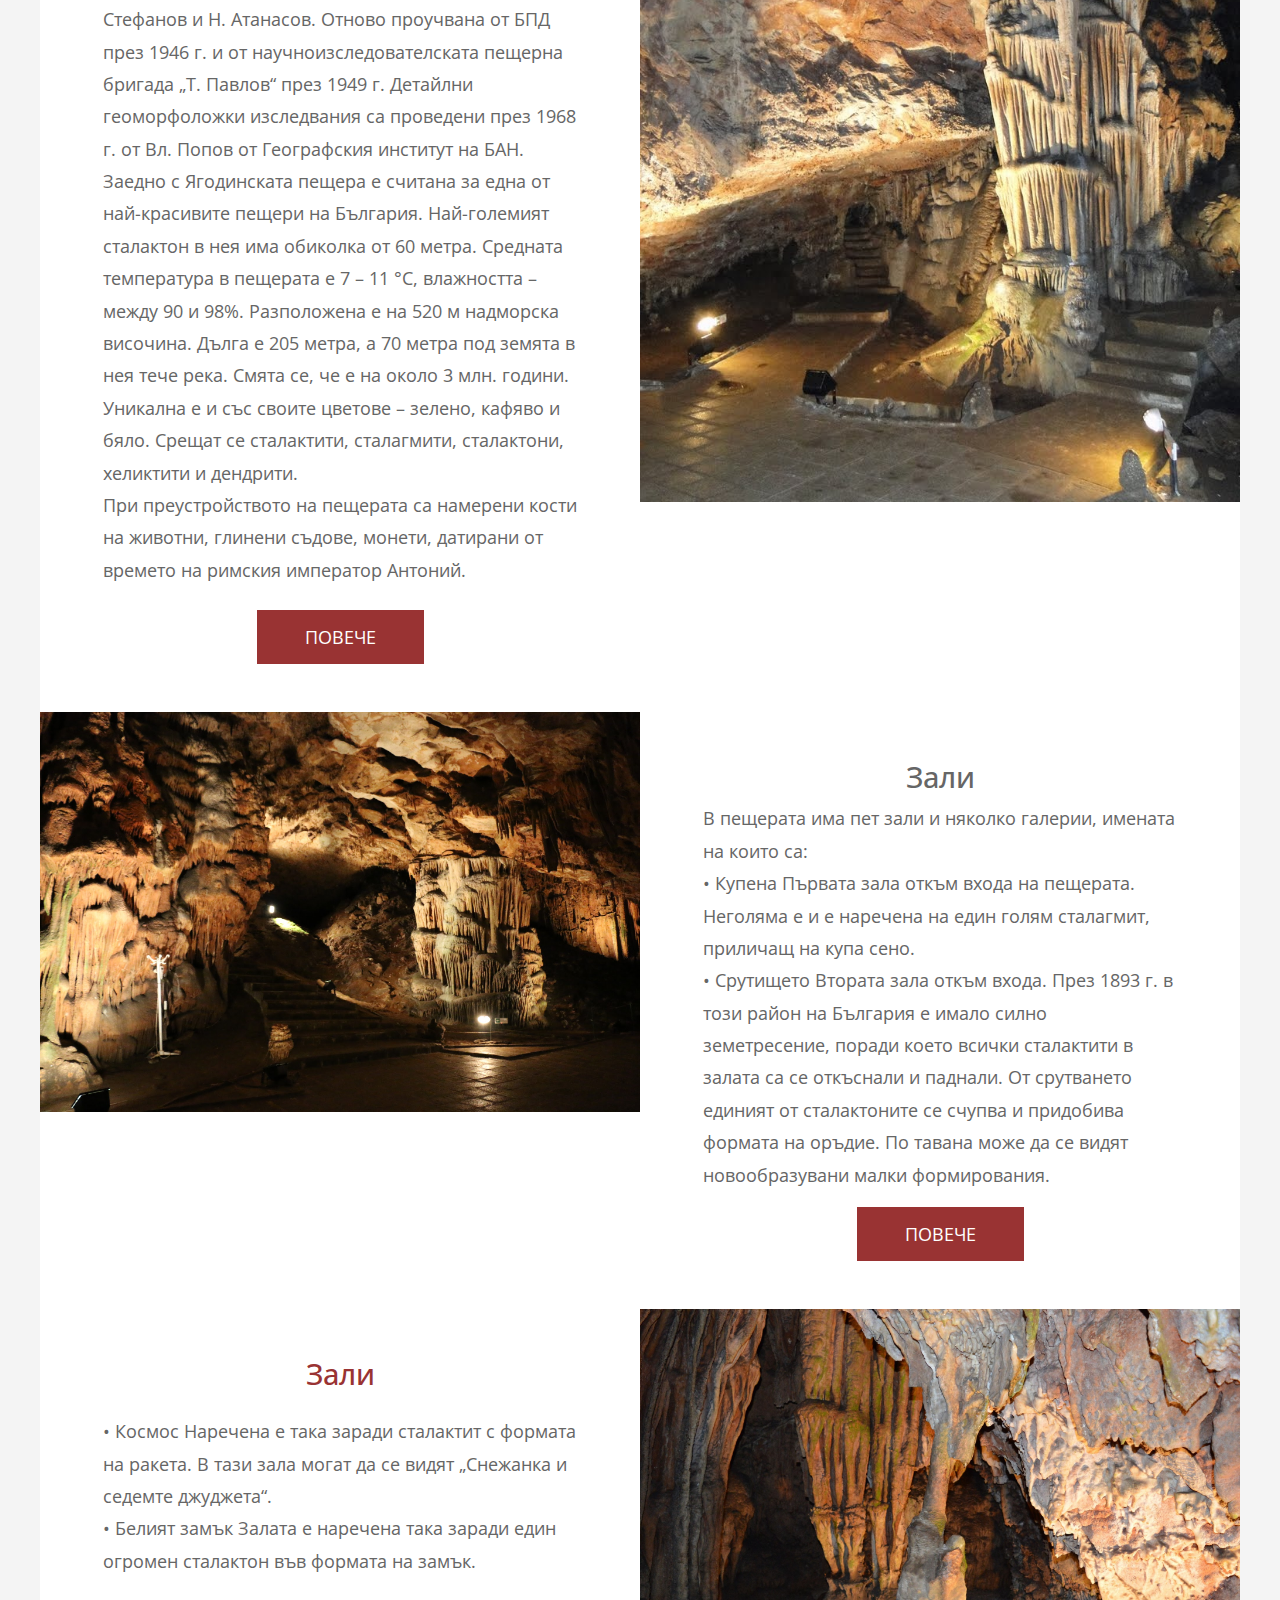
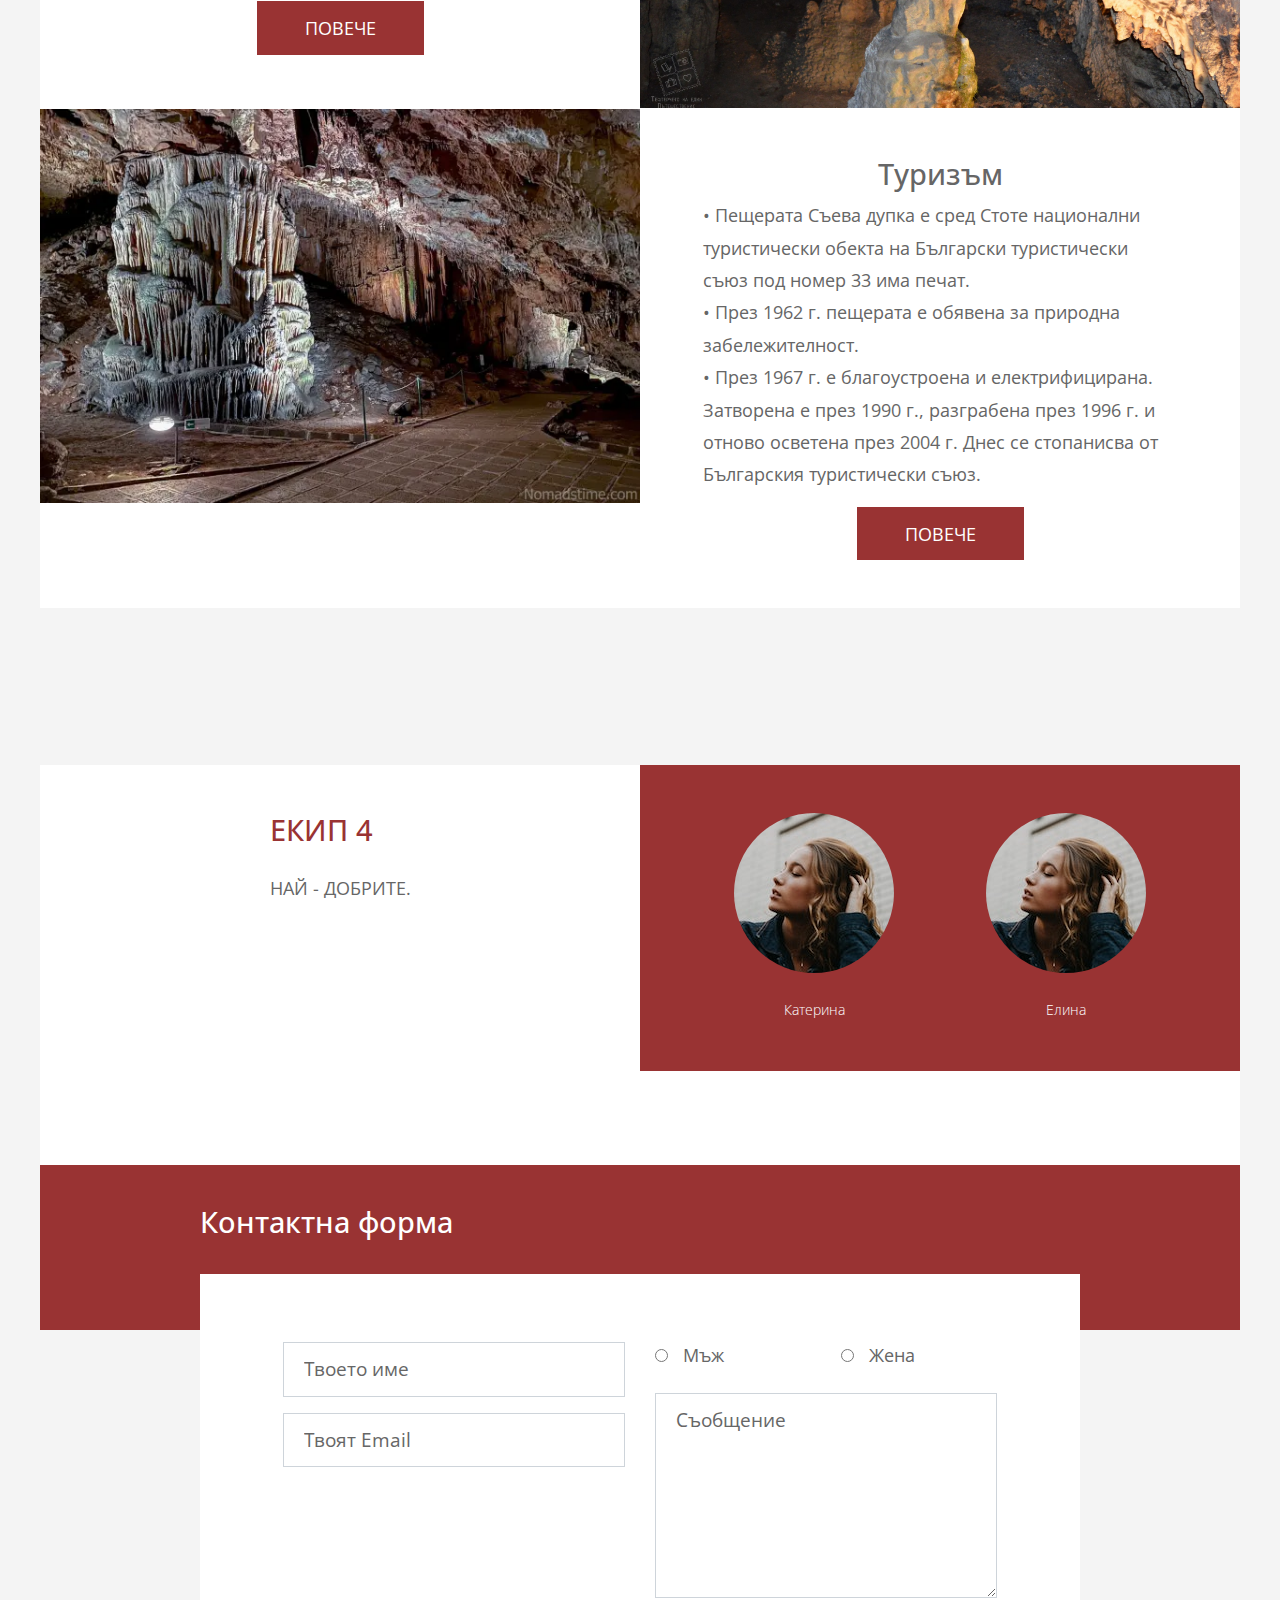
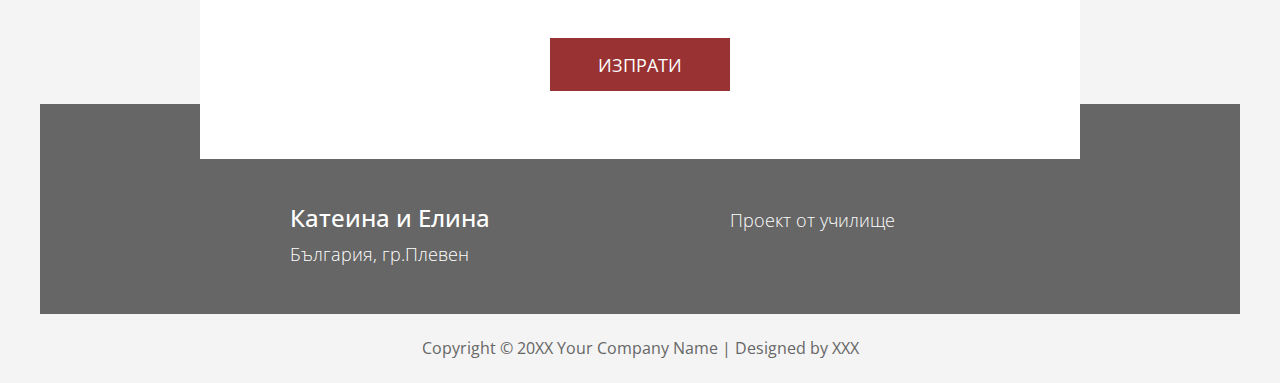
<file: SiteTemplate/Sueva_Dupka.html>
<!DOCTYPE html>
<html lang="en">
<head>
    <meta charset="UTF-8">
    <meta name="viewport" content="width=device-width, initial-scale=1.0">
    <title>Document</title>
    <script src="https://cdn.jsdelivr.net/npm/bootstrap@5.0.0-beta1/dist/js/bootstrap.bundle.min.js" integrity="sha384-ygbV9kiqUc6oa4msXn9868pTtWMgiQaeYH7/t7LECLbyPA2x65Kgf80OJFdroafW" crossorigin="anonymous"></script>
    <link rel="stylesheet" href="https://fonts.googleapis.com/css?family=Open+Sans:300,400">    <!-- Google web font "Open Sans" -->
    <link rel="stylesheet" href="css/bootstrap.min.css">                                        <!-- https://getbootstrap.com/ -->
    <link rel="stylesheet" href="css/style.css">
    <script>
      var renderPage = true;
  
      if(navigator.userAgent.indexOf('MSIE')!==-1
        || navigator.appVersion.indexOf('Trident/') > 0){
          /* Microsoft Internet Explorer detected in. */
          alert("Please view this in a modern browser such as Chrome or Microsoft Edge.");
          renderPage = false;
      }
    </script>
</head>
<body>
  <div id="loader-wrapper">
    <div id="loader"></div>
    <div class="loader-section section-left"></div>
    <div class="loader-section section-right"></div>
  </div>
     <div class="container">
    
      <nav class="navbar navbar-expand-lg navbar-light bg-light">
        <div class="logo"><img src="ИТ-сайт материали\New Project.png" width="100px" heigh="100px"></div>
         <div class="container-fluid">
          <a class="navbar-brand" href="index.html">Начало</a>
          <button class="navbar-toggler" type="button" data-bs-toggle="collapse" data-bs-target="#navbarNavDropdown" aria-controls="navbarNavDropdown" aria-expanded="false" aria-label="Toggle navigation">
            <span class="navbar-toggler-icon"></span>
          </button>
          <div class="collapse navbar-collapse" id="navbarNavDropdown">
            <ul class="navbar-nav">
              <li class="nav-item dropdown">
                <a class="nav-link dropdown-toggle navbar-hover" href="#" id="navbarDropdownMenuLink" role="button" data-bs-toggle="dropdown" aria-expanded="false">
                  Забележителности
                </a>
                <ul class="dropdown-menu" aria-labelledby="navbarDropdownMenuLink">
                  <li><a class="dropdown-item" href="Panorama.html">Панорама</a></li>
                  <li><a class="dropdown-item" href="bojii_Ochi.html">Божиите Очи</a></li>
                  <li><a class="dropdown-item navbar-hover" href="Sueva_Dupka.html" >Съева дупка</a></li>
                  <li><a class="dropdown-item" href="devetashka_peshera.html">Деветашка пещера</a></li>
                  <li><a class="dropdown-item" href="krushunski_vodopadi.html">Крушунски водопади</a></li>
                </ul>
              </li>
              <li class="nav-item">
                <a class="nav-link" href="kontakti.html">Контаки</a>
              </li>
            </ul>
          </div>
        </div>
      </nav>
      <!-- 1st section -->
      <section class="row tm-section">
       <div class="col-sm-12 col-md-12 col-lg-6 col-xl-6 p-0">
        <div class="tm-flex-center p-5 tm-bg-color-primary tm-section-min-h">
          <h1 class="tm-text-color-white tm-site-name">Съева дупка</h1>
        </div>
      </div>
      <div class="col-sm-12 col-md-12 col-lg-6 col-xl-6">
        <div class="tm-flex-center p-5">
          <q class="tm-quote tm-text-color-gray">Тук ще ви покажем и разкажем за пещера Съева дупка.</q>
        </div>
      </div>
    </section>
    
    
    <!-- 2nd Section -->
    <section class="row tm-section tm-mb-30">
      <div class="col-sm-12 col-md-12 col-lg-6 col-xl-6">
        <div class="tm-flex-center p-5">
          <div class="tm-flex-center tm-flex-col">
         <h2 class="mb-4 tm-text-color-primary">Местонахождение</h2>
         <p class="mb-4">Намира се на 3 километра южно от село Брестница, област Ловеч, на 10 км от Ябланица и на 25 км от Тетевен.</p>
         <a href="https://bg.wikipedia.org/wiki/%D0%A1%D1%8A%D0%B5%D0%B2%D0%B0_%D0%B4%D1%83%D0%BF%D0%BA%D0%B0" class="btn btn-primary float-lg-right tm-md-align-center">Повече</a>
       </div>
     </div>
    </div>
    <div class="col-sm-12 col-md-12 col-lg-6 col-xl-6 p-0 text-center">
     <img src="ИТ-сайт материали\Съева дупка\1-13-scaled.jpg" alt="Image" class="img-fluid">
    </div>
    </section>
    
     <!-- 3rd Section -->
     <section class="row tm-section tm-mb-30">
      <div class="col-sm-12 col-md-12 col-lg-6 col-xl-6 p-0 text-center">
        <img src="ИТ-сайт материали\Съева дупка\8120d66465c9bc00ca699f7a97b4c1b32_syeva_dupka_peshtera.jpg" alt="Image" class="img-fluid">
      </div>
      <div class="col-sm-12 col-md-12 col-lg-6 col-xl-6">
        <div class="tm-flex-center p-5">
          <div class="tm-flex-center tm-flex-col">
            <h2 class="tm-align-left">Име</h2>
            <p>Пещерата носи името на братя овчари Съю и Сейо, които я открили случайно и са я ползвали за укритие по време на османското владичество.</p>
            <a href="https://bg.wikipedia.org/wiki/%D0%A1%D1%8A%D0%B5%D0%B2%D0%B0_%D0%B4%D1%83%D0%BF%D0%BA%D0%B0" class="btn btn-primary">Повече</a>
          </div>
        </div>
      </div>
    </section>

    <section class="row tm-section tm-mb-30">
      <div class="col-sm-12 col-md-12 col-lg-6 col-xl-6">
        <div class="tm-flex-center p-5">
          <div class="tm-flex-center tm-flex-col">
         <h2 class="mb-4 tm-text-color-primary">Откриване и изследване</h2>
         <p class="mb-4">
            Професор Георги Златарски проучва пещерата за пръв път през 1883 г., а братя Карел и Херман Шкорпил последват примера му десет години по-късно. Първи сериозни проучвания и картировка са извършени в периода 20 – 21 август 1932 г. от Н. Атанасов и Д. Папазов и 10 – 13 юли 1935 г. от А. Стефанов и Н. Атанасов. Отново проучвана от БПД през 1946 г. и от научноизследователската пещерна бригада „Т. Павлов“ през 1949 г. Детайлни геоморфоложки изследвания са проведени през 1968 г. от Вл. Попов от Географския институт на БАН.
            <br>
            Заедно с Ягодинската пещера е считана за една от най-красивите пещери на България. Най-големият сталактон в нея има обиколка от 60 метра. Средната температура в пещерата е 7 – 11 °C, влажността – между 90 и 98%. Разположена е на 520 м надморска височина. Дълга е 205 метра, а 70 метра под земята в нея тече река. Смята се, че е на около 3 млн. години.
Уникална е и със своите цветове – зелено, кафяво и бяло. Срещат се сталактити, сталагмити, сталактони, хеликтити и дендрити.
            <br>
            При преустройството на пещерата са намерени кости на животни, глинени съдове, монети, датирани от времето на римския император Антоний.
         </p>
         <a href="https://bg.wikipedia.org/wiki/%D0%A1%D1%8A%D0%B5%D0%B2%D0%B0_%D0%B4%D1%83%D0%BF%D0%BA%D0%B0" class="btn btn-primary float-lg-right tm-md-align-center">Повече</a>
       </div>
     </div>
    </div>
    <div class="col-sm-12 col-md-12 col-lg-6 col-xl-6 p-0 text-center">
     <img src="ИТ-сайт материали\Съева дупка\64295885.jpg" alt="Image" class="img-fluid">
    </div>
    </section>
    
    <section class="row tm-section tm-mb-30">
      <div class="col-sm-12 col-md-12 col-lg-6 col-xl-6 p-0 text-center">
        <img src="ИТ-сайт материали\Съева дупка\IMG_2317.jpg" alt="Image" class="img-fluid">
      </div>
      <div class="col-sm-12 col-md-12 col-lg-6 col-xl-6">
        <div class="tm-flex-center p-5">
          <div class="tm-flex-center tm-flex-col">
            <h2 class="tm-align-left">Зали</h2>
            <p>
                В пещерата има пет зали и няколко галерии, имената на които са:
                <br>
                •	Купена
                Първата зала откъм входа на пещерата. Неголяма е и е наречена на един голям сталагмит, приличащ на купа сено.
                <br>
                •	Срутището
                Втората зала откъм входа. През 1893 г. в този район на България е имало силно земетресение, поради което всички сталактити в залата са се откъснали и паднали. От срутването единият от сталактоните се счупва и придобива формата на оръдие. По тавана може да се видят новообразувани малки формирования.

            </p>
            <a href="https://bg.wikipedia.org/wiki/%D0%A1%D1%8A%D0%B5%D0%B2%D0%B0_%D0%B4%D1%83%D0%BF%D0%BA%D0%B0" class="btn btn-primary">Повече</a>
          </div>
        </div>
      </div>
    </section>

    <section class="row tm-section tm-mb-30">
        <div class="col-sm-12 col-md-12 col-lg-6 col-xl-6">
          <div class="tm-flex-center p-5">
            <div class="tm-flex-center tm-flex-col">
           <h2 class="mb-4 tm-text-color-primary">Зали</h2>
           <p class="mb-4">
            •	Космос
Наречена е така заради сталактит с формата на ракета. В тази зала могат да се видят „Снежанка и седемте джуджета“.
<br>
•	Белият замък
Залата е наречена така заради един огромен сталактон във формата на замък.

           </p>
           <a href="https://bg.wikipedia.org/wiki/%D0%A1%D1%8A%D0%B5%D0%B2%D0%B0_%D0%B4%D1%83%D0%BF%D0%BA%D0%B0" class="btn btn-primary float-lg-right tm-md-align-center">Повече</a>
         </div>
       </div>
      </div>
      <div class="col-sm-12 col-md-12 col-lg-6 col-xl-6 p-0 text-center">
       <img src="ИТ-сайт материали\Съева дупка\DSC_0120.jpg" alt="Image" class="img-fluid">
      </div>
      </section>

      <section class="row tm-section tm-mb-30">
        <div class="col-sm-12 col-md-12 col-lg-6 col-xl-6 p-0 text-center">
          <img src="ИТ-сайт материали\Съева дупка\IMG_8625-saeva-dupka-NT.webp" alt="Image" class="img-fluid">
        </div>
        <div class="col-sm-12 col-md-12 col-lg-6 col-xl-6">
          <div class="tm-flex-center p-5">
            <div class="tm-flex-center tm-flex-col">
              <h2 class="tm-align-left">Туризъм</h2>
              <p>
                •	Пещерата Съева дупка е сред Стоте национални туристически обекта на Български туристически съюз под номер 33 има печат.
                <br>
                •	През 1962 г. пещерата е обявена за природна забележителност.
                <br>
                •	През 1967 г. е благоустроена и електрифицирана.
                Затворена е през 1990 г., разграбена през 1996 г. и отново осветена през 2004 г. Днес се стопанисва от Българския туристически съюз.
                <br>
                
              </p>
              <a href="https://bg.wikipedia.org/wiki/%D0%A1%D1%8A%D0%B5%D0%B2%D0%B0_%D0%B4%D1%83%D0%BF%D0%BA%D0%B0" class="btn btn-primary">Повече</a>
            </div>
          </div>
        </div>
      </section>


    <center><iframe src="https://www.youtube.com/watch?v=4cJnLUqNcO0&ab_channel=YavorPavlov" frameborder="0"></iframe></center>
    <!-- 4th section -->
    <section id="team" class="row tm-section tm-col-md-reverse">
      <div class="col-sm-12 col-md-12 col-lg-6 col-xl-6">
       <div class="tm-flex-center p-5">
         <div class="tm-md-flex-center">
           <h2 class="tm-text-color-primary mb-4">ЕКИП 4</h2>
           <p class="mb-4">НАЙ - ДОБРИТЕ.</p>
           <!--your map here--->
           
            </div>
       </div>
     </div>
     <div class="col-sm-12 col-md-12 col-lg-6 col-xl-6 p-0">
       <div class="tm-flex-center p-5 tm-bg-color-primary">
         <div class="tm-max-w-400 tm-flex-center tm-flex-col">
           <img src="img/image-04.jpg" alt="Image" class="rounded-circle mb-4">
           <p class="tm-text-color-white small tm-font-thin mb-0">Катерина</p>
          </div>
          <div class="tm-max-w-400 tm-flex-center tm-flex-col">
           <img src="img/image-04.jpg" alt="Image" class="rounded-circle mb-4">
           <p class="tm-text-color-white small tm-font-thin mb-0">Елина</p>
         </div>
       </div>
       
     </div>
     </section>
    
    <!-- contact Section -->
    <section class="row">
      <div class="col-lg-12 tm-form-header pl-5 pr-5">
        <h2 class="tm-container-inner tm-text-color-white">Контактна форма</h2>
      </div>
      <div class="col-lg-12 pl-2 pl-sm-3 pl-md-5 pr-2 pr-sm-3 pr-md-5">
        <form action="index.html" method="post" class="row tm-container-inner tm-contact-form">
          <div class="col-xs-12 col-sm-12 col-md-6 col-lg-6 col-xl-6">
            <div class="form-group">
              <input type="text" id="contact_name" name="contact_name" class="form-control" placeholder="Твоето име"  required/>
            </div>
            <div class="form-group">
              <input type="email" id="contact_email" name="contact_email" class="form-control" placeholder="Твоят Email"  required/>
            </div>
          </div>
          <div class="col-xs-12 col-sm-12 col-md-6 col-lg-6 col-xl-6">
            <div class="form-group">
              <div class="row">
                <div class="col-lg-6">
                  <label>
                    <input type="radio" name="gender" value="m" required> Мъж
                  </label>
                </div>
                <div class="col-lg-6">
                  <label>
                    <input type="radio" name="gender" value="f" required> Жена
                  </label>
                </div>
              </div>
            </div>
            <div class="form-group">
              <textarea id="contact_message" name="contact_message" class="form-control" rows="6" placeholder="Съобщение" required></textarea>
            </div>
          </div>
          <div class="col-xs-12 mt-4 tm-center">
            <button type="submit" class="btn btn-primary">Изпрати</button>
          </div>
        </form>
      </div>
      <!-- Footer -->
      <div class="col-lg-12 tm-bg-color-gray tm-text-color-white tm-font-thin tm-form-footer">
        <div class="row tm-container-inner">
          <div class="col-sm-12 col-md-6 col-lg-6 col-xl-6">
            <div class="tm-footer-info-box">
              <h4>Катеина и Елина</h4>
              <address>
                България, гр.Плевен
              </address>
            </div>
          </div>
          <div class="col-sm-12 col-md-6 col-lg-6 col-xl-6">
            <div class="tm-footer-info-box">
              <p>Проект от училище</p>
            </div>
          </div>
        </div>
      </div>
    </section>
    <div class="row">
      <div class="col-lg-12">
        <p class="text-center small tm-copyright-text mb-0">Copyright &copy; 20XX Your Company Name | Designed by <a href="#" class="tm-text-color-gray" target="_parent">XXX</a></p>
      </div>
    </div>
    </div>
    <!-- load JS -->
<script src="js/jquery-3.2.1.slim.min.js"></script>         <!-- https://jquery.com/ -->
<script>

  /* DOM is ready
  ------------------------------------------------*/
  $(function(){

    if(renderPage) {
      $('body').addClass('loaded');
    }

    $('.tm-current-year').text(new Date().getFullYear());  // Update year in copyright
  });

</script>
</body>
</html>
</file>
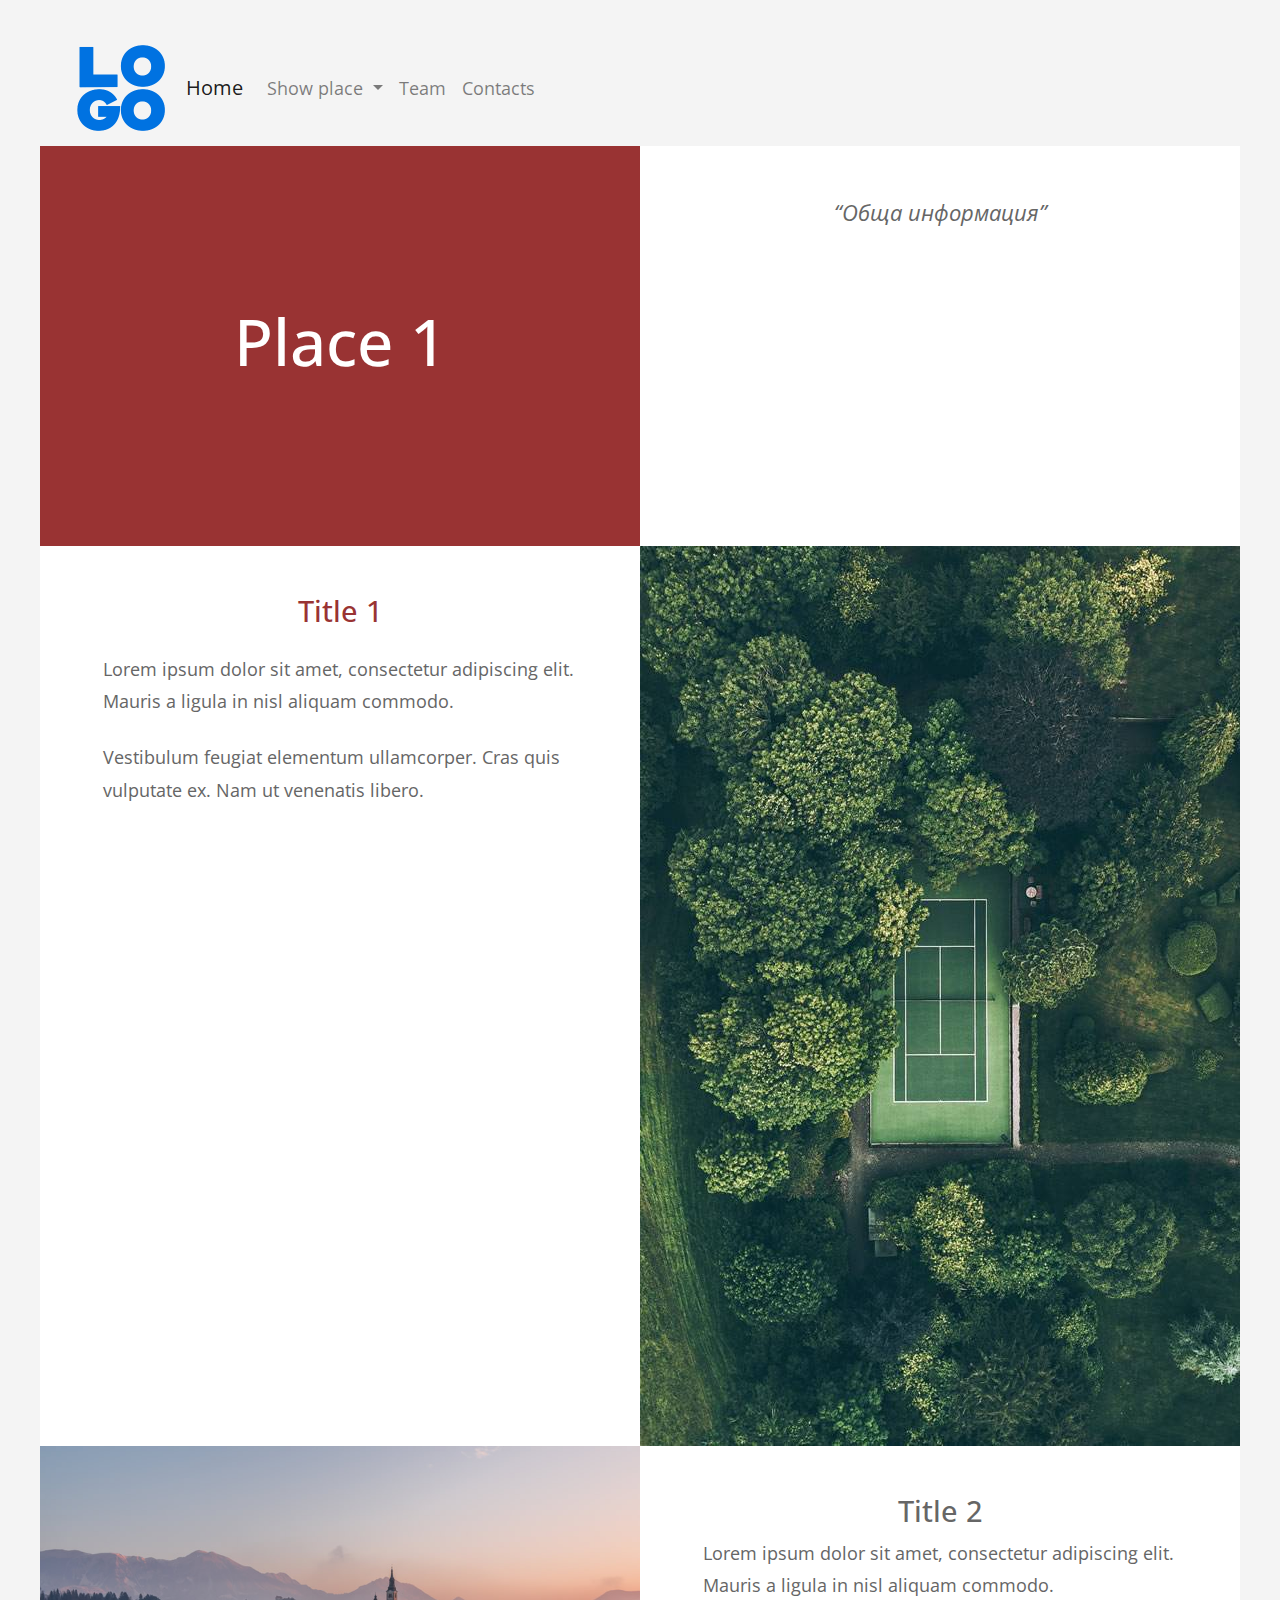
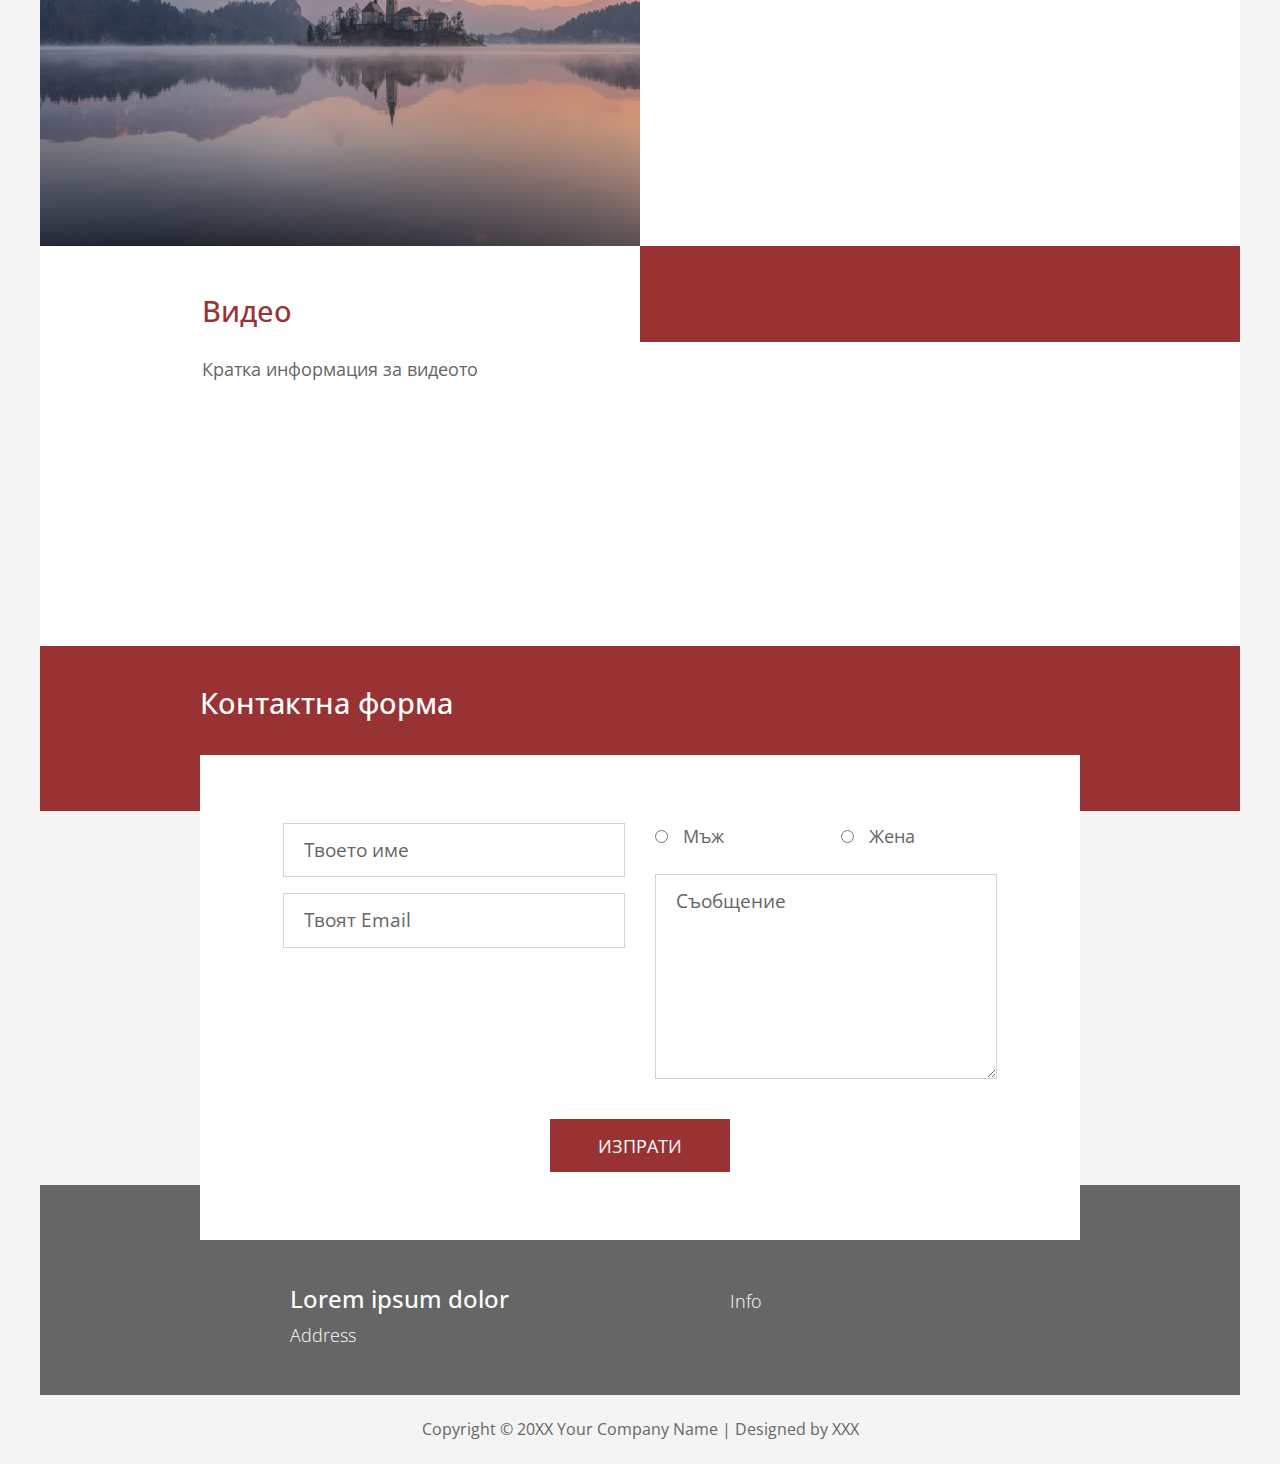
<file: SiteTemplate/content/place1.html>
<!DOCTYPE html>
<html lang="en">
<head>
  <meta charset="utf-8">
  <meta name="viewport" content="width=device-width, initial-scale=1">

  <title>Шаблон за сайт</title>

  <!-- load CSS -->
  <script src="https://cdn.jsdelivr.net/npm/bootstrap@5.0.0-beta1/dist/js/bootstrap.bundle.min.js" integrity="sha384-ygbV9kiqUc6oa4msXn9868pTtWMgiQaeYH7/t7LECLbyPA2x65Kgf80OJFdroafW" crossorigin="anonymous"></script>
  <link rel="stylesheet" href="https://fonts.googleapis.com/css?family=Open+Sans:300,400"><!-- Google web font "Open Sans" -->
  <link rel="stylesheet" href="../css/bootstrap.min.css">    <!-- https://getbootstrap.com/ -->
  <link rel="stylesheet" href="../css/style.css"> <!-- Templatemo style -->

  <script>
    var renderPage = true;

    if(navigator.userAgent.indexOf('MSIE')!==-1
      || navigator.appVersion.indexOf('Trident/') > 0){
        /* Microsoft Internet Explorer detected in. */
        alert("Please view this in a modern browser such as Chrome or Microsoft Edge.");
        renderPage = false;
    }
  </script>
</head>

<body>
  <!-- Loader -->
  <div id="loader-wrapper">
    <div id="loader"></div>
    <div class="loader-section section-left"></div>
    <div class="loader-section section-right"></div>
  </div>
 <div class="container">

  <nav class="navbar navbar-expand-lg navbar-light bg-light">
    <div class=""logo"><img src="../img/logo.png" width="100px" heigh="100px"></div>
     <div class="container-fluid">
      <a class="navbar-brand" href="../index.html">Home</a>
      <button class="navbar-toggler" type="button" data-bs-toggle="collapse" data-bs-target="#navbarNavDropdown" aria-controls="navbarNavDropdown" aria-expanded="false" aria-label="Toggle navigation">
        <span class="navbar-toggler-icon"></span>
      </button>
      <div class="collapse navbar-collapse" id="navbarNavDropdown">
        <ul class="navbar-nav">
          <li class="nav-item dropdown">
            <a class="nav-link dropdown-toggle" href="#" id="navbarDropdownMenuLink" role="button" data-bs-toggle="dropdown" aria-expanded="false">
              Show place
            </a>
            <ul class="dropdown-menu" aria-labelledby="navbarDropdownMenuLink">
              <li><a class="dropdown-item" href="place1.html">place 1</a></li>
              <li><a class="dropdown-item" href="#">place 2</a></li>
              <li><a class="dropdown-item" href="#">place 3</a></li>
            </ul>
          </li>
          <li class="nav-item">
            <a class="nav-link" href="#team">Team</a>
          </li>
          <li class="nav-item">
            <a class="nav-link" href="#">Contacts</a>
          </li>
        </ul>
      </div>
    </div>
  </nav>
  <!-- 1st section -->
  <section class="row tm-section">
   <div class="col-sm-12 col-md-12 col-lg-6 col-xl-6 p-0">
    <div class="tm-flex-center p-5 tm-bg-color-primary tm-section-min-h">
      <h1 class="tm-text-color-white tm-site-name">Place 1</h1>
    </div>
  </div>
  <div class="col-sm-12 col-md-12 col-lg-6 col-xl-6">
    <div class="tm-flex-center p-5">
      <q class="tm-quote tm-text-color-gray">Обща информация</q>
    </div>
  </div>
</section>


<!-- 2nd Section -->
<section class="row tm-section tm-mb-30">
  <div class="col-sm-12 col-md-12 col-lg-6 col-xl-6">
    <div class="tm-flex-center p-5">
      <div class="tm-flex-center tm-flex-col">
     <h2 class="mb-4 tm-text-color-primary">Title 1</h2>
     <p class="mb-4">Lorem ipsum dolor sit amet, consectetur adipiscing elit. Mauris a ligula in nisl aliquam commodo.</p>
     <p class="mb-4">Vestibulum feugiat elementum ullamcorper. Cras quis vulputate ex. Nam ut venenatis libero. </p>
   </div>
 </div>
</div>
<div class="col-sm-12 col-md-12 col-lg-6 col-xl-6 p-0 text-center">
 <img src="../img/image-02.jpg" alt="Image" class="img-fluid">
</div>
</section>

 <!-- 3rd Section -->
 <section class="row tm-section tm-mb-30">
  <div class="col-sm-12 col-md-12 col-lg-6 col-xl-6 p-0 text-center">
    <img src="../img/image-01.jpg" alt="Image" class="img-fluid">
  </div>
  <div class="col-sm-12 col-md-12 col-lg-6 col-xl-6">
    <div class="tm-flex-center p-5">
      <div class="tm-flex-center tm-flex-col">
        <h2 class="tm-align-left">Title 2</h2>
        <p>Lorem ipsum dolor sit amet, consectetur adipiscing elit. Mauris a ligula in nisl aliquam commodo.</p>
      </div>
    </div>
  </div>
</section>

<!-- 4th section -->
<section id="team" class="row tm-section tm-col-md-reverse">
  <div class="col-sm-12 col-md-12 col-lg-6 col-xl-6">
   <div class="tm-flex-center p-5">
     <div class="tm-md-flex-center">
       <h2 class="tm-text-color-primary mb-4">Видео</h2>
       <p class="mb-4">Кратка информация за видеото</p>
        </div>
   </div>
 </div>
 <div class="col-sm-12 col-md-12 col-lg-6 col-xl-6 p-0">
   <div class="tm-flex-center p-5 tm-bg-color-primary">
     <!--your video here--->
     </div>
 </div>
 </section>

<!-- contact Section -->
<section class="row">
  <div class="col-lg-12 tm-form-header pl-5 pr-5">
    <h2 class="tm-container-inner tm-text-color-white">Контактна форма</h2>
  </div>
  <div class="col-lg-12 pl-2 pl-sm-3 pl-md-5 pr-2 pr-sm-3 pr-md-5">
    <form action="index.html" method="post" class="row tm-container-inner tm-contact-form">
      <div class="col-xs-12 col-sm-12 col-md-6 col-lg-6 col-xl-6">
        <div class="form-group">
          <input type="text" id="contact_name" name="contact_name" class="form-control" placeholder="Твоето име"  required/>
        </div>
        <div class="form-group">
          <input type="email" id="contact_email" name="contact_email" class="form-control" placeholder="Твоят Email"  required/>
        </div>
      </div>
      <div class="col-xs-12 col-sm-12 col-md-6 col-lg-6 col-xl-6">
        <div class="form-group">
          <div class="row">
            <div class="col-lg-6">
              <label>
                <input type="radio" name="gender" value="m" required> Мъж
              </label>
            </div>
            <div class="col-lg-6">
              <label>
                <input type="radio" name="gender" value="f" required> Жена
              </label>
            </div>
          </div>
        </div>
        <div class="form-group">
          <textarea id="contact_message" name="contact_message" class="form-control" rows="6" placeholder="Съобщение" required></textarea>
        </div>
      </div>
      <div class="col-xs-12 mt-4 tm-center">
        <button type="submit" class="btn btn-primary">Изпрати</button>
      </div>
    </form>
  </div>
  
<!-- Footer -->
  <div class="col-lg-12 tm-bg-color-gray tm-text-color-white tm-font-thin tm-form-footer">
    <div class="row tm-container-inner">
      <div class="col-sm-12 col-md-6 col-lg-6 col-xl-6">
        <div class="tm-footer-info-box">
          <h4>Lorem ipsum dolor</h4>
          <address>
            Address
          </address>
        </div>
      </div>
      <div class="col-sm-12 col-md-6 col-lg-6 col-xl-6">
        <div class="tm-footer-info-box">
          <p>Info</p>
        </div>
      </div>
    </div>
  </div>
</section>
<div class="row">
  <div class="col-lg-12">
    <p class="text-center small tm-copyright-text mb-0">Copyright &copy; 20XX Your Company Name | Designed by <a href="#" class="tm-text-color-gray" target="_parent">XXX</a></p>
  </div>
</div>
</div>

<!-- load JS -->
<script src="../js/jquery-3.2.1.slim.min.js"></script>         <!-- https://jquery.com/ -->
<script>

  /* DOM is ready
  ------------------------------------------------*/
  $(function(){

    if(renderPage) {
      $('body').addClass('loaded');
    }

    $('.tm-current-year').text(new Date().getFullYear());  // Update year in copyright
  });

</script>

</body>
</html>
</file>
<file: SiteTemplate/css/style.css>
/*

Magazee Template

http://www.templatemo.com/tm-514-magazee

*/

body {
	font-family: 'Open Sans', Helvetica, Arial, sans-serif;
	font-size: 18px;
    color: #666666;
    background-color: #f4f4f4;
}

.navbar-hover{
    background-color: gray;
    border: 50,50;
}
/*content*/
p, q { line-height: 1.8; }
h2 { font-size: 1.8rem; }

.tm-site-name {
    font-size: 4rem;
}

.tm-quote {
    font-size: 1.35rem;
    font-style: italic;
}

.container {
    margin-top: 30px;
}

.tm-container-inner {
    margin: 0 auto;
    max-width: 880px;
}

.tm-section {
    background-color: white;
}

.tm-section,
.tm-section-min-h {
    min-height: 400px;
}

.tm-flex-center {
    width: 100%;
    display: flex;
    align-items: center;
    justify-content: center;
}

.tm-flex-col {
    flex-direction: column;
}

.tm-align-left { align-self: left; }

.btn {
    border-radius: 0;
    text-transform: uppercase;
    padding: 12px 47px;
    font-size: 1.15rem;
}

.btn-primary {
    background: #993333;
    border-color: #993333;
}

.btn-secondary {
    background: #009999;
    border-color: #009999;
}

.btn-secondary:hover,
.btn-secondary:focus {
    background: #24d4d4;
    border-color: #24d4d4;
}

.btn-primary:focus,
.btn-primary:hover {
    background: #ec4949;
    border-color: #ec4949;
}

.tm-bg-color-primary { background-color: #993333; }
.tm-bg-color-secondary { background-color: #009999; }
.tm-bg-color-gray { background-color: #666666; }
.tm-text-color-primary { color: #993333; }
.tm-text-color-white { color: white; }
.tm-text-color-gray { color: #666666; }
.tm-font-thin { font-weight: 300; }
.tm-max-w-400 { max-width: 400px; }

.form-control::placeholder { /* Chrome, Firefox, Opera, Safari 10.1+ */
    color: #666666;
    opacity: 1; /* Firefox */
}

.form-control:-ms-input-placeholder { /* Internet Explorer 10-11 */
    color: #666666;
}

.form-control::-ms-input-placeholder { /* Microsoft Edge */
    color: #666666;
}

.tm-contact-form select,
.tm-contact-form input {
    color: #666;
}

.tm-contact-form textarea {
    height: 205px;
}

.tm-pricing-table {
    border: 1px solid #009999;
    width: 100%;
    max-width: 340px;
}

.tm-pricing-header {
    padding: 20px;
}

.tm-pricing-body {
    padding-bottom: 35px;
    display: flex;
    flex-direction: column;
    align-items: center;
}

.tm-pricing-header-title {
    font-size: 1.6rem;
}

.tm-feature-list {
    list-style: none;
    padding: 0;
    margin: 0;
    line-height: 2.4;
    padding: 35px 50px;
}

.tm-form-header {
    background: #993333;
    padding: 40px 40px 90px;
}

.tm-form-footer {
    margin-top: -55px;
    padding-top: 100px;
    padding-bottom: 30px;
}

.tm-footer-info-box {
    max-width: 260px;
    margin: 0 auto;
}

.tm-contact-form {
    padding: 68px;
    background: white;
    margin-top: -56px;
    position: relative;
    z-index: 900;
}

.form-control {
    color: #666;
    font-size: 1.2rem;
    padding: 12px 20px;
    border-radius: 0;
}

.form-control:focus {
    border-color: #993334;
    box-shadow: 0 0 0 0.2rem #9933343b;
}

select:focus {
    outline-color: #993334;
}

.tm-contact-form select {
    width: 100%;
    padding: 15px;
}

.tm-contact-form input[type="radio"] {
    margin-right: 10px;
}

.tm-center {
    width: 100%;
    text-align: center;
}

.tm-copyright-text {
    padding: 20px;
    font-size: 1rem;
}

/* Loader */

#loader-wrapper {
    position: fixed;
    top: 0;
    left: 0;
    width: 100%;
    height: 100%;
    z-index: 2000;
}
#loader {
    display: block;
    position: relative;
    left: 50%;
    top: 50%;
    width: 150px;
    height: 150px;
    margin: -75px 0 0 -75px;
    border-radius: 50%;
    border: 3px solid transparent;
    border-top-color: #3498db;

    -webkit-animation: spin 2s linear infinite; /* Chrome, Opera 15+, Safari 5+ */
    animation: spin 2s linear infinite; /* Chrome, Firefox 16+, IE 10+, Opera */

    z-index: 1001;
}

#loader:before {
    content: "";
    position: absolute;
    top: 5px;
    left: 5px;
    right: 5px;
    bottom: 5px;
    border-radius: 50%;
    border: 3px solid transparent;
    border-top-color: #e74c3c;

    -webkit-animation: spin 3s linear infinite; /* Chrome, Opera 15+, Safari 5+ */
    animation: spin 3s linear infinite; /* Chrome, Firefox 16+, IE 10+, Opera */
}

#loader:after {
    content: "";
    position: absolute;
    top: 15px;
    left: 15px;
    right: 15px;
    bottom: 15px;
    border-radius: 50%;
    border: 3px solid transparent;
    border-top-color: #f9c922;

    -webkit-animation: spin 1.5s linear infinite; /* Chrome, Opera 15+, Safari 5+ */
      animation: spin 1.5s linear infinite; /* Chrome, Firefox 16+, IE 10+, Opera */
}

@-webkit-keyframes spin {
    0%   {
        -webkit-transform: rotate(0deg);  /* Chrome, Opera 15+, Safari 3.1+ */
        -ms-transform: rotate(0deg);  /* IE 9 */
        transform: rotate(0deg);  /* Firefox 16+, IE 10+, Opera */
    }
    100% {
        -webkit-transform: rotate(360deg);  /* Chrome, Opera 15+, Safari 3.1+ */
        -ms-transform: rotate(360deg);  /* IE 9 */
        transform: rotate(360deg);  /* Firefox 16+, IE 10+, Opera */
    }
}
@keyframes spin {
    0%   {
        -webkit-transform: rotate(0deg);  /* Chrome, Opera 15+, Safari 3.1+ */
        -ms-transform: rotate(0deg);  /* IE 9 */
        transform: rotate(0deg);  /* Firefox 16+, IE 10+, Opera */
    }
    100% {
        -webkit-transform: rotate(360deg);  /* Chrome, Opera 15+, Safari 3.1+ */
        -ms-transform: rotate(360deg);  /* IE 9 */
        transform: rotate(360deg);  /* Firefox 16+, IE 10+, Opera */
    }
}

#loader-wrapper .loader-section {
    position: fixed;
    top: 0;
    width: 51%;
    height: 100%;
    background: #222222;
    z-index: 1000;
    -webkit-transform: translateX(0);  /* Chrome, Opera 15+, Safari 3.1+ */
    -ms-transform: translateX(0);  /* IE 9 */
    transform: translateX(0);  /* Firefox 16+, IE 10+, Opera */
}

#loader-wrapper .loader-section.section-left {
    left: 0;
}

#loader-wrapper .loader-section.section-right {
    right: 0;
}

/* Loaded */
.loaded #loader-wrapper .loader-section.section-left {
    -webkit-transform: translateX(-100%);  /* Chrome, Opera 15+, Safari 3.1+ */
        -ms-transform: translateX(-100%);  /* IE 9 */
            transform: translateX(-100%);  /* Firefox 16+, IE 10+, Opera */

    -webkit-transition: all 0.7s 0.3s cubic-bezier(0.645, 0.045, 0.355, 1.000);
            transition: all 0.7s 0.3s cubic-bezier(0.645, 0.045, 0.355, 1.000);
}

.loaded #loader-wrapper .loader-section.section-right {
    -webkit-transform: translateX(100%);  /* Chrome, Opera 15+, Safari 3.1+ */
        -ms-transform: translateX(100%);  /* IE 9 */
            transform: translateX(100%);  /* Firefox 16+, IE 10+, Opera */

-webkit-transition: all 0.7s 0.3s cubic-bezier(0.645, 0.045, 0.355, 1.000);
    transition: all 0.7s 0.3s cubic-bezier(0.645, 0.045, 0.355, 1.000);
}

.loaded #loader {
    opacity: 0;
    -webkit-transition: all 0.3s ease-out;
            transition: all 0.3s ease-out;
}
.loaded #loader-wrapper {
    visibility: hidden;

    -webkit-transform: translateY(-100%);  /* Chrome, Opera 15+, Safari 3.1+ */
        -ms-transform: translateY(-100%);  /* IE 9 */
            transform: translateY(-100%);  /* Firefox 16+, IE 10+, Opera */

    -webkit-transition: all 0.3s 1s ease-out;
            transition: all 0.3s 1s ease-out;
}

/* JavaScript Turned Off */
.no-js #loader-wrapper {
    display: none;
}

.tm-col-md-reverse {
    flex-direction: column-reverse;
}

.tm-col-md-reverse > * {
    flex: 1;
}

@media(min-width: 992px) {
    .tm-col-md-reverse {
        flex-direction: row;
    }
}

@media (min-width: 1200px) {
    .container {
        max-width: 1200px;
    }
}

@media (max-width: 992px) {
    .tm-md-flex-center {
        display: flex;
        flex-direction: column;
    }

    .tm-md-align-center {
        align-self: center;
    }

    .tm-pl-l {
        padding: 0 3rem;
    }
}

@media (max-width: 600px) {
    .tm-contact-form {
        padding: 30px 25px;
    }
}
</file>
